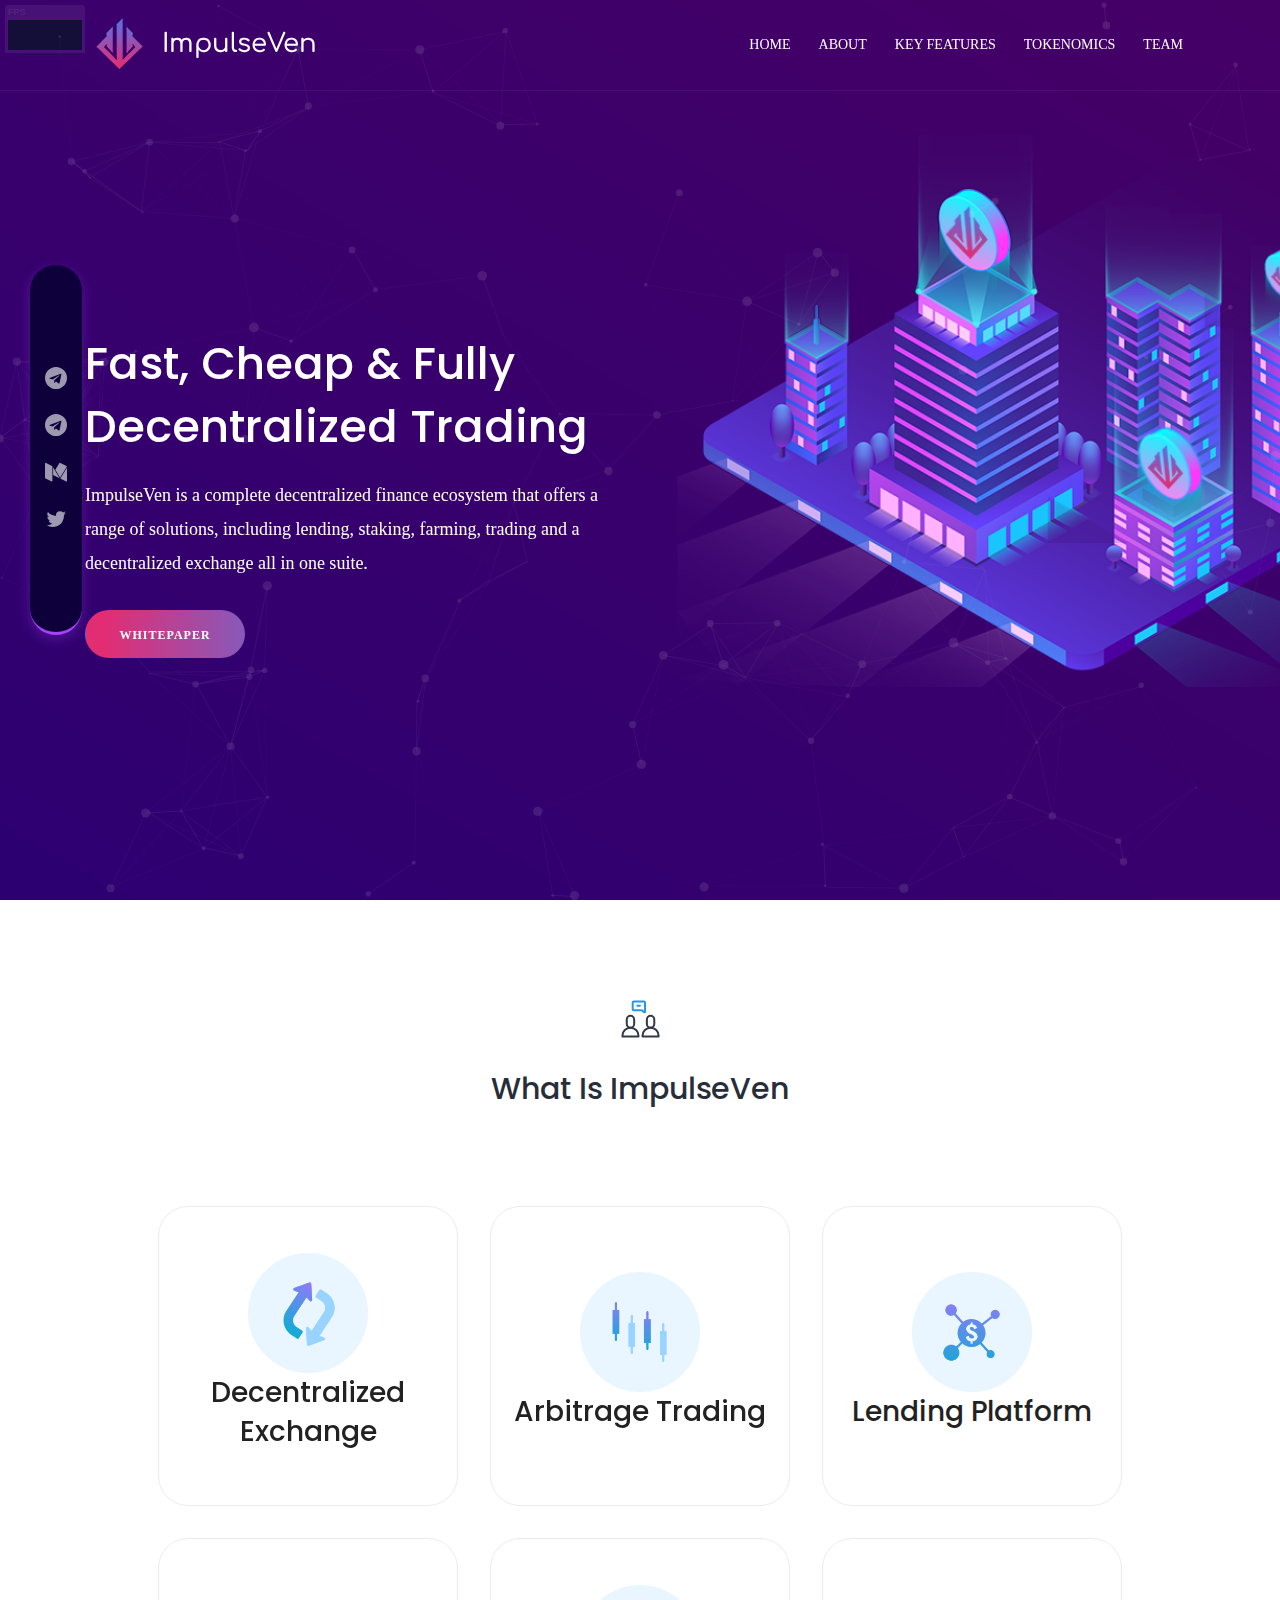
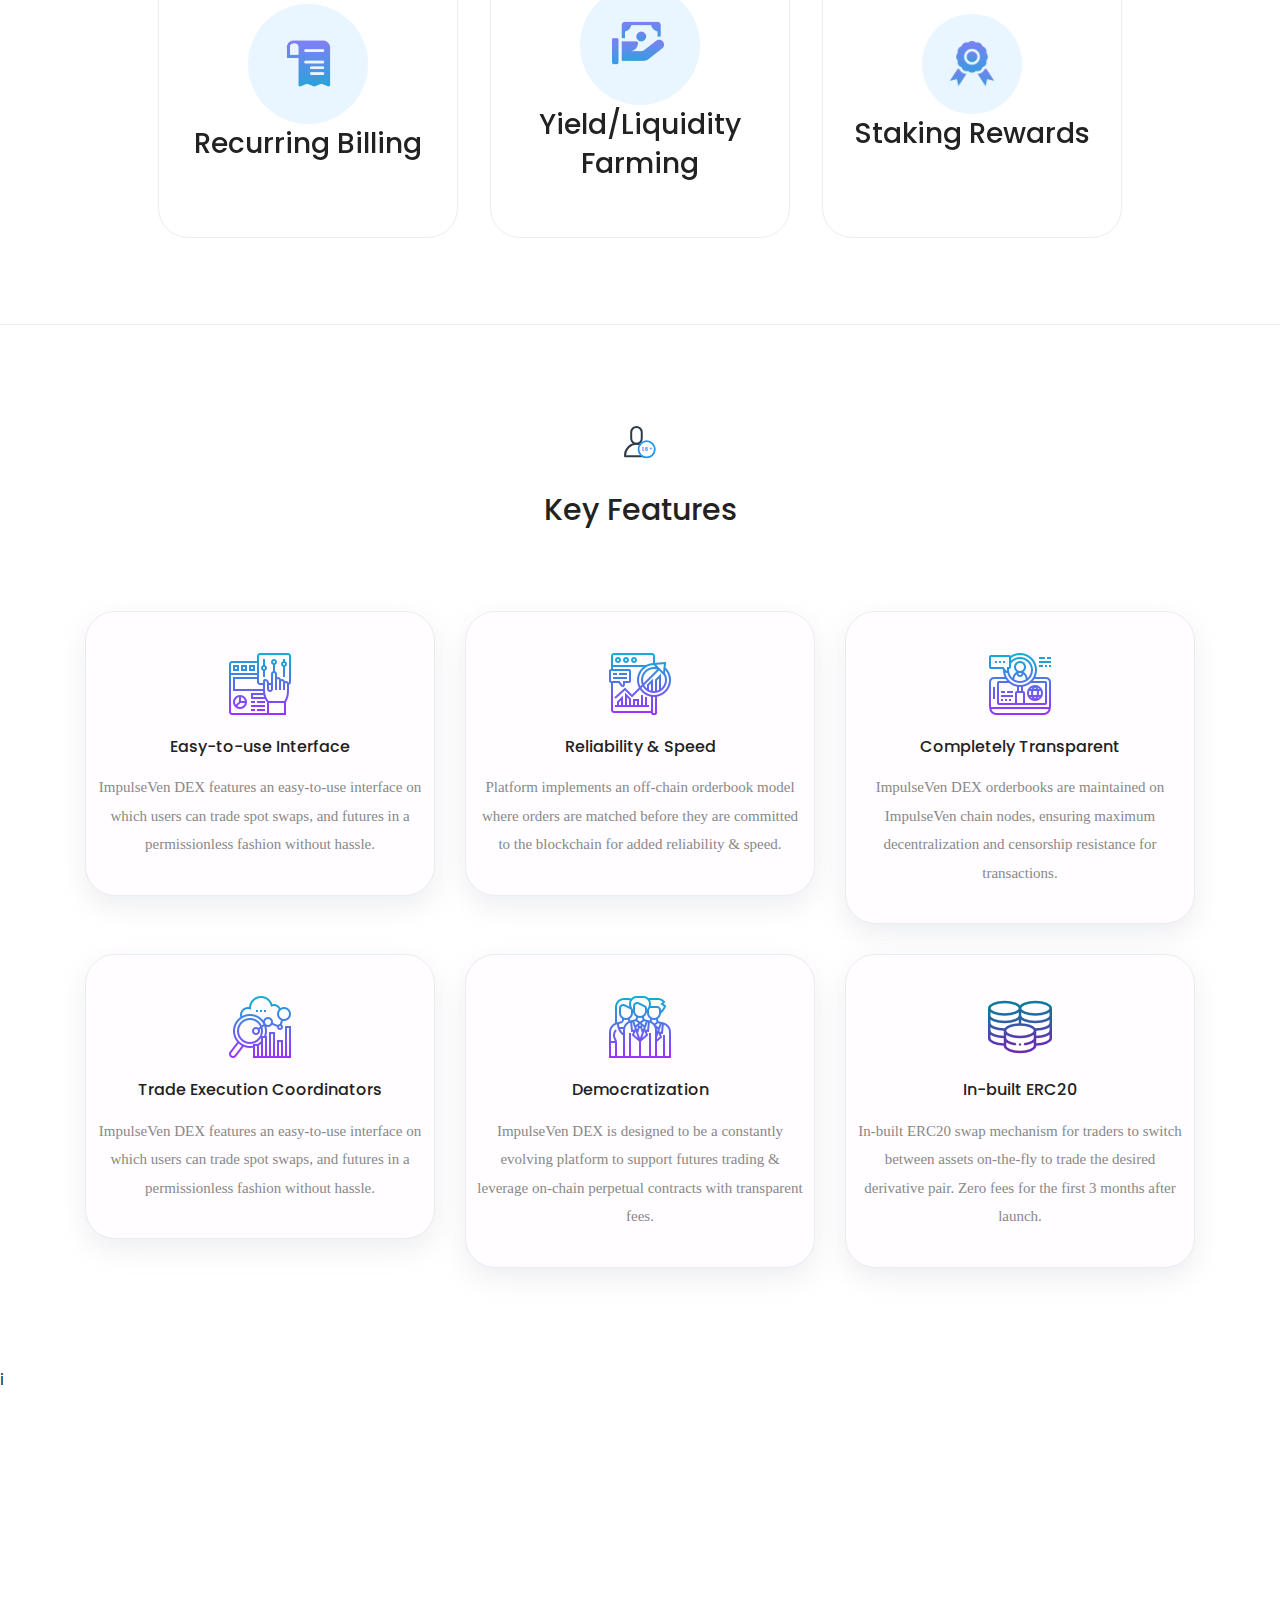
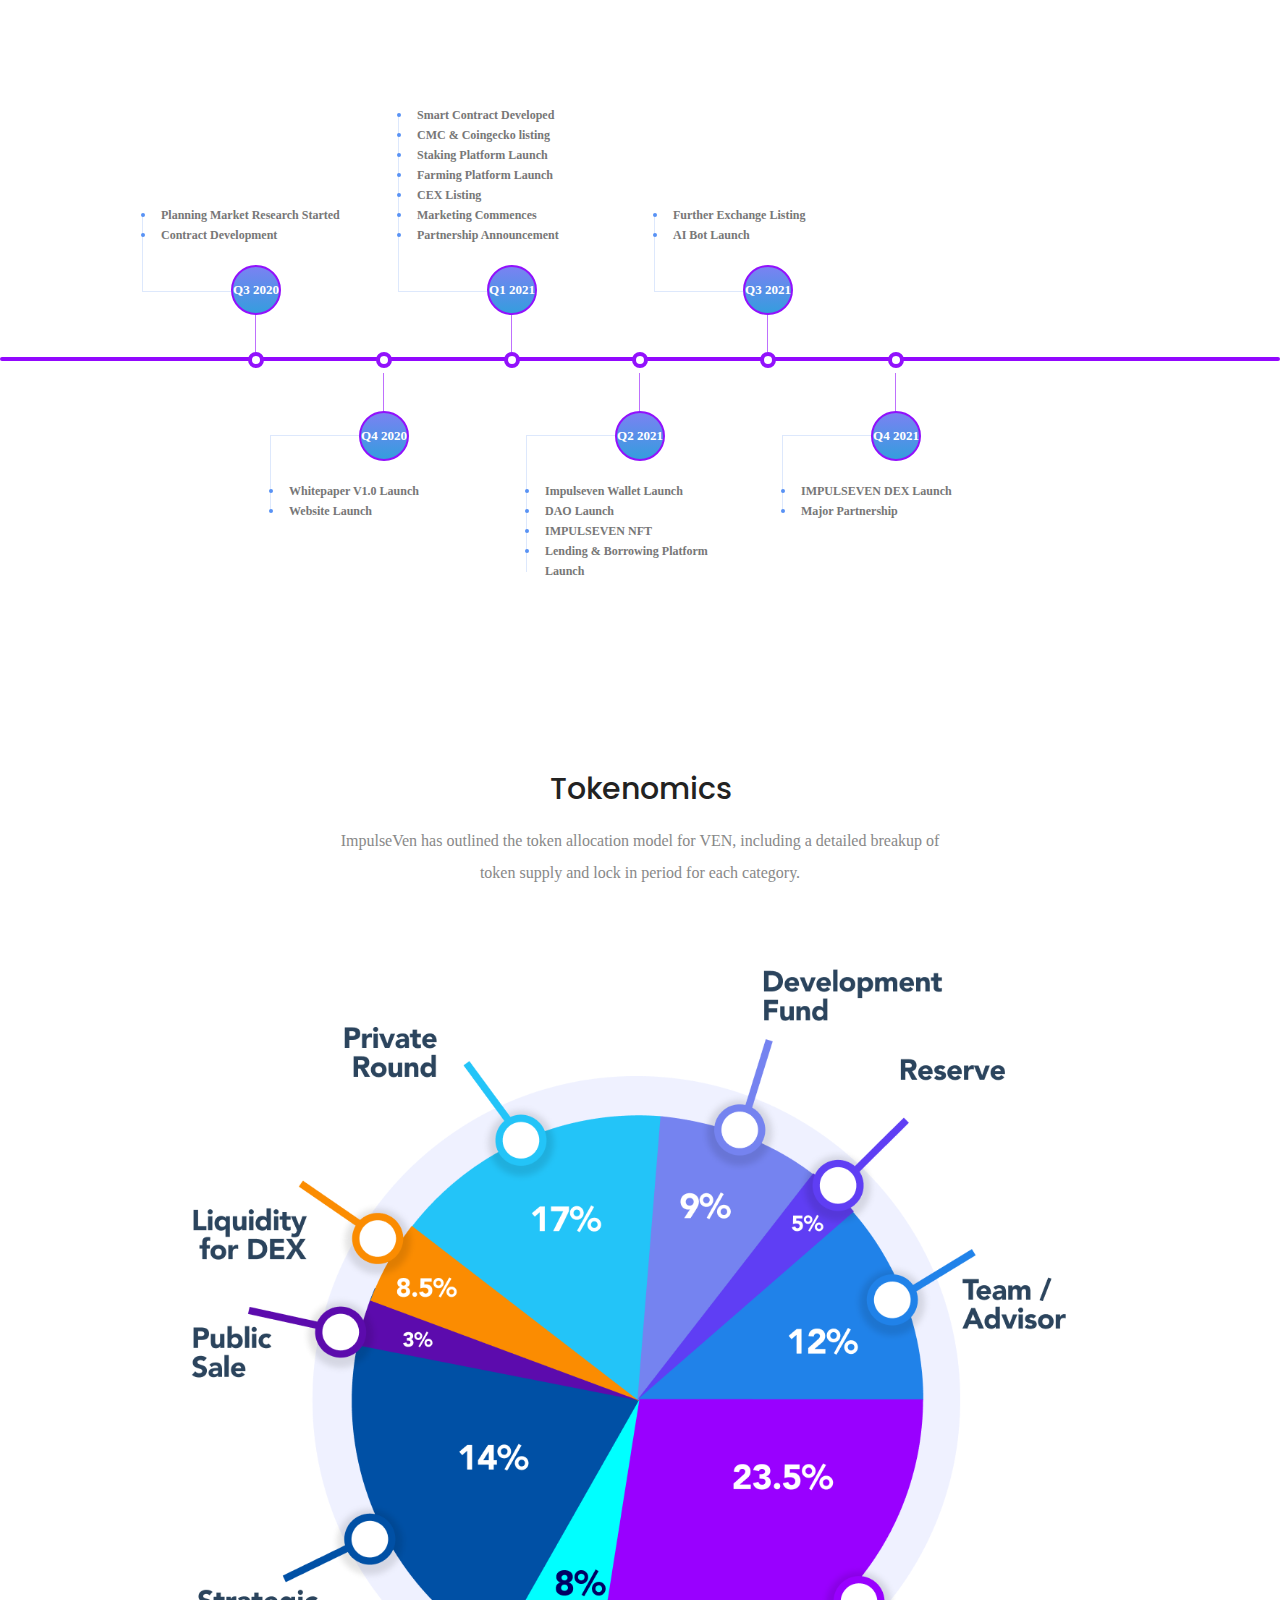
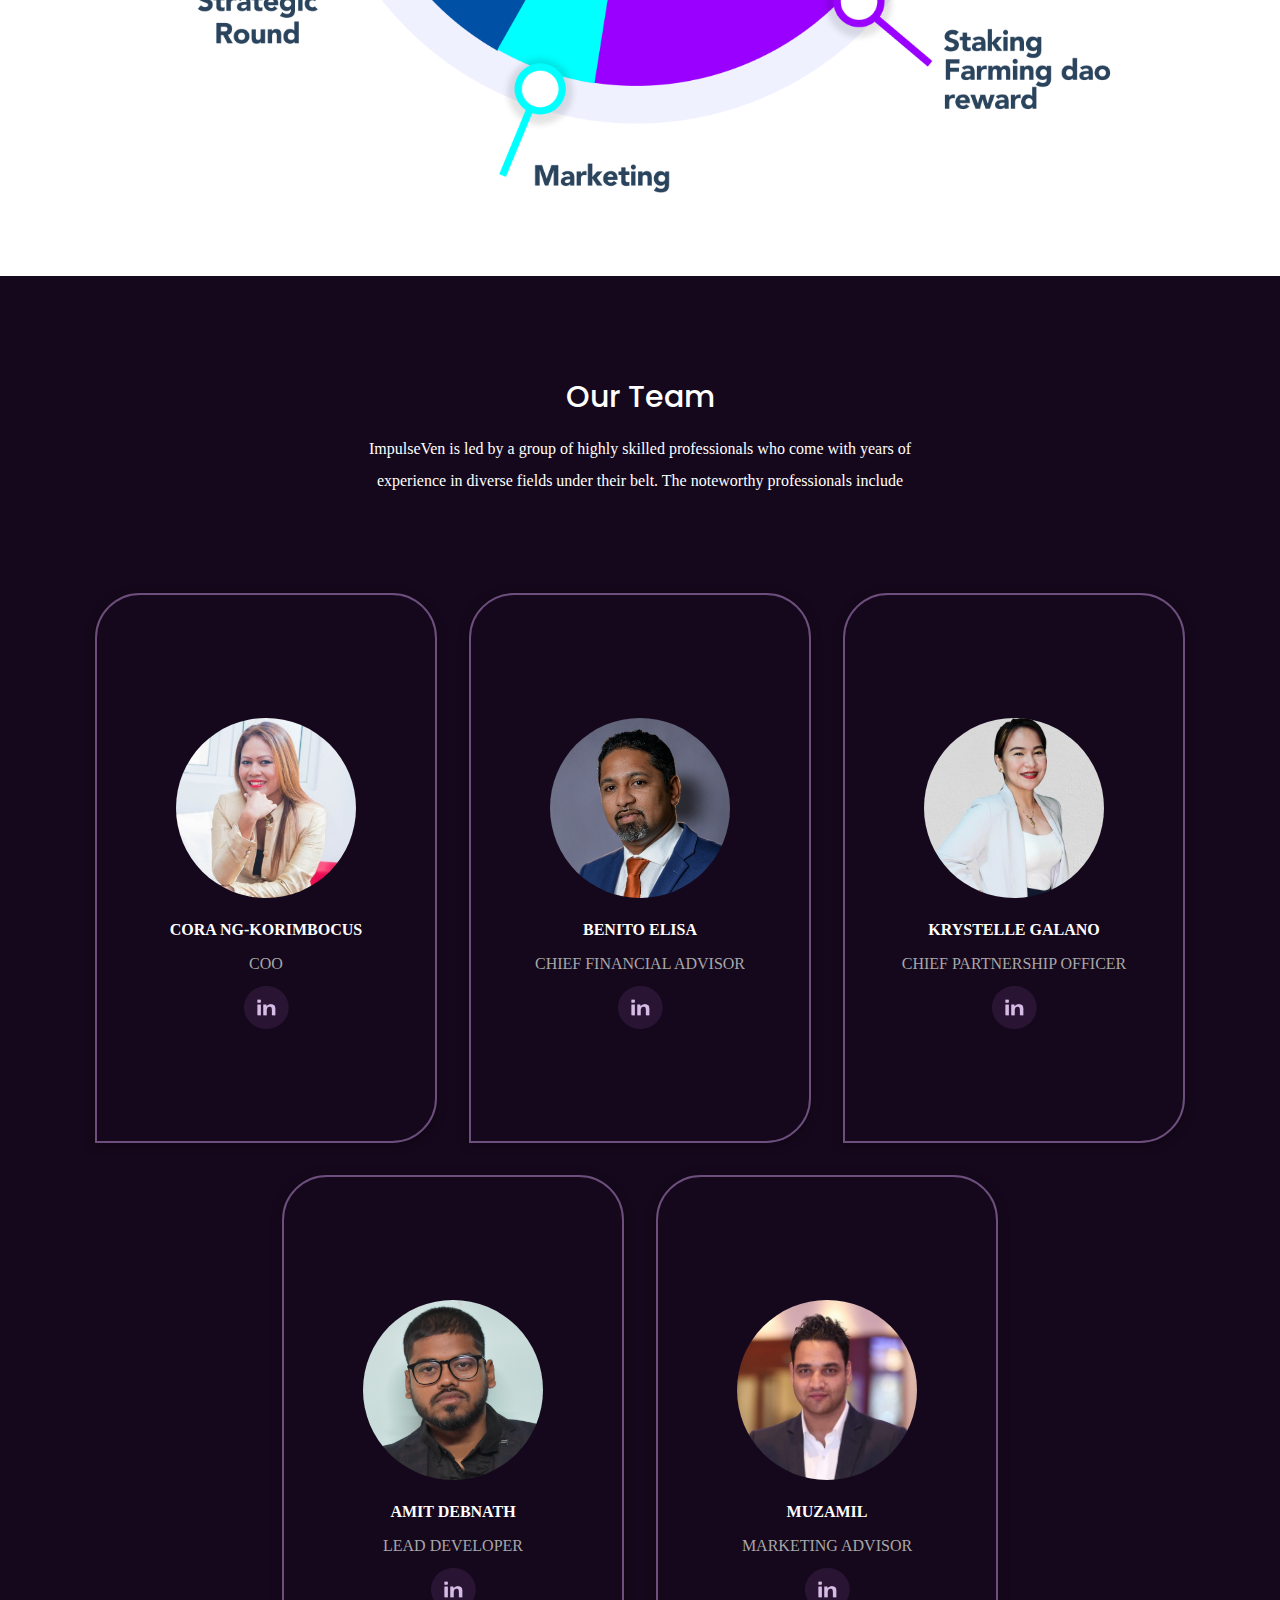
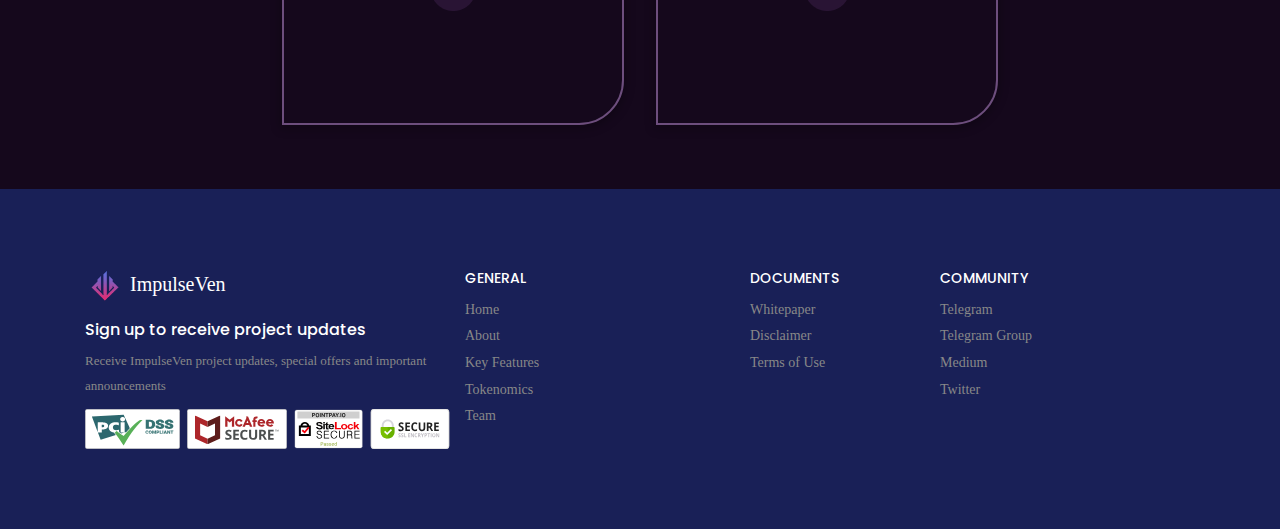
<file: index.html>
<!DOCTYPE html>
<html lang="zxx">

<meta http-equiv="content-type" content="text/html;charset=UTF-8" />
<!-- /Added by HTTrack -->

<head>
  <meta charset="UTF-8">
  <meta name="description" content="">
  <meta http-equiv="X-UA-Compatible" content="IE=edge">
  <meta name="viewport" content="width=device-width, initial-scale=1, shrink-to-fit=no">

  <!-- Title -->
  <title>Impulse Ven</title>

  <!-- Favicon -->
  <link rel="icon" href="img/core-img/favicon.ico">
  <link rel="preconnect" href="https://fonts.gstatic.com">
  <link href="https://fonts.googleapis.com/css2?family=Comfortaa:wght@700&display=swap" rel="stylesheet">

  <!-- Core Stylesheet -->
  <link rel="stylesheet" href="css/swiper-bundle.min.css">
  <link rel="stylesheet" href="css/style.css">
  <link rel="stylesheet" href="css/custom.css">

  <!-- Responsive Stylesheet -->
  <link rel="stylesheet" href="css/responsive.css">
  <link rel="stylesheet" href="./css/newstyles.css">
  <style>
    * {
      font-family: "Avenir LT Std";
    }
  </style>
</head>

<body class="light-version">
  <!-- Preloader -->
  <div id="preloader">
    <div class="preload-content">
      <div id="dream-load"></div>
    </div>
  </div>

  <!-- ##### Header Area Start ##### -->
  <header class="header-area fadeInDown" data-wow-delay="0.2s">
    <div class="classy-nav-container light breakpoint-off">
      <div class="container">
        <!-- Classy Menu -->
        <nav class="classy-navbar justify-content-between" id="dreamNav">

          <!-- Logo -->
          <a class="nav-brand light" href="#"><img src="img/logo-ven-2.png" alt="logo"> ImpulseVen</a>

          <!-- Navbar Toggler -->
          <div class="classy-navbar-toggler demo">
            <span class="navbarToggler"><span></span><span></span><span></span></span>
          </div>

          <!-- Menu -->
          <div class="classy-menu">

            <!-- close btn -->
            <div class="classycloseIcon">
              <div class="cross-wrap"><span class="top"></span><span class="bottom"></span></div>
            </div>

            <!-- Nav Start -->
            <div class="classynav">
              <ul id="nav">
                <li><a href="#">Home</a></li>
                <li><a href="#about">About</a></li>
                <li><a href="#key-features">key features</a></li>
                <li><a href="#tokenomics">tokenomics</a></li>
                <li><a href="#team">team</a></li>
                <!-- <li><a href="#latest-news">Latest News</a></li> -->
              </ul>

              <!-- Button -->
              <!-- <a href="#down-whiteper" class="btn login-btn ml-50">Token Sell</a> -->
            </div>
            <!-- Nav End -->
          </div>
        </nav>
      </div>
    </div>
  </header>
  <!-- ##### Header Area End ##### -->

  <!-- ##### Welcome Area Start ##### -->
  <div class="count-particles">
    <span class="js-count-particles">--</span> particles
  </div>

  <!-- particles.js container -->
  <div id="particles-js"></div>

  <section class="welcome_area clearfix dzsparallaxer auto-init none fullwidth" data-options='{direction: "normal"}'
    id="home">
    <div class="divimage dzsparallaxer--target"
      style="width: 101%; height: 130%; background-image: url(img/bg-img/bg-5.png)"></div>

    <!-- Hero Content -->
    <div class="hero-content transparent">

      <div class="container h-100">
        <div class="row h-100 align-items-center">
          <!-- Welcome Content -->
          <div class="col-12 col-lg-6 col-md-12">
            <div class="welcome-content">
              <div class="promo-section">
                <!-- <div class="integration-link">
                  <span class="integration-icon">
                    <img src="img/svg/img-dollar.svg" width="24" height="24" alt="">
                  </span>
                  <span class="integration-text">Discover a new ways to grow your digital asset!</span>
                </div> -->
              </div>
              <h1 class="fadeInUp" data-wow-delay="0.2s">Fast, Cheap & Fully Decentralized Trading </h1>
              <p class="w-text fadeInUp" data-wow-delay="0.3s"> ImpulseVen is a complete decentralized finance ecosystem that offers a range of solutions, including lending, staking, farming, trading and a decentralized exchange all in one suite. </p>
              <div class="dream-btn-group fadeInUp" data-wow-delay="0.4s">
                <!-- <a href="#" class="btn dream-btn mr-3">Join Pre-Sale</a> -->
                <a href="./docs/whitepaper.pdf" class="btn dream-btn"> Whitepaper</a>
              </div>
            </div>
          </div>

        </div>
      </div>
    </div>
    <div id="particles-js"></div>
  </section>
  <!-- ##### Welcome Area End ##### -->

  <div class="vertical-social">
    <ul>
      <li><a href="https://t.me/impulsevendefi"><i class="fa fa-telegram" aria-hidden="true"></i></a></li>
      <li><a href="https://t.me/ImpulseVen"><i class="fa fa-telegram" aria-hidden="true"></i></a></li>
      <li><a href="https://medium.com/@impulsevencoin"><i class="fa fa-medium" aria-hidden="true"></i></a></li>
      <!-- <li><a href=""><i class="fa fa-facebook" aria-hidden="true"></i></a></li> -->
      <li>
        <a href="https://twitter.com/Impulse_ven?s=09"> <i class="fa fa-twitter" aria-hidden="true"></i></a>
      </li>
      <!-- <li><a href="#"><i class="fa fa-github" aria-hidden="true"></i></a></li> -->
      <!-- <li><a href="#"><i class="fa fa-instagram" aria-hidden="true"></i></a></li> -->
      <!-- <li><a href="#"><i class="fa fa-linkedin" aria-hidden="true"></i></a></li> -->

    </ul>
  </div>




  <section class="currency section-padding-100" style="padding-bottom:70px;" id="about">
    <div class="container">
      <div class="section-heading text-center what-is-sec">
        <!-- Dream Dots -->
        <div class="dream-dots justify-content-center fadeInUp " data-wow-delay="0.2s">
          <img src="img/svg/section-icon-1.svg" alt="">
        </div>
        <h2 class="b-text fadeInUp " data-wow-delay="0.3s">What is ImpulseVen</h2>
        <!-- <p class="wow fadeInUp" data-wow-delay="0.4s" style="visibility: visible; animation-delay: 0.4s; animation-name: fadeInUp;">ImpulseVen is an DeFi ecosystem that offers a range of DeFi solutions in one package. Built on the Ethereum blockchain and powered by ERC20 VEN token, the platform is on a mission to make DeFi solutions accessible to all by offering an
                    easy-to-use platform with highest standards of transparency, security and reliability. The platform includes a state-of-the art decentralized exchange, AI-based arbitrage trading bot, lending platform, decentralized recurring billing,
                    yield farming and staking rewards, and more.</p> -->
      </div>
      <div class="row card-container">

        <div class="cards flip-card">
            <div class="flip-card-inner">
              <div class="flip-card-front">
                <img src="images/abtImages/decentralizedExchange.png" width="120px">
                <h3 class="">Decentralized Exchange</h3>
              </div>
              <div class="flip-card-back">
                Easy trading on ImpulseVEN DEX
              </div>
            </div>
        </div>

        <div class="cards flip-card">
          <div class="flip-card-inner"> 
            <div class="flip-card-front">
              <img src="images/abtImages/arbitrageTrading.png" width="120px">
              <h3 class="">Arbitrage Trading</h3>
            </div>
            <div class="flip-card-back">
              Use the bot to trade for you and receive your profits in your account.
            </div>
          </div>
        </div>

        <div class="cards">
          <a href="#">
            <div class="article">
              <img src="images//abtImages/lendingPlatform.png" width="120px">
              <h3 class="">Lending Platform</h3>
            </div>
          </a>
        </div>

        <div class="cards flip-card">
          <div class="flip-card-inner">
            <div class="flip-card-front">
              <img src="images//abtImages/recurringBilling.png" width="120px">
              <h3 class="">Recurring Billing</h3>
            </div>
            <div class="flip-card-back">
              A hassle free solution for recurrent payment.
            </div>
          </div>
        </div>

        <div class="cards flip-card">
          <div class="flip-card-inner">
            <div class="flip-card-front">
              <div class="yieldFarmingContainer">
                <img src="images//abtImages/yieldFarming.png" width="120px">
                <img src="images/abtImages/yieldFarmingInside.png" class="yieldFarmingLogo">
              </div>
              <h3 class="">
                Yield/Liquidity Farming
              </h3>
            </div>
            <div class="flip-card-back">
              Deposit your digital assets and earn passive income in VEN Tokens.
            </div>
          </div>
        </div>

        <div class="cards flip-card">
          <div class="flip-card-inner">
            <div class="flip-card-front">
              <img src="images//abtImages/stakingRewards.png" width="100px">
              <h3 class="">Staking Rewards</h3>
            </div>
            <div class="flip-card-back">
               Stake your VEN tokens and earn dividends.
            </div>
          </div>
        </div>

      </div>

    </div>
  </section>
  <section class="features section-padding-100-0" style="padding-bottom:70px; border-top: 1px solid #eee;"
    id="key-features">

    <div class="section-heading text-center">
      <!-- Dream Dots -->
      <div class="dream-dots justify-content-center fadeInUp" data-wow-delay="0.2s"
        style="visibility: visible; animation-delay: 0.2s; animation-name: fadeInUp;">
        <img src="img/svg/section-icon-2.svg" alt="">
      </div>
      <h2 class="fadeInUp" data-wow-delay="0.3s"
        style="visibility: visible; animation-delay: 0.3s; animation-name: fadeInUp;">Key Features</h2>
    </div>

    <div class="container">
      <div class="row">
        <div class="col-12 col-sm-6 col-lg-4">
          <!-- Content -->
          <div class="service_single_content box-shadow text-center mb-100 fadeInUp" data-wow-delay="0.2s"
            style="background:rgb(255, 253, 255)">
            <!-- Icon -->
            <div class="service_icon">
              <img class="embed-video" src="img/icon/1.png" alt="">
            </div>
            <h6>Easy-to-use Interface </h6>
            <p>ImpulseVen DEX features an easy-to-use interface on which users can trade spot swaps, and futures in a
              permissionless fashion without hassle.</p>
          </div>
        </div>
        <div class="col-12 col-sm-6 col-lg-4">
          <!-- Content -->
          <div class="service_single_content box-shadow text-center mb-100 fadeInUp" data-wow-delay="0.3s"
            style="background:rgb(255, 253, 255)">
            <!-- Icon -->
            <div class="service_icon">
              <img class="embed-video" src="img/icon/2.png" alt="">
            </div>
            <h6>Reliability & Speed</h6>
            <p>Platform implements an off-chain orderbook model where orders are matched before they are committed to
              the blockchain for added reliability & speed.</p>
          </div>
        </div>
        <div class="col-12 col-sm-6 col-lg-4">
          <!-- Content -->
          <div class="service_single_content box-shadow text-center mb-100 fadeInUp" data-wow-delay="0.4s"
            style="background:rgb(255, 253, 255)">
            <!-- Icon -->
            <div class="service_icon">
              <img class="embed-video" src="img/icon/3.png" alt="">
            </div>
            <h6>Completely Transparent</h6>
            <p>ImpulseVen DEX orderbooks are maintained on ImpulseVen chain nodes, ensuring maximum decentralization and
              censorship resistance for transactions.</p>
          </div>
        </div>

      </div>
      <div class="row">
        <div class="col-12 col-sm-6 col-lg-4">
          <!-- Content -->
          <div class="service_single_content box-shadow text-center mb-100 fadeInUp" data-wow-delay="0.2s"
            style="background:rgb(255, 253, 255)">
            <!-- Icon -->
            <div class="service_icon">
              <img class="embed-video" src="img/icon/4.png" alt="">
            </div>
            <h6>Trade Execution Coordinators</h6>
            <p>ImpulseVen DEX features an easy-to-use interface on which users can trade spot swaps, and futures in a
              permissionless fashion without hassle.</p>
          </div>
        </div>
        <div class="col-12 col-sm-6 col-lg-4">
          <!-- Content -->
          <div class="service_single_content box-shadow text-center mb-100 fadeInUp" data-wow-delay="0.3s"
            style="background:rgb(255, 253, 255)">
            <!-- Icon -->
            <div class="service_icon">
              <img class="embed-video" src="img/icon/5.png" alt="">
            </div>
            <h6>Democratization</h6>
            <p>ImpulseVen DEX is designed to be a constantly evolving platform to support futures trading & leverage
              on-chain perpetual contracts with transparent fees.</p>
          </div>
        </div>
        <div class="col-12 col-sm-6 col-lg-4">
          <!-- Content -->
          <div class="service_single_content box-shadow text-center mb-100 fadeInUp" data-wow-delay="0.4s"
            style="background:rgb(255, 253, 255)">
            <!-- Icon -->
            <div class="service_icon">
              <img class="embed-video" src="img/icon/6.png" alt="">
            </div>
            <h6>In-built ERC20</h6>
            <p>In-built ERC20 swap mechanism for traders to switch between assets on-the-fly to trade the desired
              derivative pair. Zero fees for the first 3 months after launch.</p>
          </div>
        </div>

      </div>
    </div>
  </section>

  </div>
  </div>

  </div>
  </div>i

  </div>
  </section>
  <section class="roadmap section-padding-100" style="background-size: cover;" id="roadmap">
    <div class="section-heading text-center">
      <!-- Dream Dots -->
      <div class="dream-dots justify-content-center wow fadeInUp" data-wow-delay="0.2s"
        style="visibility: visible; animation-delay: 0.2s; animation-name: fadeInUp;">
        <img src="img/svg/section-icon-5.svg" alt="">
      </div>
      <h2 class="wow fadeInUp" data-wow-delay="0.3s"
        style="visibility: visible; animation-delay: 0.3s; animation-name: fadeInUp;"> Roadmap</h2>
    </div>
    <div class="container-fluid">
      <div class="row">
        <div class="section_5-content radmap-sec">
          <div class="section_5-slider-trumb"></div>
          <div id="section_5-slider-circle">

            <div style="left:20%" class="data_cir cir_1" data-date="Q3 2020">
              <div class="data_cir-content">
                <div>
                  <div class="roadmap_content_info">
                    <ul>
                      <li><span>Planning Market Research Started</span></li>
                      <li><span>Contract Development</span></li>
                    </ul>
                  </div>
                  <span class="roadmap_img">Q3 2020</span>
                </div>
              </div>
            </div>
            <div style="left:30%" class="data_cir cir_2" data-date="Q4 2020">
              <div class="data_cir-content">
                <div>
                  <div class="roadmap_content_info">
                    <ul>
                      <li><span> Whitepaper V1.0 Launch</span></li>
                      <li><span>Website Launch</span></li>
                    </ul>
                  </div><span class="roadmap_img">Q4 2020</span>
                </div>
              </div>
            </div>
            <div style="left:40%" class="data_cir cir_3" data-date="Q1 2021">
              <div class="data_cir-content">
                <div>
                  <div class="roadmap_content_info">
                    <ul>
                      <!-- <li><span>Presale</span></li> -->
                      <!-- <li><span>VEN Token Launch</span></li> -->
                      <li><span>Smart Contract Developed</span></li>
                      <li><span>CMC &amp; Coingecko listing</span></li>
                      <li><span>Staking Platform Launch</span></li>
                      <li><span>Farming Platform Launch</span></li>
                      <li><span>CEX Listing</span></li>
                      <li><span>Marketing Commences</span></li>
                      <li><span>Partnership Announcement</span></li>
                    </ul>
                  </div><span class="roadmap_img">Q1 2021</span>
                </div>
              </div>
            </div>
            <div style="left:50%" class="data_cir cir_4 red_crc" data-date="Q2 2021">
              <div class="data_cir-content">
                <div>
                  <div class="roadmap_content_info">
                    <ul>
                      <li><span>Impulseven Wallet Launch</span></li>
                      <li><span>DAO Launch</span></li>
                      <li><span>IMPULSEVEN NFT</span></li>
                      <li><span>Lending &amp; Borrowing Platform Launch</span></li>
                    </ul>
                  </div><span class="roadmap_img">Q2 2021</span>
                </div>
              </div>
            </div>
            <div style="left:60%" class="data_cir cir_5 next" data-date="Q3 2021">
              <div class="data_cir-content">
                <div>
                  <div class="roadmap_content_info">
                    <ul>
                      <!-- <li><span>Decentralised Derivative Exchange Platform</span></li> -->
                      <li><span>Further Exchange Listing </span></li>
                      <li><span> AI Bot Launch</span></li>
                    </ul>
                  </div><span class="roadmap_img">Q3 2021</span>
                </div>
              </div>
            </div>
            <div style="left:70%" class="data_cir cir_5 next" data-date="Q4 2021">
              <div class="data_cir-content">
                <div>
                  <div class="roadmap_content_info">
                    <ul>
                      <li><span>IMPULSEVEN DEX Launch</span></li>
                      <li><span>Major Partnership </span></li>
                      <!-- <li><span> The DAO will take Decision what we should do in future</span></li> -->
                    </ul>
                  </div><span class="roadmap_img">Q4 2021</span>
                </div>
              </div>
            </div>

          </div>
        </div>
      </div>
    </div>
  </section>

  <section class="token-distribution section-padding-100" style="background-size: cover; padding-bottom:70px"
    id="tokenomics">
    <div class="container">

      <div class="section-heading text-center">
        <!-- Dream Dots -->

        <h2 class="fadeInUp" data-wow-delay="0.3s">Tokenomics </h2>
        <p class="fadeInUp" data-wow-delay="0.4s">ImpulseVen has outlined the token allocation model for VEN, including
          a detailed breakup of token supply and lock in period for each category.</p>
      </div>

      <div class="col-lg-12 col-md-12 col-sm-12">
        <!-- <h2 class="text-center mb-30">Token Allocation</h2> -->
        <div class="token-allocation">
          <!-- <img src="mg/tokenomics.png" class="center-block " alt=" "> -->

          <img src="images/abtImages/piechart.png" class="center-block " alt="piechart" width="90%">
        </div>
        <!-- <div class="col-lg-6 col-md-6 col-sm-12 ">
                    <h2 class="text-center mb-30 ">Token Distrbution</h2>
                    <div class="token-allocation ">
                        <img src="img/core-img/distribution.png " class="center-block " alt=" ">
                    </div>
                </div> -->
      </div>

  </section>
  <section class="our_team_area section-padding-100-0 clearfix " id="team" style="background-color:  #15081C;
;" id="team">
    <div class="container ">
      <div class="row ">
        <div class="col-12 ">
          <div class="section-heading text-center ">
            <!-- Dream Dots -->

            <h2 class="fadeInUp " data-wow-delay="0.3s " style="color: #fff;">Our Team</h2>
            <p class="fadeInUp " data-wow-delay="0.4s " style="color: #fff;">ImpulseVen is led by a group of highly
              skilled professionals who come with years of experience in diverse fields under their belt. The noteworthy
              professionals include </p>
          </div>
        </div>
      </div>



      <!-- Modal -->
      <div class="modal fade" id="cora" tabindex="-1" role="dialog" aria-labelledby="exampleModalCenterTitle"
        aria-hidden="true">
        <div class="modal-dialog modal-dialog-centered" role="document">
          <div class="modal-content" style="border-radius: 20px" ;>
            <div class="modal-header">
              <h5 class="modal-title" id="exampleModalLongTitle" style="text-align: center;">
                <img src="./images/abtImages/cora.jpg" alt="cora" width="50%" style="margin-top: 90px;">
                <div>CORA NG-KORIMBOCUS</div>
              </h5>
              <button type="button" class="close" data-dismiss="modal" aria-label="Close">
                <span aria-hidden="true">&times;</span>
              </button>
            </div>
            <div class="modal-body">
              Joining ImpuseVen as the COO, Cora brings in over 20 years of experience in management and communications
              to the project. She holds management positions in several key companies in Mauritius and has efficiently
              managed both domestic and international brands. As a project in the DeFi space, ImpulseVen will benefit
              from her previous experience at the Financial Services Promotion Agency (FSPA) and the Tender Committee.
              She is also an entrepreneur credited for co-founding C&S Inc. -- a communication agency that offers Brand
              and Communication Development consulting for prominent companies.
              With Brand and Integrated Communications as her forte, Cora will play a crucial role in shaping the
              success of ImpulseVen by building a strong community and user base. Her credentials as a certified trainer
              as well as a pro-active social worker will further empower the ImpulseVen team and help the project reach
              those who do not have access to financial services to benefit from the DeFi revolution.

            </div>
            <div class="modal-footer">
              <button type="button" class="btn btn-secondary" data-dismiss="modal">Close</button>
            </div>
          </div>
        </div>
      </div>

      <div class="modal fade" id="benito" tabindex="-1" role="dialog" aria-labelledby="exampleModalCenterTitle"
        aria-hidden="true">
        <div class="modal-dialog modal-dialog-centered" role="document">
          <div class="modal-content" style="border-radius: 20px">
            <div class="modal-header">
              <h5 class="modal-title" id="exampleModalLongTitle" style="text-align: center;">
                <img src="./images/abtImages/benito.jpg" alt="cora" width="50%" style="margin-top: 90px;">
                <div>ENITO ELISA</div>
              </h5>
              <button type="button" class="close" data-dismiss="modal" aria-label="Close">
                <span aria-hidden="true">&times;</span>
              </button>
            </div>
            <div class="modal-body">
              Guiding the ImpulseVen project to emerge as one of the top DeFi projects capable of solving the problems
              faced by conventional financial sector is Benito Elisa. A well-known name in the banking and financial
              sector, Benito Elisa is the founder of some of the prominent projects like Wakanda 4.0, Holo Pub,
              Tradehood Ltd., Benito Fintech News and more. As the Chief Financial Advisor, Benito is sharing his
              valuable experience to help the developers of ImpulseVen create a holistic platform that suits the most
              diverse needs of all the users irrespective of their past experience with alternative financial
              instruments and platforms.
              Benito is also an official representative of the Mauritius Blockchain Conference and has earlier served as
              the Advisor in Financial Services to the Ministry of Financial Services and Good Governance, among others.

            </div>
            <div class="modal-footer">
              <button type="button" class="btn btn-secondary" data-dismiss="modal">Close</button>
            </div>
          </div>
        </div>
      </div>

      <div class="modal fade" id="krystelle" tabindex="-1" role="dialog" aria-labelledby="exampleModalCenterTitle"
        aria-hidden="true">
        <div class="modal-dialog modal-dialog-centered" role="document">
          <div class="modal-content" style="border-radius: 20px" ;>
            <div class="modal-header">
              <h5 class="modal-title" id="exampleModalLongTitle" style="text-align: center;">
                <img src="./images/abtImages/krystella.jpg" alt="cora" width="50%" style="margin-top: 90px;">
                <div>KRYSTELLE GALANO</div>
              </h5>
              <button type="button" class="close" data-dismiss="modal" aria-label="Close">
                <span aria-hidden="true">&times;</span>
              </button>
            </div>
            <div class="modal-body">
              Responsible for forging partnerships with crypto companies, financial institutions, and community groups,
              Krystelle is a Marketing, Public Relations, and Investor Relations specialist. She has been an advisor for
              multiple crypto projects including a DEX. A member of the Union of Crypto Advisors, she also has over half
              a decade experience in social media management ecommerce operations.
            </div>
            <div class="modal-footer">
              <button type="button" class="btn btn-secondary" data-dismiss="modal">Close</button>
            </div>
          </div>
        </div>
      </div>

      <div class="modal fade" id="amit" tabindex="-1" role="dialog" aria-labelledby="exampleModalCenterTitle"
        aria-hidden="true">
        <div class="modal-dialog modal-dialog-centered" role="document">
          <div class="modal-content" style="border-radius: 20px" ;>
            <div class="modal-header">
              <h5 class="modal-title" id="exampleModalLongTitle" style="text-align: center;">
                <img src="./images/abtImages/amit.jpg" alt="cora" width="50%" style="margin-top: 90px;">
                <div> AMIT DEBNATH</div>
              </h5>
              <button type="button" class="close" data-dismiss="modal" aria-label="Close">
                <span aria-hidden="true">&times;</span>
              </button>
            </div>
            <div class="modal-body">
              With an innate love of writing code to solve complex issues, software developer Amit Debnath has been
              programming since 2016. Fluent in a variety of computer languages, he has taken the initiative to build
              user-friendly easy-to-use cryptocurrency platforms which can be readily used by anyone irrespective of
              their experience in handling cryptocurrencies. As a Senior Programmer with experience managing multiples
              projects at any given time, he has a strong understanding of the user requirements and plays the role of a
              leader by setting objectives for new developments. An excellent team player, Amit is developing the
              ImpulseVen project with his team.
            </div>
            <div class="modal-footer">
              <button type="button" class="btn btn-secondary" data-dismiss="modal">Close</button>
            </div>
          </div>
        </div>
      </div>

      <div class="modal fade" id="muzamil" tabindex="-1" role="dialog" aria-labelledby="exampleModalCenterTitle"
        aria-hidden="true">
        <div class="modal-dialog modal-dialog-centered" role="document">
          <div class="modal-content" style="border-radius: 20px" ;>
            <div class="modal-header">
              <h5 class="modal-title" id="exampleModalLongTitle" style="text-align: center;">
                <img src="./images/abtImages/muzamil.jpg" alt="cora" width="50%" style="margin-top: 90px;">
                <div>MUZAMIL</div>
              </h5>
              <button type="button" class="close" data-dismiss="modal" aria-label="Close">
                <span aria-hidden="true">&times;</span>
              </button>
            </div>
            <div class="modal-body">
              With over 10 years of events management experience, Muzamil uses his trademark skills of problem solving,
              creativity, and flexibility to help clients produce corporate events and meetings. He excels at logistics
              and operations, and his attention to detail means that events and meetings go smoothly from concept to
              completion. Projects count on Muzamil to handle any aspect of any size event. He creates a dynamic online
              registration platforms, keeps event teams on time and within budget, markets events, handles
              communications with attendees, and manages all details onsite for seamless execution. Muzamil has
              organized some of the biggest Blockchain & cryptocurrency events in the Middle East, Africa and Asia. In
              Impulseven, He will be responsible for organizing webinars, conferences and responsible for partnerships.
            </div>
            <div class="modal-footer">
              <button type="button" class="btn btn-secondary" data-dismiss="modal">Close</button>
            </div>
          </div>
        </div>
      </div>

      <div class="row ">
        <!-- Single Team Member  <img src="img/team-img/avatar2.png " -->
        <div class="team-card-main-container">
          <div class="team-card-container">
            <div class="team-cards " data-toggle="modal" data-target="#cora">
              <div><img src="images/abtImages/cora.jpg" alt="avatar" class="img-container"></div>
              <div class="team-name">CORA NG-KORIMBOCUS</div>
              <div class="team-position">COO</div>
              <div class="social-media-container">
                <!-- <div class="twitter"><img src="./images/abtImages/twitter.png" alt="twitter"></div> -->
                <div class="linkedin">
                  <a href="https://www.linkedin.com/in/cora-ng-korimbocus-dipm-fcim-411b1a74/">
                    <img src="./images/abtImages/linkedin.png" alt="linkedin">
                  </a>
                </div>
              </div>
            </div>
            <div class="team-cards" data-toggle="modal" data-target="#benito">
              <div><img src="images/abtImages/benito.jpg" alt="avatar" class="img-container"></div>
              <div class="team-name">BENITO ELISA</div>
              <div class="team-position">CHIEF FINANCIAL ADVISOR</div>
              <div class="social-media-container">
                <!-- <div class="twitter"><img src="./images/abtImages/twitter.png" alt="twitter"></div> -->
                <div class="linkedin">
                  <a href="https://www.linkedin.com/in/benito-elisa-b154469b/">
                    <img src="./images/abtImages/linkedin.png" alt="linkedin">
                  </a>
                </div>
              </div>
            </div>
            <div class="team-cards" data-toggle="modal" data-target="#krystelle">
              <div><img src="images/abtImages/krystella.jpg" alt="avatar" class="img-container"></div>
              <div class="team-name">KRYSTELLE GALANO</div>
              <div class="team-position">CHIEF PARTNERSHIP OFFICER</div>
              <div class="social-media-container">
                <!-- <div class="twitter"><img src="./images/abtImages/twitter.png" alt="twitter"></div> -->
                <div class="linkedin">
                  <a href="https://www.linkedin.com/in/krystelle-galano-15940610b">
                    <img src="./images/abtImages/linkedin.png" alt="linkedin">
                  </a>
                </div>
              </div>
            </div>
            <div class="team-cards" data-toggle="modal" data-target="#amit ">
              <div><img src="images/abtImages/amit.jpg" alt="avatar" class="img-container"></div>
              <div class="team-name">AMIT DEBNATH</div>
              <div class="team-position">LEAD DEVELOPER</div>
              <div class="social-media-container">
                <!-- <div class="twitter"><img src="./images/abtImages/twitter.png" alt="twitter"></div> -->
                <div class="linkedin">
                  <a href="http://www.linkedin.com/in/amit-debnath-34b560200">
                    <img src="./images/abtImages/linkedin.png" alt="linkedin">
                  </a>
                </div>
              </div>
            </div>

            <div class="team-cards" data-toggle="modal" data-target="#muzamil">
              <div><img src="images/abtImages/muzamil.jpg" alt="avatar" class="img-container"></div>
              <div class="team-name">MUZAMIL</div>
              <div class="team-position">MARKETING ADVISOR</div>
              <div class="social-media-container">
                <!-- <div class="twitter"><img src="./images/abtImages/twitter.png" alt="twitter"></div> -->
                <div class="linkedin">
                  <a href="http://linkedin.com/in/muzamil-amin-nagoo-a40a282a">
                    <img src="./images/abtImages/linkedin.png" alt="linkedin">
                  </a>
                </div>
              </div>
            </div>


            <!-- <div class="col-12 col-sm-6 col-lg-3 ">
                    <div class="single-team-member fadeInUp " data-wow-delay="0.3s ">
                        <div class="team-member-thumb ">
                            <img src="img/team-img/avatar2.png " class="center-block " alt=" ">
                        </div>
                        <div class="team-info ">
                            <h5>Cora </h5>
                            <p>Business Development</p>
                        </div>
                        <div class="team-social-icon ">
                            <a href="# "><i class="fa fa-twitter "></i></a>
                            <a href="# "><i class="fa fa-linkedin "></i></a>
                        </div>
                    </div>
                </div>
                <div class="col-12 col-sm-6 col-lg-3 ">
                    <div class="single-team-member fadeInUp " data-wow-delay="0.3s ">
                        <div class="team-member-thumb ">
                            <img src="img/team-img/avatar2.png " class="center-block " alt=" ">
                        </div>
                        <div class="team-info ">
                            <h5>Cora </h5>
                            <p>Business Development</p>
                        </div>
                        <div class="team-social-icon ">
                            <a href="# "><i class="fa fa-twitter "></i></a>
                            <a href="# "><i class="fa fa-linkedin "></i></a>
                        </div>
                    </div>
                </div>

                <div class="col-12 col-sm-6 col-lg-3 ">
                    <div class="single-team-member fadeInUp " data-wow-delay="0.4s ">
                        <div class="team-member-thumb ">
                            <img src="img/team-img/avatar2.png " class="center-block " alt=" ">
                        </div>
                        <div class="team-info ">
                            <h5>Amit Debnath</h5>
                            <p>UX/UI Designer</p>
                        </div>
                        <div class="team-social-icon ">
                            <a href="# "><i class="fa fa-twitter "></i></a>
                            <a href="# "><i class="fa fa-linkedin "></i></a>
                        </div>
                    </div>
                </div>

                <div class="col-12 col-sm-6 col-lg-3 ">
                    <div class="single-team-member fadeInUp " data-wow-delay="0.5s ">
                        <div class="team-member-thumb ">
                            <img src="img/team-img/avatar2.png " class="center-block " alt=" ">
                        </div>
                        <div class="team-info ">
                            <h5>Mujammil Amin</h5>
                            <p>Head of Marketing</p>
                        </div>
                        <div class="team-social-icon ">
                            <a href="# "><i class="fa fa-twitter "></i></a>
                            <a href="# "><i class="fa fa-linkedin "></i></a>
                        </div>
                    </div>

                </div> -->
          </div>
  </section>
  <div class="footer-content-area ">
    <div class="container ">
      <div class="row ">
        <div class="col-12 col-lg-4 col-md-6 ">
          <div class="footer-copywrite-info ">
            <!-- Copywrite -->
            <div class="copywrite_text fadeInUp " data-wow-delay="0.2s ">
              <div class="footer-logo ">
                <a href="# "><img src="img/logo-ven-2.png " alt="logo "> ImpulseVen </a>
              </div>
              <h6 style="color: #fff;">
                Sign up to receive project updates
              </h6>
              <p>
                Receive ImpulseVen project updates, special offers and important announcements
              </p>
              <!-- <form action="#" method="post" novalidate="" class="update-form-area">
                <div class="row">
                  <div class="col-12">
                    <div id="success_fail_info"></div>
                  </div>

                  <div class="col-12 col-md-6">
                    <div class=" fadeInUp update-form" data-wow-delay="0.2s">
                      <input type="text" name="name" id="name" placeholder="Email Id" required>
                      <span class="highlight "></span>
                      <span class="bar "></span>
                    </div>
                  </div>

                  <div class="col-6 text-center fadeInUp " data-wow-delay="0.6s ">
                    <button type="submit " class="btn dream-btn foot-btn ">Submit</button>
                  </div>
                </div>
              </form> -->
            </div>
            <!-- Social Icon -->
            <div class="footer-social-info fadeInUp " data-wow-delay="0.4s ">
              <img src="img/icon/pci-dss.svg ">
              <img src="img/icon/McAfee.svg ">
              <img src="img/icon/sitelock.svg ">
              <img src="img/icon/ssl.svg ">
            </div>
          </div>
        </div>

        <div class="col-12 col-lg-3 col-md-6 ">
          <div class="contact_info_area d-sm-flex justify-content-between ">
            <!-- Content Info -->
            <div class="contact_info mt-x text-center fadeInUp " data-wow-delay="0.3s ">
              <h5>GENERAL</h5>
              <a href="#">
                <p>Home</p>
              </a>
              <a href="#about">
                <p>About</p>
              </a>
              <a href="#key-features">
                <p>Key Features</p>
              </a>
              <a href="#tokenomics">
                <p>Tokenomics</p>
              </a>
              <a href="#team">
                <p>Team</p>
              </a>
            </div>
          </div>
        </div>

        <div class="col-12 col-lg-2 col-md-6 ">
          <!-- Content Info -->
          <div class="contact_info_area d-sm-flex justify-content-between ">
            <div class="contact_info mt-s text-center fadeInUp " data-wow-delay="0.2s ">
              <h5>DOCUMENTS</h5>
              <a href="./docs/whitepaper-1.pdf">
                <p>Whitepaper</p>
                <a href="./docs/disclaimer.doc">
                  <p>Disclaimer</p>
                </a>
                <a href="./docs/termsOfUse.docx">
                  <p>Terms of Use</p>
                </a>
              </a>
            </div>
          </div>
        </div>


        <div class="col-12 col-lg-3 col-md-6 ">
          <div class="contact_info_area d-sm-flex justify-content-between ">
            <!-- Content Info -->
            <div class="contact_info mt-s text-center fadeInUp " data-wow-delay="0.2s ">
              <h5>COMMUNITY</h5>
              <a href="https://t.me/impulsevendefi">
                <p>Telegram</p>
              </a>
              <a href="https://t.me/ImpulseVen">
                <p>Telegram Group</p>
              </a>
              <a href="https://medium.com/@impulsevencoin">
                <p>Medium</p>
              </a>
              <a href="https://twitter.com/Impulse_ven?s=09">
                <p> Twitter</p>
              </a>
            </div>
          </div>
        </div>
      </div>
    </div>

  </div>
  </footer>
  <!-- ##### Footer Area End ##### -->

  <!-- ########## All JS ########## -->
  <!-- jQuery js -->

  <script src="js/jquery.min.js "></script>
  <!-- Popper js -->
  <script src="js/popper.min.js "></script>
  <!-- Bootstrap js -->
  <script src="js/bootstrap.min.js "></script>
  <!-- All Plugins js -->
  <script src="js/plugins.js "></script>
  <!-- Parallax js -->
  <script src="js/swiper-bundle.min.js "></script>
  <script src="js/dzsparallaxer.js "></script>
  <script src="js/particles.js "></script>
  <script src="js/app.js "></script>
  <script src="js/lib/stats.js "></script>
  <!-- stats.js -->
  <script src="js/lib/stats.js "></script>
  <script src="js/jquery.syotimer.min.js "></script>

  <!-- script js -->
  <script src="js/script.js "></script>

  <script>
    var swiper = new Swiper('.swiper-container', {
      slidesPerView: 3,
      slidesPerColumn: 2,
      spaceBetween: 30,
      pagination: {
        el: '.swiper-pagination',
        clickable: true,
      },
    });

    var count_particles, stats, update;
    stats = new Stats;
    stats.setMode(0);
    stats.domElement.style.position = 'absolute';
    stats.domElement.style.left = '0px';
    stats.domElement.style.top = '0px';
    document.body.appendChild(stats.domElement);
    count_particles = document.querySelector('.js-count-particles');
    update = function () {
      stats.begin();
      stats.end();
      if (window.pJSDom[0].pJS.particles && window.pJSDom[0].pJS.particles.array) {
        count_particles.innerText = window.pJSDom[0].pJS.particles.array.length;
      }
      requestAnimationFrame(update);
    };
    requestAnimationFrame(update);
  </script>

</body>



</html>
</script>

</body>



</html>
</file>
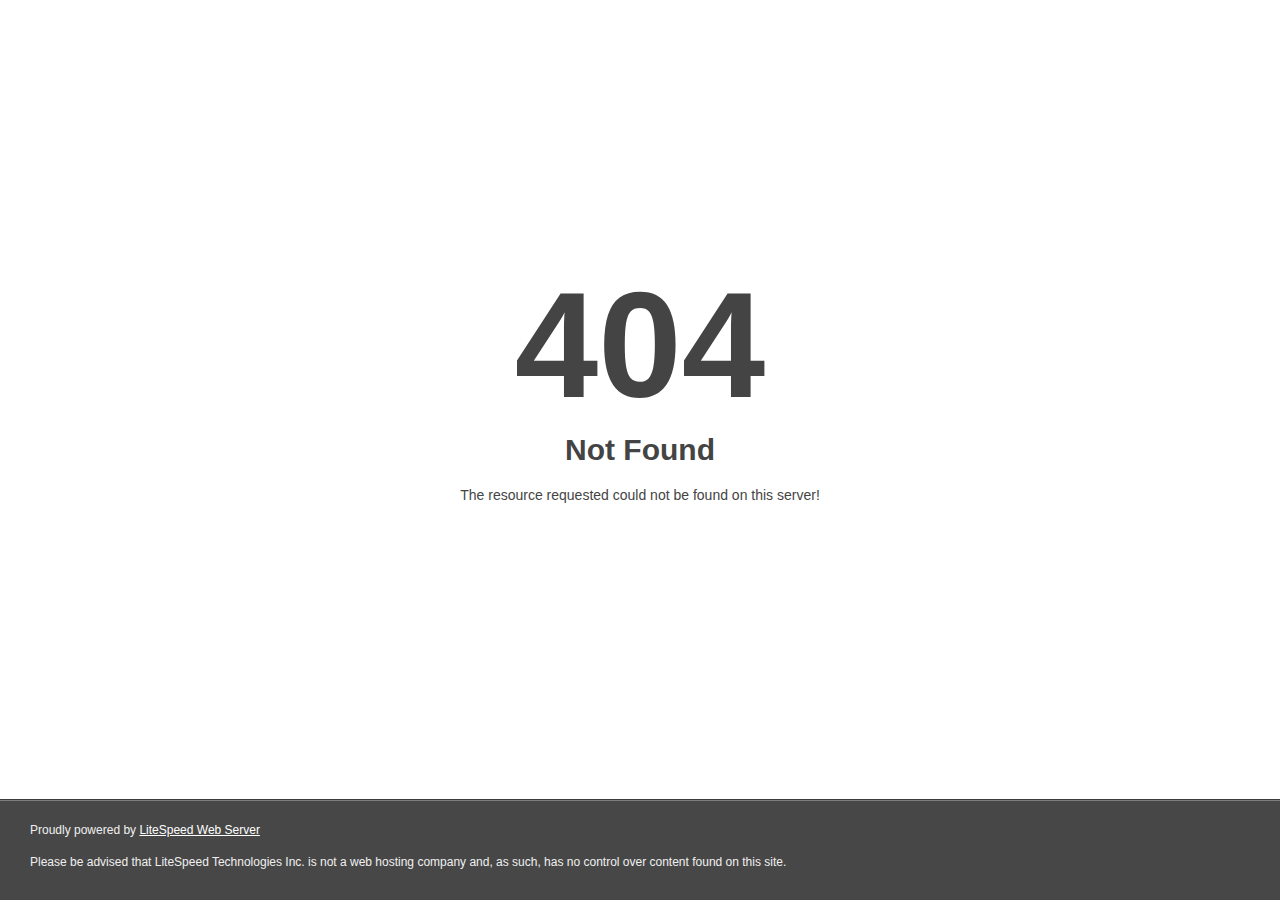
<file: css/owl.video.play.html>
<!DOCTYPE html>
<html style="height:100%">

<!-- Mirrored from forponia.netlify.app/css/owl.video.play.html by HTTrack Website Copier/3.x [XR&CO'2014], Tue, 05 Jan 2021 06:54:49 GMT -->
<!-- Added by HTTrack --><meta http-equiv="content-type" content="text/html;charset=UTF-8" /><!-- /Added by HTTrack -->
<head><title> 404 Not Found
</title></head>
<body style="color: #444; margin:0;font: normal 14px/20px Arial, Helvetica, sans-serif; height:100%; background-color: #fff;">
<div style="height:auto; min-height:100%; ">     <div style="text-align: center; width:800px; margin-left: -400px; position:absolute; top: 30%; left:50%;">
        <h1 style="margin:0; font-size:150px; line-height:150px; font-weight:bold;">404</h1>
<h2 style="margin-top:20px;font-size: 30px;">Not Found
</h2>
<p>The resource requested could not be found on this server!</p>
</div></div><div style="color:#f0f0f0; font-size:12px;margin:auto;padding:0px 30px 0px 30px;position:relative;clear:both;height:100px;margin-top:-101px;background-color:#474747;border-top: 1px solid rgba(0,0,0,0.15);box-shadow: 0 1px 0 rgba(255, 255, 255, 0.3) inset;">
<br>Proudly powered by  <a style="color:#fff;" href="http://www.litespeedtech.com/error-page">LiteSpeed Web Server</a><p>Please be advised that LiteSpeed Technologies Inc. is not a web hosting company and, as such, has no control over content found on this site.</p></div></body>
<!-- Mirrored from forponia.netlify.app/css/owl.video.play.html by HTTrack Website Copier/3.x [XR&CO'2014], Tue, 05 Jan 2021 06:54:49 GMT -->
</html>
</file>
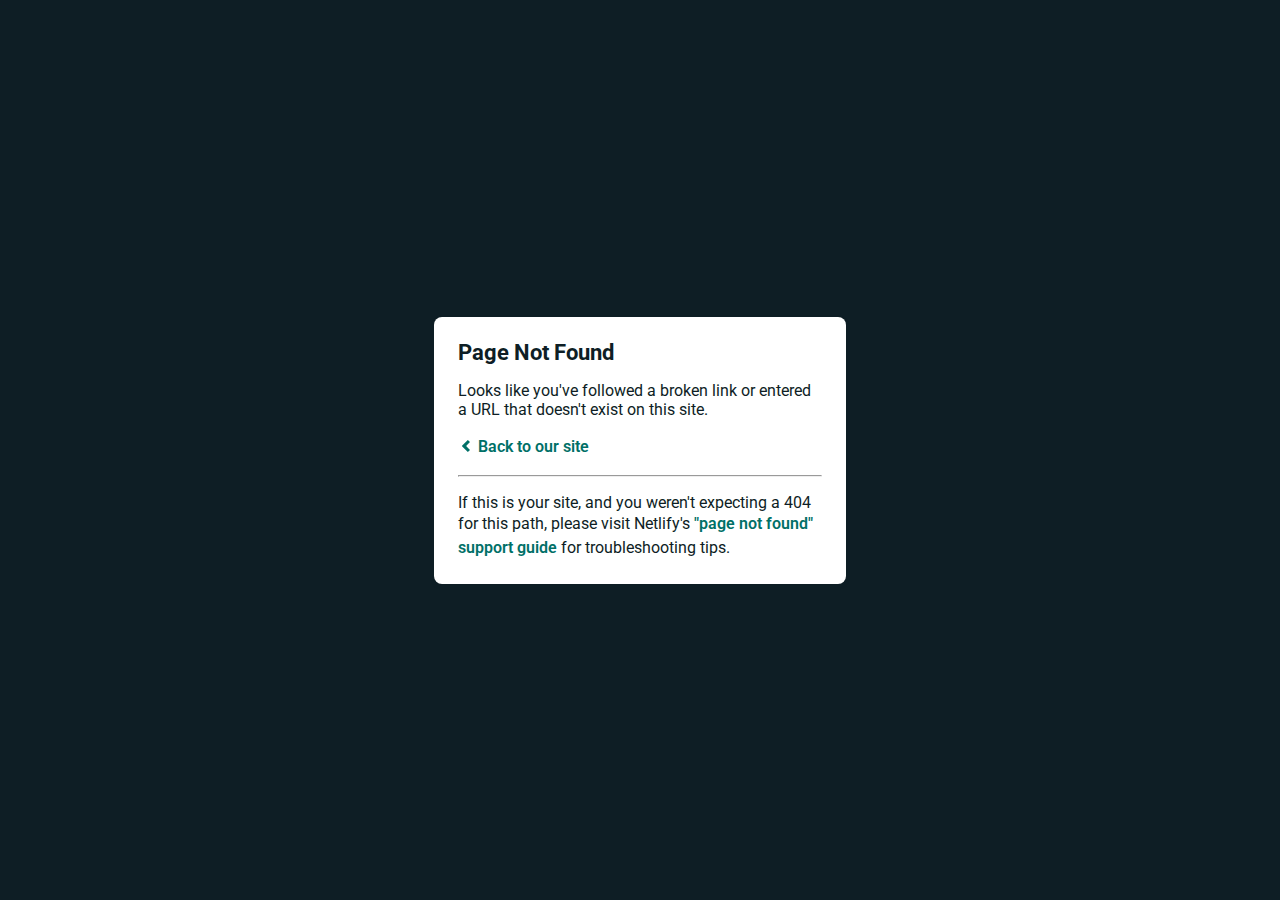
<file: fonts/ui-iconsdc9c-2.html>
<!DOCTYPE html>
<html>
  <head>
    <meta charset="utf-8">
    <meta name="viewport" content="width=device-width, initial-scale=1.0, maximum-scale=1.0, user-scalable=no">

    <title>Page Not Found</title>
    <link href='https://fonts.googleapis.com/css?family=Roboto:400,700&subset=latin,latin-ext' rel='stylesheet' type='text/css'>
    <style>
    body {
      font-family: -apple-system, BlinkMacSystemFont, "Segoe UI", Roboto, Helvetica, Arial, sans-serif, "Apple Color Emoji", "Segoe UI Emoji", "Segoe UI Symbol";
      background: rgb(14, 30, 37);
      color: white;
      overflow: hidden;
      margin: 0;
      padding: 0;
    }

    h1 {
      margin: 0;
      font-size: 22px;
      line-height: 24px;
    }

    .main {
      position: relative;
      display: flex;
      flex-direction: column;
      align-items: center;
      justify-content: center;
      height: 100vh;
      width: 100vw;
    }

    .card {
      position: relative;
      display: flex;
      flex-direction: column;
      width: 75%;
      max-width: 364px;
      padding: 24px;
      background: white;
      color: rgb(14, 30, 37);
      border-radius: 8px;
      box-shadow: 0 2px 4px 0 rgba(14, 30, 37, .16);
    }

    a {
      margin: 0;
      text-decoration: none;
      font-weight: 600;
      line-height: 24px;
      color: #007067;
    }

    a svg {
      position: relative;
      top: 2px;
    }

    a:hover,
    a:focus {
      text-decoration: underline;
      text-decoration-color: #f4bb00;
    }

    a:hover svg path{
      fill: #007067;
    }

    p:last-of-type {
      margin-bottom: 0;
    }

    </style>
  </head>
  <body>
    <div class="main">
      <div class="card">
        <div class="header">
          <h1>Page Not Found</h1>
        </div>
        <div class="body">
          <p>Looks like you've followed a broken link or entered a URL that doesn't exist on this site.</p>
          <p>
            <a id="back-link" href="/">
              <svg xmlns="http://www.w3.org/2000/svg" width="16" height="16" viewBox="0 0 16 16">
                <path fill="#007067" d="M11.9998836,4.09370803 L8.55809517,7.43294953 C8.23531459,7.74611298 8.23531459,8.25388736 8.55809517,8.56693769 L12,11.9062921 L9.84187871,14 L4.24208544,8.56693751 C3.91930485,8.25388719 3.91930485,7.74611281 4.24208544,7.43294936 L9.84199531,2 L11.9998836,4.09370803 Z"/>
              </svg>
              Back to our site
             </a>
          </p>
          <hr><p>If this is your site, and you weren't expecting a 404 for this path, please visit Netlify's <a href="https://community.netlify.com/t/support-guide-i-ve-deployed-my-site-but-i-still-see-page-not-found/125?utm_source=404page&utm_campaign=community_tracking">"page not found" support guide</a> for troubleshooting tips.
          </p>
        </div>
      </div>
    </div>
    <script>
      (function() {
        if (document.referrer && document.location.host && document.referrer.match(new RegExp("^https?://" + document.location.host))) {
          document.getElementById("back-link").setAttribute("href", document.referrer);
        }
      })();
    </script>
  </body>
</html>
</file>
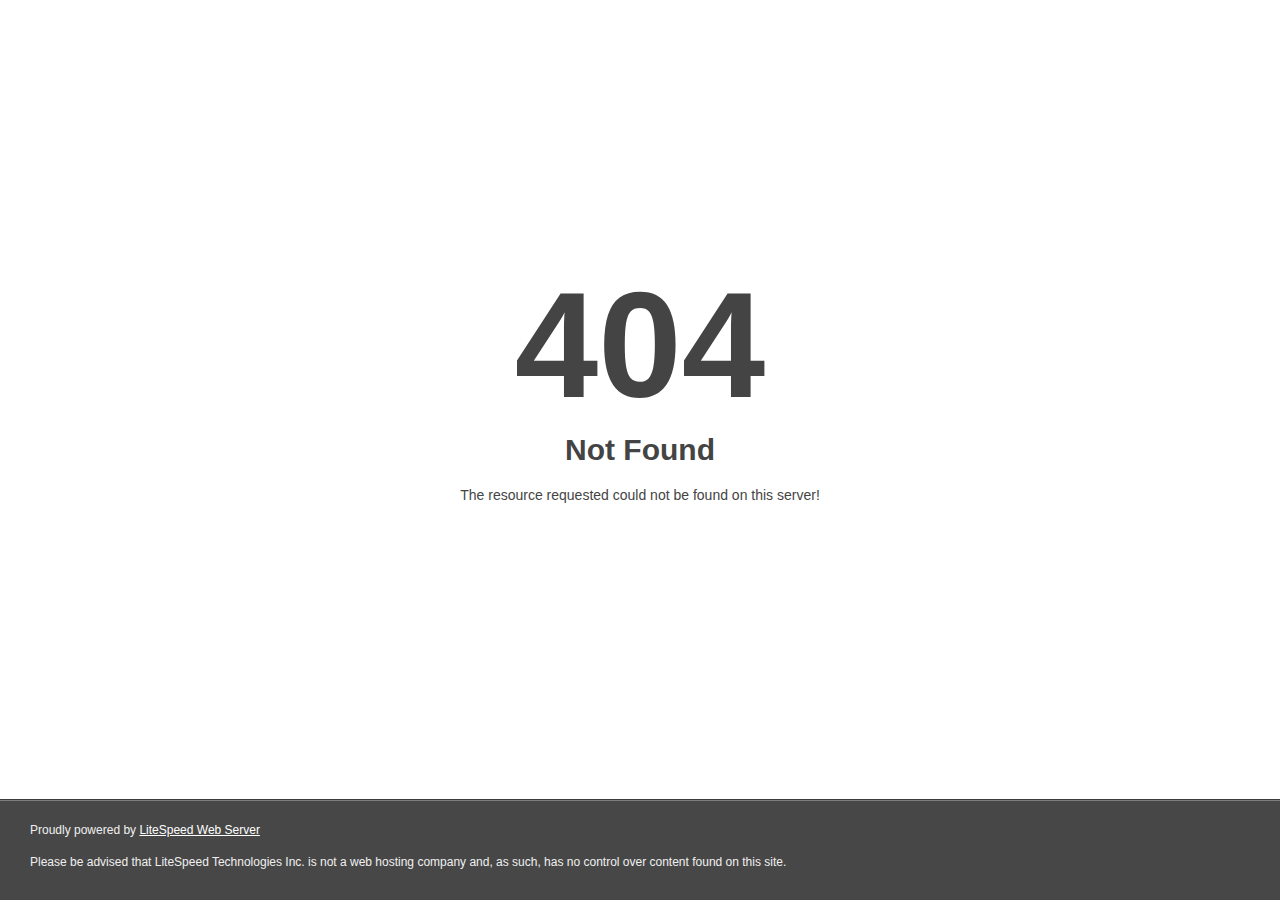
<file: css/img/fog_clouds_png_by_paradise234-d5czivb.html>
<!DOCTYPE html>
<html style="height:100%">

<!-- Mirrored from forponia.netlify.app/css/img/fog_clouds_png_by_paradise234-d5czivb.html by HTTrack Website Copier/3.x [XR&CO'2014], Tue, 05 Jan 2021 06:54:49 GMT -->
<!-- Added by HTTrack --><meta http-equiv="content-type" content="text/html;charset=UTF-8" /><!-- /Added by HTTrack -->
<head><title> 404 Not Found
</title></head>
<body style="color: #444; margin:0;font: normal 14px/20px Arial, Helvetica, sans-serif; height:100%; background-color: #fff;">
<div style="height:auto; min-height:100%; ">     <div style="text-align: center; width:800px; margin-left: -400px; position:absolute; top: 30%; left:50%;">
        <h1 style="margin:0; font-size:150px; line-height:150px; font-weight:bold;">404</h1>
<h2 style="margin-top:20px;font-size: 30px;">Not Found
</h2>
<p>The resource requested could not be found on this server!</p>
</div></div><div style="color:#f0f0f0; font-size:12px;margin:auto;padding:0px 30px 0px 30px;position:relative;clear:both;height:100px;margin-top:-101px;background-color:#474747;border-top: 1px solid rgba(0,0,0,0.15);box-shadow: 0 1px 0 rgba(255, 255, 255, 0.3) inset;">
<br>Proudly powered by  <a style="color:#fff;" href="http://www.litespeedtech.com/error-page">LiteSpeed Web Server</a><p>Please be advised that LiteSpeed Technologies Inc. is not a web hosting company and, as such, has no control over content found on this site.</p></div></body>
<!-- Mirrored from forponia.netlify.app/css/img/fog_clouds_png_by_paradise234-d5czivb.html by HTTrack Website Copier/3.x [XR&CO'2014], Tue, 05 Jan 2021 06:54:49 GMT -->
</html>
</file>
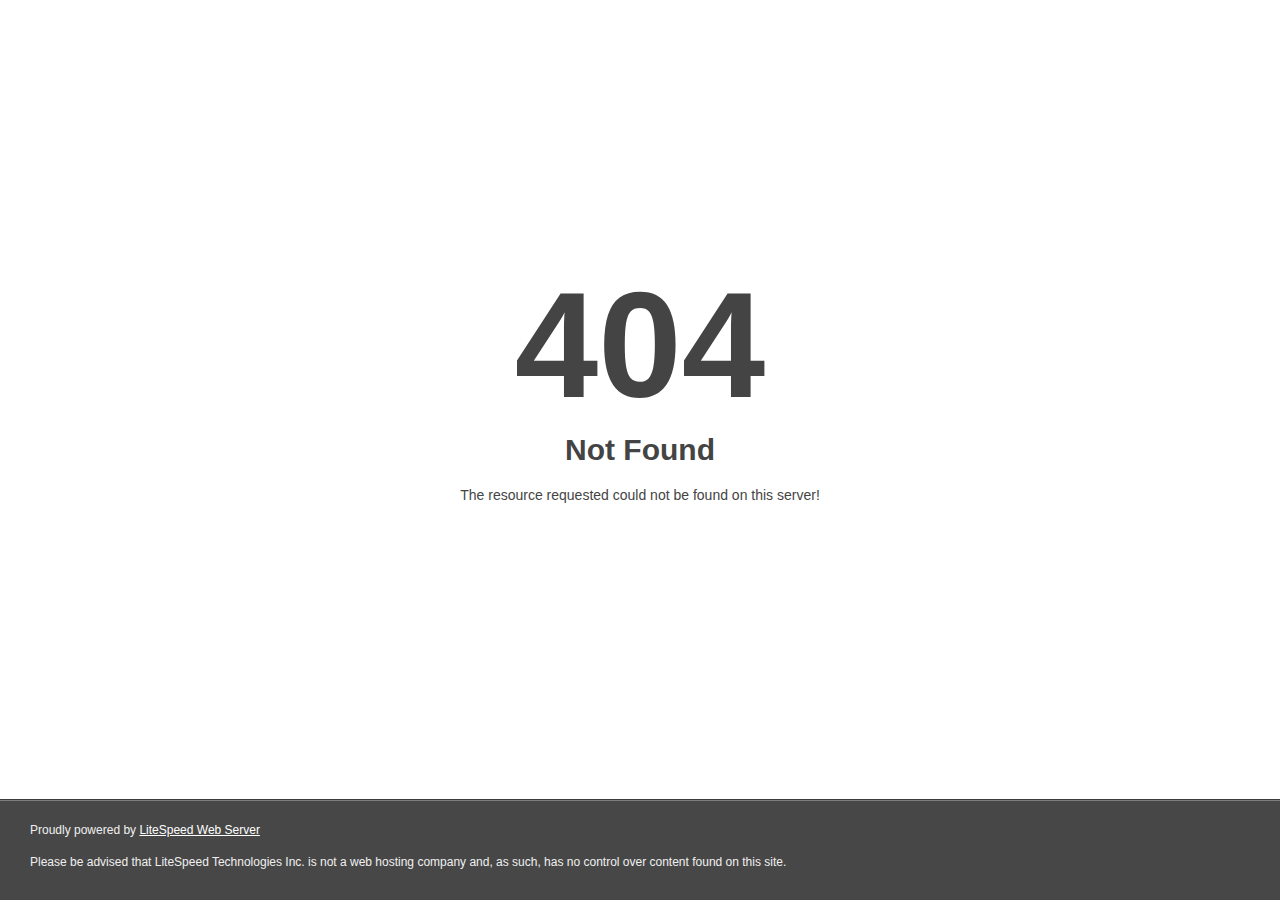
<file: css/img/grey_wash_wall.html>
<!DOCTYPE html>
<html style="height:100%">

<!-- Mirrored from forponia.netlify.app/css/img/grey_wash_wall.html by HTTrack Website Copier/3.x [XR&CO'2014], Tue, 05 Jan 2021 06:54:49 GMT -->
<!-- Added by HTTrack --><meta http-equiv="content-type" content="text/html;charset=UTF-8" /><!-- /Added by HTTrack -->
<head><title> 404 Not Found
</title></head>
<body style="color: #444; margin:0;font: normal 14px/20px Arial, Helvetica, sans-serif; height:100%; background-color: #fff;">
<div style="height:auto; min-height:100%; ">     <div style="text-align: center; width:800px; margin-left: -400px; position:absolute; top: 30%; left:50%;">
        <h1 style="margin:0; font-size:150px; line-height:150px; font-weight:bold;">404</h1>
<h2 style="margin-top:20px;font-size: 30px;">Not Found
</h2>
<p>The resource requested could not be found on this server!</p>
</div></div><div style="color:#f0f0f0; font-size:12px;margin:auto;padding:0px 30px 0px 30px;position:relative;clear:both;height:100px;margin-top:-101px;background-color:#474747;border-top: 1px solid rgba(0,0,0,0.15);box-shadow: 0 1px 0 rgba(255, 255, 255, 0.3) inset;">
<br>Proudly powered by  <a style="color:#fff;" href="http://www.litespeedtech.com/error-page">LiteSpeed Web Server</a><p>Please be advised that LiteSpeed Technologies Inc. is not a web hosting company and, as such, has no control over content found on this site.</p></div></body>
<!-- Mirrored from forponia.netlify.app/css/img/grey_wash_wall.html by HTTrack Website Copier/3.x [XR&CO'2014], Tue, 05 Jan 2021 06:54:49 GMT -->
</html>
</file>
<file: css/style.css>
/*** 
====================================================================
  Table of contents
====================================================================

- Google Fonts
- Css Imports
- General Css Styles
- Header Area style
- Welcome Area Styles 
- Partners area style
- About us area style 
- services-block-four style 
- Demo-video area style 
- Trust area style 
- services area style 
- Call-to-action area style
- Video area style 
- Gallery area style 
- Cool-facts style 
- Price table style
- Testimonials area style 
- Team area style
- Blog area style 
- Contact us style 
- FAQ style -Timeline style 
- Footer area style 

***/

/*** 

====================================================================
  Google fonts
====================================================================

***/

@import url('https://fonts.googleapis.com/css?family=Poppins:200,300,400,500,600,700');

/*** 

====================================================================
  Import All Css
====================================================================

***/

@import 'bootstrap.min.css';
@import 'animate.css';
@import 'about-sonar.css';
@import 'classy-nav.min.css';
@import 'dzsparallaxer.css';
@import 'owl.carousel.min.css';
@import 'magnific-popup.css';
@import 'animated-headline.css';
@import 'font-awesome.min.css';
@import 'font-icons.css';
@import 'cryptocoins.css';
@import 'themify-icons.css';

/*** 

====================================================================
  General css style
====================================================================

***/

* {
  margin: 0;
  padding: 0;
}

body {
  font-family: 'Poppins', sans-serif;
  background: #4834d4;
  background: -webkit-linear-gradient(to right, #4834d4, #341f97);
  background: -webkit-linear-gradient(left, #4834d4, #341f97);
  background: linear-gradient(to right, #4834d4, #341f97);
}

.darker-blue {
  background: linear-gradient(
    180deg,
    #240044 0,
    #0f0240 25%,
    #400959 40%,
    #0f0240 65%,
    #0f0240
  );
}

h1,
h2,
h3,
h4,
h5,
h6 {
  font-family: 'Poppins', sans-serif;
  color: #fff;
  line-height: 1.4;
  font-weight: 500;
}

a,
a:hover,
a:focus,
a:active {
  text-decoration: none;
  -webkit-transition-duration: 500ms;
  transition-duration: 500ms;
  outline: none;
}

li {
  list-style: none;
}

p {
  line-height: 1.9;
  color: rgba(255, 255, 255, 0.5);
  font-size: 15px;
}

img {
  max-width: 100%;
  height: auto;
}

ul,
ol {
  margin: 0;
  padding: 0;
}

.section-header {
  position: relative;
  margin-bottom: 50px;
}

.section-title {
  font-size: 44px;
  margin-bottom: 20px;
  margin-top: 0;
  position: relative;
  text-align: center;
  color: #fff;
}

.section-header .desc {
  max-width: 800px;
  text-align: center;
  margin: 0 auto;
}

.bg-title {
  margin-bottom: -37px;
  margin-left: -30px;
  font-size: 66px;
  opacity: 0.04;
  font-weight: bold;
  text-align: center;
  line-height: 1;
  text-transform: uppercase;
}

.has-print {
  position: absolute;
  top: -50px;
  left: 50%;
  transform: translateX(-50%);
  width: 90px;
  height: 90px;
  background: url(../img/core-img/shape1.html) no-repeat;
}

.post-title h4 {
  font-size: 19px;
  font-weight: 600;
  color: #000;
}

a.nav-brand.light {
  font-family: 'Comfortaa', cursive;
  color: #fff;
}

a.nav-brand.light
  a.nav-brand.light
  a.nav-brand.light
  .header-area
  .light.classy-nav-container
  a {
  color: #fff;
}

.header-area.sticky .light.classy-nav-container a {
  color: #34006e;
}

.header-area.sticky .classy-navbar-toggler .navbarToggler span {
  background: #333 !important;
}

#preloader {
  position: fixed;
  width: 100%;
  height: 100%;
  z-index: 99999;
  top: 0;
  left: 0;
  background: #4834d4;
  background: -webkit-linear-gradient(to right, #4834d4, #341f97);
  background: -webkit-linear-gradient(left, #4834d4, #341f97);
  background: linear-gradient(to right, #4834d4, #341f97);
}

.preload-content {
  position: absolute;
  top: 50%;
  left: 50%;
  margin-top: -35px;
  margin-left: -35px;
  z-index: 100;
}

#dream-load {
  width: 70px;
  height: 70px;
  border-radius: 50%;
  border: 3px;
  border-style: solid;
  border-color: transparent;
  border-top-color: rgba(255, 255, 255, 0.5);
  -webkit-animation: dreamrotate 2400ms linear infinite;
  animation: dreamrotate 2400ms linear infinite;
  z-index: 999;
}

#dream-load:before {
  content: '';
  position: absolute;
  top: 7.5px;
  left: 7.5px;
  right: 7.5px;
  bottom: 7.5px;
  border-radius: 50%;
  border: 3px;
  border-style: solid;
  border-color: transparent;
  border-top-color: rgba(255, 255, 255, 0.5);
  -webkit-animation: dreamrotate 2700ms linear infinite;
  animation: dreamrotate 2700ms linear infinite;
}

#dream-load:after {
  content: '';
  position: absolute;
  top: 20px;
  left: 20px;
  right: 20px;
  bottom: 20px;
  border-radius: 50%;
  border: 3px;
  border-style: solid;
  border-color: transparent;
  border-top-color: rgba(255, 255, 255, 0.5);
  -webkit-animation: dreamrotate 1800ms linear infinite;
  animation: dreamrotate 1800ms linear infinite;
}

@-webkit-keyframes dreamrotate {
  0% {
    -webkit-transform: rotate(0deg);
    transform: rotate(0deg);
  }
  100% {
    -webkit-transform: rotate(360deg);
    transform: rotate(360deg);
  }
}

@keyframes dreamrotate {
  0% {
    -webkit-transform: rotate(0deg);
    transform: rotate(0deg);
  }
  100% {
    -webkit-transform: rotate(360deg);
    transform: rotate(360deg);
  }
}

/* Blip CSS */

.dream-blip {
  position: absolute;
  width: 8px;
  height: 8px;
  border-radius: 2em 2em 2em 2em;
  background-color: #21d397;
  box-shadow: 0 0 5px #fff;
  -webkit-transform-origin: 50% 50%;
  transform-origin: 50% 50%;
  opacity: 0;
  -ms-filter: 'progid:DXImageTransform.Microsoft.Alpha(Opacity=0)';
  -webkit-animation: dreamblipper ease 4s none infinite;
  animation: dreamblipper ease 4s none infinite;
}

@-webkit-keyframes dreamblipper {
  0% {
    opacity: 0;
    -ms-filter: 'progid:DXImageTransform.Microsoft.Alpha(Opacity=0)';
  }
  35% {
    opacity: 0;
    -ms-filter: 'progid:DXImageTransform.Microsoft.Alpha(Opacity=0)';
  }
  50% {
    opacity: 1;
    -ms-filter: 'progid:DXImageTransform.Microsoft.Alpha(Opacity=100)';
  }
  100% {
    opacity: 0;
    -ms-filter: 'progid:DXImageTransform.Microsoft.Alpha(Opacity=0)';
  }
}

@keyframes dreamblipper {
  0% {
    opacity: 0;
    -ms-filter: 'progid:DXImageTransform.Microsoft.Alpha(Opacity=0)';
  }
  35% {
    opacity: 0;
    -ms-filter: 'progid:DXImageTransform.Microsoft.Alpha(Opacity=0)';
  }
  50% {
    opacity: 1;
    -ms-filter: 'progid:DXImageTransform.Microsoft.Alpha(Opacity=100)';
  }
  100% {
    opacity: 0;
    -ms-filter: 'progid:DXImageTransform.Microsoft.Alpha(Opacity=0)';
  }
}

.dream-blip.blip1 {
  top: 20%;
  left: 20%;
}

.dream-blip.blip2 {
  top: 70%;
  left: 30%;
}

.dream-blip.blip3 {
  top: 30%;
  left: 10%;
}

.dream-blip.blip4 {
  top: 60%;
  left: 10%;
}

.mt-15 {
  margin-top: 15px;
}

.mt-20 {
  margin-top: 20px;
}

.mt-30 {
  margin-top: 30px;
}

.mt-40 {
  margin-top: 40px;
}

.mt-50 {
  margin-top: 50px;
}

.mt-0 {
  margin-top: 0px !important;
}

.mb-0 {
  margin-bottom: 0px !important;
}

.mt-100 {
  margin-top: 100px;
}

.mt-150 {
  margin-top: 150px;
}

.mr-15 {
  margin-right: 15px;
}

.mr-30 {
  margin-right: 30px;
}

.mr-50 {
  margin-right: 50px;
}

.mr-100 {
  margin-right: 100px;
}

.mb-15 {
  margin-bottom: 15px !important;
}

.mb-30 {
  margin-bottom: 30px;
}

.mb-40 {
  margin-bottom: 40px;
}

.mb-50 {
  margin-bottom: 50px;
}

.mb-100 {
  margin-bottom: 100px;
}

.ml-15 {
  margin-left: 15px;
}

.ml-30 {
  margin-left: 30px;
}

.ml-50 {
  margin-left: 50px;
}

.ml-100 {
  margin-left: 100px;
}

@media (max-width: 992px) {
  .double-bg {
    background-size: cover !important;
  }
  .mt-s {
    margin-top: 30px !important;
  }
}

@media (max-width: 767px) {
  .mt-x {
    margin-top: 30px !important;
  }
  .main-ilustration-5 {
    height: 65vh !important;
  }
}

@media (max-width: 480px) {
  .welcome_area.ico {
    height: 100vh !important;
  }
  .main-ilustration-5 {
    display: none;
  }
  .integration-text {
    font-size: 12px;
  }
  .integration-icon .badge {
    display: none;
  }
  .spons {
    border-top: 1px solid #eee;
  }
  .spons img {
    width: 80%;
  }
}

.section-padding-100 {
  padding-top: 100px;
  padding-bottom: 100px;
}

.section-before:before {
  content: '';
  position: absolute;
  top: -75px;
  left: 50%;
  transform: translateX(-50%);
  height: 150px;
  width: 150px;
  background: url(../img/core-img/shape1.html) no-repeat;
  background-size: contain;
}

.scew-bg {
  background: url(../img/svg/bg-header1.svg) no-repeat;
  background-size: cover;
}

.travel-bg {
  background: url(../img/bg-img/travel-bg.png) no-repeat;
  background-size: cover;
}

.relative {
  position: relative;
}

.box-shadow {
  -webkit-box-shadow: 0px 10px 27px 0px rgba(154, 161, 171, 0.18);
  box-shadow: 0px 10px 27px 0px rgba(154, 161, 171, 0.18);
  -webkit-transition: all 0.2s ease-in-out;
  -moz-transition: all 0.2s ease-in-out;
  -ms-transition: all 0.2s ease-in-out;
  -o-transition: all 0.2s ease-in-out;
  transition: all 0.2s ease-in-out;
  position: relative;
  display: block;
  top: 0;
}

.article {
  background-color: #fff;
  padding: 15px;
  /* border: 1px solid; */
  text-align: center;
  /* border-radius: 5px; */
  /* padding: 0.5rem; */
}

.section-padding-0-100 {
  padding-top: 0;
  padding-bottom: 100px;
}

.section-padding-100-0 {
  padding-top: 100px;
  padding-bottom: 0;
}

.section-padding-100-50 {
  padding-top: 100px;
  padding-bottom: 50px;
}

.section-padding-0-50 {
  padding-top: 0;
  padding-bottom: 50px;
}

.section-padding-50-0 {
  padding-top: 50px;
  padding-bottom: 0;
}

.section-padding-200 {
  padding-top: 200px;
  padding-bottom: 200px;
}

.section-padding-0-200 {
  padding-top: 0;
  padding-bottom: 200px;
}

.section-padding-200-0 {
  padding-top: 200px;
  padding-bottom: 0;
}

.section-padding-200-100 {
  padding-top: 200px;
  padding-bottom: 100px;
}

.section-padding-150 {
  padding-top: 150px;
  padding-bottom: 150px;
}

.section-padding-150-0 {
  padding-top: 150px;
  padding-bottom: 0;
}

.section-padding-0-150 {
  padding-top: 0;
  padding-bottom: 150px;
}

.section-padding-50-150 {
  padding-top: 50px;
  padding-bottom: 150px;
}

.section-heading {
  position: relative;
  z-index: 1;
  margin-bottom: 80px;
}

.section-heading h2 {
  font-size: 30px;
  text-transform: capitalize;
  margin-bottom: 15px;
}

.section-heading > p {
  margin-bottom: 0;
  line-height: 2;
  font-size: 16px;
  max-width: 600px;
  margin: 0 auto;
}

#scrollUp {
  bottom: 130px;
  font-size: 12px;
  line-height: 22px;
  right: 30px;
  width: 100px;
  background-color: transparent;
  color: #fff;
  text-align: center;
  height: 20px;
  -webkit-transition-duration: 500ms;
  transition-duration: 500ms;
  text-transform: uppercase;
  -webkit-transform: rotate(-90deg);
  transform: rotate(-90deg);
}

#scrollUp:before {
  position: absolute;
  width: 30%;
  height: 2px;
  background-color: #fff;
  content: '';
  top: 10px;
  right: 100%;
  z-index: -200 !important;
}

.bg-overlay {
  position: relative;
  z-index: 1;
}

.bg-overlay:after {
  background: rgba(72, 52, 212, 0.95);
  background: -webkit-linear-gradient(
    to right,
    rgba(72, 52, 212, 0.95),
    rgba(52, 31, 151, 0.95)
  );
  background: -webkit-linear-gradient(
    left,
    rgba(72, 52, 212, 0.95),
    rgba(52, 31, 151, 0.95)
  );
  background: linear-gradient(
    to right,
    rgba(72, 52, 212, 0.95),
    rgba(52, 31, 151, 0.95)
  );
  position: absolute;
  content: '';
  height: 100%;
  width: 100%;
  top: 0;
  left: 0;
  z-index: -1;
}

.bg-img {
  background-position: center center;
  background-size: cover;
  background-repeat: no-repeat;
}

.height-400 {
  height: 400px;
}

.height-600 {
  height: 600px;
}

.height-700 {
  height: 700px;
}

.height-800 {
  height: 800px;
}

.height-900 {
  height: 900px;
}

.height-1000 {
  height: 1000px;
}

.dream-dots {
  display: -webkit-box;
  display: -ms-flexbox;
  display: flex;
  margin-bottom: 30px;
}

.dream-dots span {
  width: 8px;
  height: 8px;
  background-color: #fff;
  border-radius: 50%;
  margin-right: 5px;
}

.dream-dots span:first-child {
  background-color: #00a8ff;
}

.dream-dots span:nth-child(2) {
  background-color: #9c88ff;
}

.dream-dots span:nth-child(3) {
  background-color: #fbc531;
}

.dream-dots span:nth-child(4) {
  background-color: #4cd137;
}

.dream-dots span:nth-child(5) {
  background-color: #487eb0;
}

.dream-dots span:nth-child(6) {
  background-color: #e84118;
}

.dream-dots span:nth-child(7) {
  background-color: #8c7ae6;
}

.login-btn {
  position: relative;
  z-index: 1;
  color: #fff;
  font-size: 12px !important;
  text-transform: uppercase;
  line-height: 33px;
  padding: 0 20px;
  min-width: 100px;
  color: #fff !important;
  background: rgba(116, 80, 254, 0.7);
  height: 35px;
  border-radius: 50px;
  border: 2px solid;
  letter-spacing: 1px;
  border-color: #7450fe;
}

.login-btn:hover,
.login-btn:focus {
  color: #fff;
  background: #7450fe;
  border-color: #7450fe;
}

.dream-btn {
  position: relative;
  z-index: 1;
  min-width: 160px;
  height: 48px;
  line-height: 48px;
  font-size: 12px;
  font-weight: 600;
  letter-spacing: 1px;
  display: inline-block;
  padding: 0 20px;
  text-align: center;
  text-transform: uppercase;
  background-size: 200% auto;
  color: #fff;
  box-shadow: 0 3ox 20px rgba(0, 0, 0, 0.1);
  border-radius: 100px;
  background-image: linear-gradient(90deg, #e22d73 5.56%, #5b6fdc 92.69%);
  background-image: linear-gradient(90deg, #e22d73 5.56%, #5b6fdc 72.69%);
  -webkit-transition: all 500ms;
  transition: all 500ms;
}

.dream-btn:hover {
  background-position: right center;
  color: #fff;
}

/* ### Clients #####*/

.client-logo-row {
  display: -ms-flexbox;
  display: flex;
  -ms-flex-pack: center;
  justify-content: center;
  -ms-flex-wrap: wrap;
  flex-wrap: wrap;
  max-width: 100%;
  margin: 0 auto;
}

.client-logo {
  background: url(../img/svg/diamond-shape.svg) center no-repeat;
  background-size: cover;
  display: -ms-flexbox;
  display: flex;
  -ms-flex-pack: center;
  justify-content: center;
  -ms-flex-align: center;
  align-items: center;
  width: 10.875rem;
  height: 9.875rem;
  margin: 0 -0.3rem;
}

.client-logo img {
  margin: -10px 6px 0 0;
  max-height: 2rem;
  max-width: 3rem;
}

@media (min-width: 1024px) {
  .client-logo img {
    max-width: 2.5rem;
    max-height: 3rem;
  }
}

/* ##### 2.0 Header Area CSS ##### */

.header-area {
  position: fixed;
  z-index: 5000;
  top: 0;
  left: 0;
  width: 100%;
  -webkit-transition-duration: 500ms;
  transition-duration: 500ms;
  border-bottom: 1px solid rgba(255, 255, 255, 0.05);
}

.header-area.sticky {
  -webkit-transition-duration: 500ms;
  transition-duration: 500ms;
  background-color: #d7dfef;
  box-shadow: 0 3px 15px rgba(0, 0, 0, 0.1);
  border-bottom: none;
}

.dark.classy-nav-container {
  background-color: transparent;
}

.nav-brand:hover,
.nav-brand:focus {
  color: #333 !important;
}

.nav-brand.light:hover,
.nav-brand.light:focus {
  color: #fff !important;
}

.classy-navbar {
  height: 90px;
  padding: 0;
}

.dark .classy-navbar-toggler.demo .navbarToggler span {
  background: #fff;
}

.classynav ul li a {
  text-transform: uppercase;
}

.classynav ul li .megamenu li a {
  font-size: 80%;
}

/* ##### 3.0 Wellcome Area CSS ##### */

.welcome_area {
  position: relative;
  width: 100%;
  height: 900px !important;
}

.hero-content {
  width: 100%;
  height: 100%;
  background: rgba(72, 52, 212, 0.95);
  background: -webkit-linear-gradient(
    to right,
    rgba(72, 52, 212, 0.95),
    rgba(52, 31, 151, 0.95)
  );
  background: -webkit-linear-gradient(
    left,
    rgba(72, 52, 212, 0.95),
    rgba(52, 31, 151, 0.95)
  );
  background: linear-gradient(
    to right,
    rgba(72, 52, 212, 0.95),
    rgba(52, 31, 151, 0.95)
  );
  position: absolute !important;
  top: 0;
  left: 0;
  z-index: 10;
}

.hero-content.globe {
  background: linear-gradient(
    to right,
    rgba(72, 52, 212, 0.95),
    rgba(52, 31, 151, 0.75)
  );
}

.hero-content.with-after {
  background: url('../img/svg/bg_hero.svg') no-repeat center right;
}

.hero-content.tringle {
  background: url('../img/bg-img/tringle.png') no-repeat center right;
}

.hero-content.scew {
  background: url('../img/bg-img/header2.png') no-repeat center top;
}

.hero-content.trans {
  background: url('../img/bg-img/trans.png') no-repeat right top;
}

.hero-content.transparent {
  background: transparent;
}

.dark-sec {
  background: #111028;
}

.hero-content.gaming {
  background: url(../img/bg-img/game-bg.png) no-repeat center center;
  background-size: cover;
}

.hero-content.gaming .welcome-content h1 {
  font-size: 39px;
  font-weight: 500;
  margin-bottom: 20px;
}

@media (min-width: 992px) {
  .hero-content.gaming .welcome-content {
    margin-right: -50px;
  }
}

@media (max-width: 1200px) {
  .hero-content.gaming .artficial {
    margin-left: 0px;
    margin-right: -15px;
  }
}

.hero-content.pizza {
  background: url('../img/bg-img/banner-bg.jpg') no-repeat right top;
}

.hero-content.dark-blue {
  background: rgb(33, 0, 67, 0.9);
}

.hero-content .ico-counter {
  margin: 100px 7% 0;
}

@media (max-width: 992px) {
  .hero-content .ico-counter,
  .hero-content .service-img-wrapper .image-box {
    margin-top: 0px !important;
  }
}

.hero-content .service-img-wrapper .image-box .rings {
  position: absolute;
  top: 50%;
  z-index: -1;
  margin: 0 auto;
  left: 50% !important;
  width: 120%;
  transform: translate(-50%, -50%);
  animation: unset;
  -webkit-animation: unset;
}

.welcome-content {
  position: relative;
  z-index: 1;
  margin-top: 90px;
}

.promo-section {
  margin-bottom: 30px;
}

.integration-link {
  padding: 8px 10px;
  display: inline-block;
  vertical-align: top;
  position: relative;
  letter-spacing: 0.58px;
  font-size: 14px;
  line-height: 24px;
  color: #d5d5ea;
}

.integration-link:hover {
  color: #fff;
  text-decoration: none;
}

.integration-link:before {
  content: '';
  position: absolute;
  top: 0;
  bottom: 0;
  left: 0;
  right: 0;
  background-image: linear-gradient(to bottom right, #766ee6 0, #3540b0);
  border-radius: 100px;
}

.integration-icon {
  margin: 0 5px 0 0;
}

.integration-icon .badge {
  background: #14cab1;
  margin-bottom: 0;
  font-size: 12px;
  font-weight: 500;
  color: #fff;
  border-radius: 100px;
  padding: 6px 13px;
}

.integration-text {
  margin: 0 7px 0 0;
}

.integration-link > * {
  position: relative;
  z-index: 2;
  display: inline-block;
  vertical-align: top;
}

.main-ilustration {
  position: relative;
  background: url(../img/core-img/hero-bg.html) no-repeat center 65%;
  height: 100vh;
  background-size: contain;
}

.main-ilustration-2 {
  position: relative;
  background: url(../img/core-img/robot-1.html) no-repeat center bottom;
  height: 100vh;
  bottom: 0;
  background-size: contain;
}

.main-ilustration-3 {
  position: relative;
  background: url(../img/core-img/robot-2.png) no-repeat center bottom;
  height: 100vh;
  bottom: 0;
  background-size: cover;
}

.main-ilustration-4 {
  position: relative;
  background: url(../img/svg/head-bg-1.html) no-repeat center 65%;
  height: 100vh;
  background-size: cover;
}

.main-ilustration-5 {
  position: relative;
  background: url(../img/svg/hero.svg) no-repeat center 65%;
  height: 100vh;
  background-size: 85%;
}

.main-ilustration-6 {
  position: relative;
  background: url(../img/svg/illustration-header.svg) no-repeat center 65%;
  height: 100vh;
  background-size: 100%;
}

.main-ilustration-7 {
  position: relative;
  background: url(../img/core-img/trunk.png) no-repeat center 65%;
  height: 100vh;
  background-size: 80%;
}

.main-ilustration-8 {
  position: relative;
  background: url(../img/core-img/desktop.png) no-repeat center 65%;
  height: 100vh;
  background-size: 100%;
}

.main-ilustration-9 {
  position: relative;
  background: url(../img/core-img/travel.png) no-repeat center 65%;
  height: 100vh;
  background-size: 100%;
}

.main-ilustration-10 {
  position: relative;
  background: url(../img/core-img/pizza-header.png) no-repeat center 65%;
  height: 100vh;
  background-size: 80%;
}

@media (max-width: 992px) {
  .main-ilustration-5 {
    height: 65vh;
  }
  .mt-md-30 {
    margin-top: 30px;
  }
  .mb-md-30 {
    margin-bottom: 30px;
  }
}

@media (max-width: 1200px) {
  .main-ilustration-3 {
    background-size: contain;
    background-position: left;
  }
  .main-ilustration-3 .inovation {
    right: 0% !important;
    top: 5%;
    display: inline-table;
  }
  .main-ilustration-3 .inovation.num2 {
    right: 5%;
    top: 27%;
  }
}

@media (max-width: 767px) {
  .mt-sm-30 {
    margin-top: 30px;
  }
  .mb-sm-30 {
    margin-bottom: 30px;
  }
  .main-ilustration-6 {
    height: 65vh;
  }
  .main-ilustration-3 {
    background-size: contain;
    background-position: left;
  }
  .main-ilustration-3 .inovation {
    right: 0% !important;
    top: 42%;
    display: inline-table;
  }
  .main-ilustration-3 .inovation.num2 {
    right: 5%;
    top: auto;
  }
  .welcome-small-wrapper {
    position: absolute;
    width: 38%;
  }
  .welcome-content-small {
    position: absolute;
    top: -30px;
  }
  .welcome-content.ill {
    margin-top: 120px !important;
  }
}

@media (max-width: 480px) {
  .main-ilustration-6 {
    display: none;
  }
  .welcome-content {
    vertical-align: middle;
    margin-top: 100px !important;
  }
  .main-ilustration-3 {
    display: none;
  }
  .welcome-small-wrapper {
    display: none;
  }
}

.main-ilustration-2:before {
  content: '';
  position: absolute;
  width: 30%;
  height: 1000px;
  left: 50%;
  top: -30%;
  transform: rotate(21deg);
  background: rgba(0, 0, 128, 0.7);
}

.main-ilustration-3 .inovation {
  position: absolute;
  bottom: 10%;
  right: -15%;
  width: 40%;
  background: #0d003b;
  padding: 20px;
}

.inovation.num2 {
  right: -57%;
}

.inovation h5 {
  padding-left: 25px;
  position: relative;
}

.inovation h5:before {
  content: '';
  position: absolute;
  top: 12px;
  left: 0;
  width: 15px;
  height: 2px;
  background: #25cbd3;
}

.inovation p {
  font-size: 12px;
  margin-bottom: 0;
}

@media (min-width: 1200px) {
  .main-ilustration {
    min-width: 650px;
  }
}

.welcome-content h2 {
  font-size: 52px;
  font-weight: 500;
  margin-bottom: 20px;
}

.welcome-content h1 {
  font-size: 45px;
  font-weight: 500;
  margin-bottom: 20px;
}

.welcome-content h1.artficial {
  font-size: 38px;
}

.welcome-content p {
  font-size: 18px;
  color: #fff;
  margin-bottom: 30px;
}

p.artficial {
  padding-left: 20px;
  border-left: 1px solid #fff;
  position: relative;
}

p.artficial:before {
  content: '';
  position: absolute;
  left: -5px;
  top: -8px;
  width: 10px;
  height: 10px;
  border-radius: 50%;
  border: 2px solid #fff;
}

.welcome-content-small {
  margin-bottom: 50px;
}

.welcome-content-small h4 {
  margin-bottom: 20px;
}

.welcome-content-small p.artficial {
  font-size: 12px;
}

.welcome-video-area {
  position: relative;
  z-index: 1;
  margin-top: 90px;
}

.welcome-video-area .welcome-thumb {
  position: relative;
  z-index: 1;
  margin-top: 30px;
  border: 1px solid #25cbd3;
  border-radius: 15px;
  padding: 0px 30px 0;
}

.welcome-video-area .welcome-thumb img {
  width: 100%;
  border-radius: 15px;
  box-shadow: 0 0 50px rgba(0, 0, 0, 0.15);
  position: relative;
  top: -30px;
}

.video-icon {
  position: absolute;
  top: 50%;
  left: 50%;
  font-size: 40px;
  -webkit-transform: translate(-50%, -50%);
  transform: translate(-50%, -50%);
  z-index: 10;
  color: #4834d4;
}

.video-btn {
  background-color: #4834d4;
  width: 70px;
  height: 70px;
  color: #fff;
  border-radius: 50%;
  line-height: 70px;
  padding: 0;
  text-align: center;
  min-width: 70px;
  font-size: 24px;
}

.video-btn:hover {
  background-color: #4834d4;
  color: #fff;
}

.fullscreen-bg {
  position: absolute;
  top: 0;
  right: 0;
  bottom: 0;
  left: 0;
  overflow: hidden;
  z-index: -100;
}

.fullscreen-bg__video {
  position: absolute;
  top: 0;
  left: 0;
  width: 100%;
  height: 100%;
}

@media (min-aspect-ratio: 16/9) {
  .fullscreen-bg__video {
    height: 300%;
    top: -100%;
  }
}

@media (max-aspect-ratio: 16/9) {
  .fullscreen-bg__video {
    width: 300%;
    left: -100%;
  }
}

.welcome_area.video .desc {
  max-width: 60%;
  margin: 0 auto;
}

@media (max-width: 767px) {
  .fullscreen-bg {
    background: url('video/video-frame.html') center center / cover no-repeat;
  }
  .welcome_area.video .desc {
    max-width: 80%;
    margin: 0 auto;
  }
  .fullscreen-bg__video {
    display: none;
  }
}

.video-bg-illution {
  position: absolute;
  left: 0;
  right: 0;
  bottom: 0;
  top: 0;
  width: 100vw;
  height: 100vh;
  background: #010111;
  z-index: 50;
  opacity: 0.7;
}

/* ##### Partners Area ##### */

.partners {
  padding: 0 0 70px;
}

.partner-box {
  border: 1px solid #25cbd3;
  border-radius: 10px;
  padding: 20px 10px;
  text-align: center;
  vertical-align: middle;
  background-color: #0d003b;
  margin-bottom: 30px;
  transition: all 0.3s ease-in-out;
}

.partner-box:hover {
  background: #25cbd3;
  cursor: pointer;
}

.b-text {
  color: #272e3a !important;
}

.w-text {
  color: #fff !important;
}

.bold {
  font-weight: 600 !important;
}

/* ##### About Us Area ##### */

.double-bg {
  background: url('../img/svg/section-bg.svg') no-repeat center left;
  background-size: contain;
}

.about-us-area {
  position: relative;
  z-index: 1;
}

.who-we-contant h4 {
  margin-bottom: 20px;
  font-size: 30px;
}

.our-mission-area {
  position: relative;
  z-index: 10;
  width: 100%;
  overflow: hidden;
  height: 400px !important;
}

.our-mission-content {
  position: absolute !important;
  width: 100%;
  height: 100%;
  top: 0;
  left: 0;
  z-index: 10;
  background: rgba(72, 52, 212, 0.95);
  background: -webkit-linear-gradient(
    to right,
    rgba(72, 52, 212, 0.95),
    rgba(52, 31, 151, 0.95)
  );
  background: -webkit-linear-gradient(
    left,
    rgba(72, 52, 212, 0.95),
    rgba(52, 31, 151, 0.95)
  );
  background: linear-gradient(
    to right,
    rgba(72, 52, 212, 0.95),
    rgba(52, 31, 151, 0.95)
  );
}

.single-mission {
  position: relative;
  z-index: 1;
  text-align: center;
}

.single-mission i {
  font-size: 50px;
  margin-bottom: 30px;
  display: block;
  color: #fff;
}

.single-mission h6 {
  margin-bottom: 15px;
}

.single-mission p {
  margin-top: 0;
  margin-bottom: 0;
}

.welcome-meter {
  position: relative;
  z-index: 1;
}

.welcome-meter.arficial {
  position: relative;
  z-index: 1;
  height: 427px;
  background: url(../img/svg/ai-illustration.html) no-repeat;
  background-size: 137%;
  background-position: center center;
}

@media (max-width: 992px) {
  .welcome-meter.arficial {
    background-size: 100%;
  }
}

.growing-company p {
  font-size: 12px;
  font-weight: 600;
  margin-bottom: 0;
}

.growing-company p .counter {
  color: #fff;
}

.box-shadow:hover {
  -webkit-box-shadow: 0px 25px 36px 0px rgba(154, 161, 171, 0.24);
  box-shadow: 0px 25px 36px 0px rgba(154, 161, 171, 0.24);
  top: -3px;
}

.article__icon {
  font-size: 70px;
  position: relative;
}

.article__icon .flag-img {
  position: absolute;
  bottom: 19.8%;
  width: 30px;
  right: 12.7%;
}

.article__title {
  font-size: 23px;
  margin-top: 8px;
  color: #333;
  max-width: 100px;
  text-align: center;
}
@media (max-width: 500px) {
  .article__title {
    font-size: 23px;
    margin-top: 8px;
    max-width: 100%;
    color: #333;
    text-align: center;
  }
}

/*** 


====================================================================
  services-block-four style
====================================================================

***/

.features {
  position: relative;
}

.services-block-four {
  position: relative;
  margin-bottom: 30px;
}

.icon-img-box {
  position: absolute;
  left: 0;
  top: 0;
}

@media (max-width: 480px) {
  .icon-img-box {
    position: relative;
    margin-bottom: 15px;
  }
  .services-block-four .inner-box {
    padding-left: 0px !important;
  }
}

.services-block-four .inner-box {
  position: relative;
  padding-left: 100px;
}

.features .services-block-four {
  box-shadow: 0 2px 6px 0 #b5bec9;
  padding: 30px 20px 20px;
  -webkit-border-radius: 3px;
  -moz-border-radius: 3px;
  border-radius: 3px;
}

.demo-video.features .services-block-four {
  padding: 25px 20px 15px;
  margin-bottom: 20px;
}

.licenes .services-block-four .inner-box .icon-box {
  font-size: 56px;
  border-radius: 0%;
}

.licenes .services-block-four .inner-box .icon-box:after {
  border-radius: 0%;
}

.services-block-four .inner-box .icon-box:after,
.services-block-four .inner-box .icon-box:before {
  background: #25cbd3;
}

.services-block-four .inner-box .icon-box {
  position: absolute;
  left: 0px;
  top: 0px;
  width: 100px;
  height: 100px;
  border: 2px solid;
  font-size: 40px;
  line-height: 98px;
  text-align: center;
  border-radius: 50%;
  margin-bottom: 20px !important;
  transition: 0.3s ease;
}

.service-img-wrapper .image-box {
  position: relative;
}

@media (max-width: 1200px) {
  .service-img-wrapper .image-box .rings {
    left: 3% !important;
  }
  .service-img-wrapper .image-box {
    margin-top: 0 !important;
  }
}

@media (max-width: 992px) {
  .service-img-wrapper .image-box {
    margin-top: 30px !important;
  }
  .service-img-wrapper .phone-img {
    padding: 0 10% !important;
  }
  .service-img-wrapper .image-box .rings {
    left: 17% !important;
    width: 66%;
  }
}

.service-img-wrapper .image-box .rings {
  position: absolute;
  top: 5%;
  z-index: -1;
  margin: 0 auto;
  left: 10%;
  transform: translate(-50%, -50%);
}

.services-block-four .inner-box .icon-box span {
  position: relative;
  z-index: 99;
}

.services-block-four .inner-box:hover .icon-box,
.services-block-four .inner-box:hover .icon-box span {
  color: #fff;
  transition: 0.5s ease;
}

.services-block-four .inner-box .icon-box:after {
  position: absolute;
  content: '';
  left: 0;
  top: 0;
  width: 100%;
  height: 100%;
  border-radius: 50%;
  transform: scale(0);
  transition: 0.7s ease;
}

.services-block-four .inner-box:hover .icon-box:after {
  transform: scale(1);
  transition: 0.7s ease;
}

.services-block-four .inner-box .icon-box:before {
  position: absolute;
  content: '';
  left: 50%;
  top: 100%;
  width: 1px;
  height: 95%;
  background: #25cbd3;
}

.services-block-four:last-child .inner-box .icon-box:before {
  display: none;
}

.services-block-four .inner-box h3 {
  position: relative;
  font-size: 18px;
  font-weight: 600;
  text-transform: capitalize;
}

.services-block-four.how .inner-box {
  padding-left: 70px;
}

.services-block-four.how {
  padding: 30px;
  margin-bottom: 30px;
  background: #291674;
}

@media (max-width: 992px) {
  .service-img-wrapper.how .image-box img {
    width: 100%;
    margin-bottom: 50px;
  }
}

.services-block-four .inner-box .step {
  position: absolute;
  left: 0px;
  top: 0px;
  width: 40px;
  height: 40px;
  border: 2px solid;
  background: #7d60f9;
  border-color: #7d60f9;
  font-size: 18px;
  color: #fff;
  line-height: 40px;
  text-align: center;
  border-radius: 50%;
  margin-bottom: 20px !important;
  transition: 0.3s ease;
}

.services-block-four.how .inner-box .text {
  margin-bottom: 0;
}

.services-block-four .inner-box h3 a {
  color: #fff;
  transition: all 0.3s ease;
  -moz-transition: all 0.3s ease;
  -webkit-transition: all 0.3s ease;
  -ms-transition: all 0.3s ease;
  -o-transition: all 0.3s ease;
}

.services-block-four .inner-box .icon-box {
  color: #25cbd3;
}

.services-block-four .inner-box h3 a:hover {
}

.services-block-four .inner-box .text {
  font-size: 14px;
  color: #a592b4;
  margin-top: 8px;
  margin-bottom: 10px;
}

.services-block-four .inner-box .read-more {
  font-weight: 500;
  font-size: 13px;
  text-transform: uppercase;
  transition: all 0.3s ease;
  -moz-transition: all 0.3s ease;
  -webkit-transition: all 0.3s ease;
  -ms-transition: all 0.3s ease;
  -o-transition: all 0.3s ease;
}

.services-block-four .inner-box .read-more:hover {
  color: #253267;
}

.service-img-wrapper .image-box img {
  animation: floating2 7s infinite;
  -webkit-animation: floating2 7s infinite;
}

@media (min-width: 992px) {
  .service-img-wrapper .image-box {
    margin-top: 0px;
  }
}

@media (max-width: 992px) {
  .service-img-wrapper .image-box img {
    width: 100%;
  }
}

@media (max-width: 767px) {
  .services-block-four {
    margin-bottom: 40px;
  }
}

.character-features {
  position: relative;
  height: 100vh;
  border-left: 1px solid #00e0c4;
  display: flex;
  align-items: center;
  flex-direction: column;
  justify-content: center;
}

.header-video {
  position: absolute;
  width: 100%;
  height: 150px;
  bottom: 30px;
  left: 15px;
  background: url(../img/core-img/video-header-bg.png) no-repeat center center;
}

@media (max-width: 992px) {
  .character-features,
  .header-video {
    display: none;
  }
}

.header-video span {
  font-size: 12px;
  color: #fff;
  text-transform: capitalize;
  font-weight: 600;
}

.header-video .video-btn {
  width: 50px;
  height: 50px;
  color: #fff;
  border-radius: 50%;
  line-height: 50px;
  padding: 0;
  text-align: center;
  min-width: 50px;
  font-size: 18px;
}

.artficial {
  padding-left: 20px;
  border-left: 2px solid #fff;
  position: relative;
  margin-left: -30px;
}

.welcome-content-small {
  margin-bottom: 30px;
}

.welcome-content-small h4 {
  margin-bottom: 20px;
}

.artficial p {
  font-size: 12px;
}

.welcome-video-area {
  position: relative;
  z-index: 1;
  margin-top: 90px;
}

.welcome-video-area .welcome-thumb {
  position: relative;
  z-index: 1;
  margin-top: 30px;
  border: 1px solid #25cbd3;
  border-radius: 15px;
  padding: 0px 30px 0;
}

.welcome-video-area .welcome-thumb img {
  width: 100%;
  border-radius: 15px;
  box-shadow: 0 0 50px rgba(0, 0, 0, 0.15);
  position: relative;
  top: -30px;
}

.video-icon {
  position: absolute;
  top: 50%;
  left: 50%;
  font-size: 40px;
  -webkit-transform: translate(-50%, -50%);
  transform: translate(-50%, -50%);
  z-index: 10;
  color: #4834d4;
}

.video-btn {
  background-color: #4834d4;
  width: 70px;
  height: 70px;
  color: #fff;
  border-radius: 50%;
  line-height: 70px;
  padding: 0;
  text-align: center;
  min-width: 70px;
  font-size: 24px;
}

.video-btn:hover {
  background-color: #4834d4;
  color: #fff;
}

.service-img-wrapper .image-box {
  position: relative;
}

@keyframes floating2 {
  0% {
    -webkit-transform: rotateX(0deg) translateY(0px);
    -moz-transform: rotateX(0deg) translateY(0px);
    -ms-transform: rotateX(0deg) translateY(0px);
    -o-transform: rotateX(0deg) translateY(0px);
    transform: rotateX(0deg) translateY(0px);
  }
  50% {
    -webkit-transform: rotateX(0deg) translateY(15px);
    -moz-transform: rotateX(0deg) translateY(15px);
    -ms-transform: rotateX(0deg) translateY(15px);
    -o-transform: rotateX(0deg) translateY(15px);
    transform: rotateX(0deg) translateY(15px);
  }
  100% {
    -webkit-transform: rotateX(0deg) translateY(0px);
    -moz-transform: rotateX(0deg) translateY(0px);
    -ms-transform: rotateX(0deg) translateY(0px);
    -o-transform: rotateX(0deg) translateY(0px);
    transform: rotateX(0deg) translateY(0px);
  }
}

@-webkit-keyframes floating2 {
  0% {
    -webkit-transform: rotateX(0deg) translateY(0px);
    -moz-transform: rotateX(0deg) translateY(0px);
    -ms-transform: rotateX(0deg) translateY(0px);
    -o-transform: rotateX(0deg) translateY(0px);
    transform: rotateX(0deg) translateY(0px);
  }
  50% {
    -webkit-transform: rotateX(0deg) translateY(15px);
    -moz-transform: rotateX(0deg) translateY(15px);
    -ms-transform: rotateX(0deg) translateY(15px);
    -o-transform: rotateX(0deg) translateY(15px);
    transform: rotateX(0deg) translateY(15px);
  }
  100% {
    -webkit-transform: rotateX(0deg) translateY(0px);
    -moz-transform: rotateX(0deg) translateY(0px);
    -ms-transform: rotateX(0deg) translateY(0px);
    -o-transform: rotateX(0deg) translateY(0px);
    transform: rotateX(0deg) translateY(0px);
  }
}

/* ##### demo-video Area CSS ##### */

.demo-video {
  position: relative;
}

.demo-video .welcome-video-area {
  margin-top: 0;
}

@media (max-width: 992px) {
  .vertical-social {
    /* display: none !important; */
  }
  .header-area.sticky .light.classy-nav-container a {
    color: #fff;
  }
}

.vertical-social {
  position: fixed;
  top: 50%;
  transform: translateY(-50%);
  left: 0;
  background: #0d003b;
  height: 370px !important;
  margin-left: 30px;
  border-radius: 40px;
  padding: 30px 15px;
  z-index: 999;
  transition: 1s;
  display: -ms-flexbox;
  display: flex;
  -ms-flex-align: center;
  align-items: center;
  box-shadow: 0px 4px 13px 0 rgba(168, 67, 253, 0.3);
  overflow: hidden;
  border-bottom: 3px solid #a843fd;
}

.vertical-social li {
  padding: 7px 0;
  text-align: center;
}

.vertical-social li a {
  color: #fff;
  opacity: 0.6;
  font-size: 22px;
}

.vertical-social li a:hover {
  opacity: 1;
}

/* ##### trust Area CSS ##### */

.trust-section {
  position: relative;
  padding: 100px 0 60px;
}

.trust-item {
  background-color: #fff;
  border-radius: 10px;
  margin-bottom: 40px;
  padding: 0 35px;
  min-height: 205px;
  padding-top: 37px;
  padding-bottom: 25px;
  box-shadow: 4px 4px 10px 0 rgba(168, 67, 253, 0.3);
  overflow: hidden;
  border-bottom: 3px solid #a843fd;
}

.ico-platform-logo {
  margin-bottom: 25px;
  min-height: 75px;
}

.check {
  height: 40px;
  margin: 0 -10px;
  background-color: rgba(13, 0, 59, 0.9);
  border-radius: 5px;
  color: #25cbd3;
  position: relative;
}

.check .value {
  position: absolute;
  top: 50%;
  left: 50%;
  transform: translate(-50%, -50%);
  font-size: 24px;
  font-weight: 600;
  text-shadow: 0 0 5px rgba(0, 243, 255, 0.5);
}

.check .check-icon {
  position: absolute;
  top: 50%;
  left: 50%;
  transform: translate(-50%, -50%);
  background: url(../img/svg/checkmark.html) 50% no-repeat;
  background-size: contain;
  width: 31px;
  height: 23px;
}

.token-distribution {
  padding-bottom: 100px;
  overflow: hidden;
}

@media (max-width: 767px) {
  .token-info-wapper {
    margin-top: 30px;
  }
}

.token-info {
  width: 100%;
  margin-bottom: 20px;
  float: left;
  display: -ms-flexbox;
  display: flex;
}

.token-info .info-wrapper {
  border: 1px solid #25cbd3;
  border-radius: 10px;
  padding: 19px 36px;
  padding-left: 65px;
  background-color: #fff;
  width: 100%;
  position: relative;
  -ms-flex: 1;
  flex: 1;
  display: -ms-flexbox;
  display: flex;
}

.info-wrapper .token-icon {
  left: 20px;
  width: 38px;
  height: 38px;
  font-size: 35px;
  line-height: 38px;
  font-weight: 700;
  opacity: 0.1;
  position: absolute;
  top: 50%;
  transform: translateY(-50%);
  background-position: 50%;
  background-size: contain;
  background-repeat: no-repeat;
}

.info-wrapper .token-icon.img {
  opacity: 1;
}

.info-wrapper .token-descr {
  display: block;
  font-size: 16px;
  color: #333;
  padding-left: 10px;
  font-weight: 300;
  line-height: 1.25;
}

/* ##### Service Area CSS ##### */

.service_single_content {
  position: relative;
  z-index: 1;
}

.light-version .service_single_content.food {
  background: #5a20c6;
  padding-bottom: 40px;
  overflow: hidden;
  position: relative;
}

.light-version .service_single_content.food h6 {
  color: #fff;
}

.light-version .service_single_content.food h5 {
  position: absolute;
  top: 17px;
  right: -49px;
  transform: rotate(41deg);
  background: red;
  padding: 10px 58px;
  color: #fff;
}

.pizza-prop {
}

.pizza-prop li {
  padding: 5px 0;
}

.pizza-prop p {
  display: inline-block;
  margin-bottom: 0;
  text-align: left;
  text-transform: uppercase;
  width: 50%;
  color: #cfc9c9 !important;
}

.pizza-prop span {
  width: 50%;
  color: #fff;
}

.service_single_content .service_icon i {
  font-size: 30px;
  margin-bottom: 20px;
  color: #fff;
  display: block;
}

.embed-video {
  max-width: 250px !important;
  height: auto !important;
}

.service_icon {
  margin-bottom: 20px;
}

.service_single_content h6 {
  margin-bottom: 15px;
}

/* ##### 6.0 CTA Area CSS ##### */

.call_to_action_area {
  position: relative;
  z-index: 1;
  width: 100%;
  height: 500px !important;
}

.cta-content h2 {
  font-size: 40px;
  margin-bottom: 15px;
}

.cta-content p {
  font-size: 18px;
  margin-bottom: 25px;
}

.cta-content-area {
  position: absolute !important;
  width: 100%;
  height: 100%;
  top: 0;
  left: 0;
  z-index: 10;
  background: rgba(72, 52, 212, 0.95);
  background: -webkit-linear-gradient(
    to right,
    rgba(72, 52, 212, 0.95),
    rgba(52, 31, 151, 0.95)
  );
  background: -webkit-linear-gradient(
    left,
    rgba(72, 52, 212, 0.95),
    rgba(52, 31, 151, 0.95)
  );
  background: linear-gradient(
    to right,
    rgba(72, 52, 212, 0.95),
    rgba(52, 31, 151, 0.95)
  );
}

/*
* ----------------------------------------------------------------------------------------
*  START Roadmap 2 STYLE
* ----------------------------------------------------------------------------------------
*/

.section_5-content {
  width: 100%;
  padding-top: 200px;
  padding-bottom: 200px;
}

.section_5-slider-trumb {
  display: inline-block;
  width: 100%;
  left: 0;
  height: 4px;
  background-color: #9208fe;
  position: relative;
  border-radius: 3px;
}

#section_5-slider-circle {
  position: relative;
}

#section_5-slider-circle .data_cir {
  top: 0;
  position: absolute;
  margin-left: -8px;
  margin-top: -16px;
  width: 16px;
  height: 16px;
  -webkit-border-radius: 50%;
  -moz-border-radius: 50%;
  border-radius: 50%;
  background-color: #5892f5;
  border: 4px solid #000;
  -webkit-box-shadow: 0 0 6px 2px #5892f5;
  -moz-box-shadow: 0 0 6px 2px #5892f5;
  box-shadow: 0 0 6px 2px #5892f5;
}

#section_5-slider-circle .data_cir-content {
  position: relative;
  width: 200px;
  height: auto;
  display: inline-block;
  margin-left: -60px;
  text-align: center;
}

#section_5-slider-circle .data_cir-content p {
  font-size: 13px;
  color: #5892f5;
  line-height: 2;
}

#section_5-slider-circle .data_cir-content > div {
  display: -ms-flex;
  display: -webkit-box;
  display: -ms-flexbox;
  display: -webkit-flex;
  display: -moz-box;
  display: flex;
  -ms-flex-direction: column;
  -webkit-box-orient: vertical;
  -webkit-box-direction: normal;
  -webkit-flex-direction: column;
  -moz-box-orient: vertical;
  -moz-box-direction: normal;
  flex-direction: column;
  -ms-align-items: center;
  -webkit-box-align: center;
  -ms-flex-align: center;
  -webkit-align-items: center;
  -moz-box-align: center;
  align-items: center;
  -webkit-box-pack: center;
  -ms-flex-pack: center;
  -webkit-justify-content: center;
  -moz-box-pack: center;
  justify-content: center;
}

#section_5-slider-circle .data_cir-content div {
  font-size: 13px;
  color: #777;
  letter-spacing: 0;
  width: 100%;
  line-height: 20px;
}

@media (max-width: 1200px) {
  #section_5-slider-circle .data_cir-content div {
    width: 94%;
    font-size: 11px;
  }
}

#section_5-slider-circle .data_cir:nth-child(2n + 1) .data_cir-content {
  bottom: 44px;
  -webkit-transform: translateY(-100%) translateX(-18%);
  -ms-transform: translateY(-100%) translateX(-18%);
  -moz-transform: translateY(-100%) translateX(-18%);
  -o-transform: translateY(-100%) translateX(-18%);
  transform: translateY(-100%) translateX(-18%);
}

#section_5-slider-circle .data_cir:nth-child(2n) .data_cir-content {
  top: 55px;
  -webkit-transform: translateX(-18%);
  -ms-transform: translateX(-18%);
  -moz-transform: translateX(-18%);
  -o-transform: translateX(-18%);
  transform: translateX(-18%);
}

#section_5-slider-circle
  .data_cir:nth-child(2n)
  .data_cir-content
  .roadmap_img {
  -ms-order: -1;
  -webkit-box-ordinal-group: 0;
  -ms-flex-order: -1;
  -webkit-order: -1;
  -moz-box-ordinal-group: 0;
  order: -1;
}

#section_5-slider-circle .data_cir:nth-child(2n) .roadmap_content_info {
  margin-top: 20px;
}

#section_5-slider-circle .data_cir:nth-child(2n + 1) .roadmap_content_info {
  margin-bottom: 20px;
}

#section_5-slider-circle .data_cir .data_cir-content ul {
  text-align: left;
  position: relative;
}

#section_5-slider-circle .data_cir .data_cir-content ul::before {
  content: '';
  position: absolute;
  border-left: 1px solid #5892f5;
  left: -14px;
  opacity: 0.2;
  width: 45%;
  height: -webkit-calc(100% + 37px);
  height: -moz-calc(100% + 37px);
  height: calc(100% + 37px);
}

#section_5-slider-circle .data_cir:nth-child(2n) .data_cir-content ul::before {
  border-top: 1px solid #5892f5;
  margin-top: -46px;
}

#section_5-slider-circle
  .data_cir:nth-child(2n + 1)
  .data_cir-content
  ul::before {
  border-bottom: 1px solid #5892f5;
  margin-top: 10px;
}

#section_5-slider-circle .data_cir .data_cir-content ul li {
  padding-left: 5px;
  list-style: disc;
  color: #5892f5;
}

#section_5-slider-circle .data_cir .data_cir-content ul li span {
  color: #777;
}

#section_5-slider-circle .data_cir .data_cir-content .roadmap_img {
  width: 50px;
  height: 50px;
  margin: 0 auto;
  display: -ms-flex;
  display: -webkit-box;
  display: -ms-flexbox;
  display: -webkit-flex;
  display: -moz-box;
  display: flex;
  font-weight: 800;
  color: black;
  -webkit-box-pack: center;
  -ms-flex-pack: center;
  -webkit-justify-content: center;
  -moz-box-pack: center;
  justify-content: center;
  -ms-align-items: center;
  -webkit-box-align: center;
  -ms-flex-align: center;
  -webkit-align-items: center;
  -moz-box-align: center;
  align-items: center;
  -webkit-border-radius: 50%;
  -moz-border-radius: 50%;
  border-radius: 50%;
  border: 2px solid #5892f5;
  -webkit-box-shadow: 0 0 6px 1px rgba(0, 228, 255, 0.5);
  -moz-box-shadow: 0 0 6px 1px rgba(0, 228, 255, 0.5);
  box-shadow: 0 0 6px 1px rgba(0, 228, 255, 0.5);
}

#section_5-slider-circle .data_cir::before {
  content: '';
  opacity: 0.6;
  position: absolute;
  display: block;
  width: 1px;
  height: 40px;
  background-color: #9211fc;
  /* background-color: #fff; */
  left: -webkit-calc(50% - 1px);
  left: -moz-calc(50% - 1px);
  left: calc(50% - 1px);
}

#section_5-slider-circle .data_cir:nth-child(2n + 1)::before {
  top: -44px;
}

#section_5-slider-circle .data_cir:nth-child(2n)::before {
  top: 17px;
}

#section_5-slider-circle .data_cir::after {
  content: attr(data-date);
  position: absolute;
  display: block;
  color: #222;
  color: #777;
  width: 50px;
  color: #fff;
  font-size: 12px;
  left: 0;
  text-align: center;
  -webkit-transform: translateX(-35%);
  -ms-transform: translateX(-35%);
  -moz-transform: translateX(-35%);
  -o-transform: translateX(-35%);
  transform: translateX(-35%);
}

.form-block-rcl > .login-message {
  color: #fff;
}

#section_5-slider-circle .data_cir:nth-child(2n + 1)::after {
  top: 30px;
}

#section_5-slider-circle .data_cir:nth-child(2n)::after {
  top: -45px;
}

#section_5-slider-circle .data_cir.next {
  background-color: #000;
  border: 4px solid #000;
  -webkit-box-shadow: 0 0 6px 2px #5892f5;
  -moz-box-shadow: 0 0 6px 2px #5892f5;
  box-shadow: 0 0 6px 2px #5892f5;
}

@media (max-width: 992px) {
  .section_5-slider-trumb {
    width: 4px;
    height: -webkit-calc(100% - 4px);
    height: -moz-calc(100% - 4px);
    height: calc(100% - 4px);
    top: 4px;
    position: absolute;
    left: -webkit-calc(45vw + 8px);
    left: -moz-calc(45vw + 8px);
    left: calc(45vw + 8px);
  }
  .section_5-content {
    position: relative;
  }
  .section_5-content {
    padding-top: 0;
    padding-bottom: 0;
  }
  #section_5-slider-trumb {
    width: 4px;
    height: -webkit-calc(100% - 4px);
    height: -moz-calc(100% - 4px);
    height: calc(100% - 4px);
    top: 4px;
    position: absolute;
    left: -webkit-calc(45vw + 8px);
    left: -moz-calc(45vw + 8px);
    left: calc(45vw + 8px);
  }
  #section_5-slider-circle .data_cir {
    margin-top: 0px;
    margin-bottom: 150px;
    position: relative;
    left: 0 !important;
    margin-left: -webkit-calc(45vw + 2px);
    margin-left: -moz-calc(45vw + 2px);
    margin-left: calc(45vw + 2px);
  }
  #section_5-slider-circle .data_cir:last-child {
    margin-bottom: 0 !important;
  }
  #section_5-slider-circle .data_cir::before {
    top: 3px !important;
    height: 1px;
    width: 40px;
    left: auto;
    right: 14px;
  }
  #section_5-slider-circle .data_cir-content {
    margin-left: 60px;
    -webkit-transform: translateY(0) !important;
    -ms-transform: translateY(0) !important;
    -moz-transform: translateY(0) !important;
    -o-transform: translateY(0) !important;
    transform: translateY(0) !important;
    top: 0 !important;
    bottom: 0 !important;
    width: 250px;
  }
  #section_5-slider-circle .data_cir-content div {
    width: 100%;
    font-size: 14px;
  }
  #section_5-slider-circle .data_cir:nth-child(2n) .data_cir-content ul::before,
  #section_5-slider-circle
    .data_cir:nth-child(2n + 1)
    .data_cir-content
    ul::before {
    display: none;
  }
  #section_5-slider-circle .data_cir:first-child .data_cir-content > div {
    -webkit-transform: none !important;
    -ms-transform: none !important;
    -moz-transform: none !important;
    -o-transform: none !important;
    transform: none !important;
    text-align: left;
  }
  #section_5-slider-circle .data_cir-content > div {
    -webkit-transform: translateY(-50%);
    -ms-transform: translateY(-50%);
    -moz-transform: translateY(-50%);
    -o-transform: translateY(-50%);
    transform: translateY(-50%);
    display: -ms-flex;
    display: -webkit-box;
    display: -ms-flexbox;
    display: -webkit-flex;
    display: -moz-box;
    display: flex;
    -ms-align-items: center;
    -webkit-box-align: center;
    -ms-flex-align: center;
    -webkit-align-items: center;
    -moz-box-align: center;
    align-items: center;
    height: auto;
  }
  .roadmap_img {
    display: none !important;
  }
  #section_5-slider-circle .data_cir::after {
    left: auto;
    right: 55px;
    color: #222;
    padding: 5px 7px;
    -webkit-border-radius: 50px;
    -moz-border-radius: 50px;
    border-radius: 50px;
    top: 4px !important;
    -webkit-transform: translateY(-50%);
    -ms-transform: translateY(-50%);
    -moz-transform: translateY(-50%);
    -o-transform: translateY(-50%);
    transform: translateY(-50%);
    border: 1px solid #5892f5;
  }
  #section_5-slider-circle .data_cir::after {
    width: 70px;
  }
}

/*
* ----------------------------------------------------------------------------------------
*  START Roadmap STYLE
* ----------------------------------------------------------------------------------------
*/

.timeline-split {
  position: relative;
  width: 100%;
}

.timeline-split .timeline {
  position: relative;
  padding: 50px;
  overflow: hidden;
}

.timeline-split .timeline h3 {
  font-size: 22px;
  color: #25cbd3;
}

.timeline-split .timeline span {
  color: #666;
  display: block;
  margin-bottom: 10px;
}

/*top circle */

.timeline-split .timeline::before {
  content: '';
  width: 20px;
  height: 20px;
  border-radius: 50%;
  display: block;
  position: absolute;
  top: 0;
  left: 50%;
  background: #25cbd3;
  left: calc(50% - 10px);
}

/*vertival line */

.timeline-split .timeline::after {
  content: '';
  width: 2px;
  height: 4000px;
  display: block;
  position: absolute;
  top: 10px;
  left: 50%;
  left: calc(50% - 1px);
  background: #25cbd3;
}

/*timeline block */

.timeline-split .timeline .block {
  width: 50%;
  padding: 30px;
  background: #0d003b;
  border: 1px solid #25cbd3;
  width: calc(50% - 74px);
  text-align: left;
  position: relative;
}

.timeline .block .date {
  padding: 5px 10px;
  display: inline-block;
  background: #25cbd3;
  margin: 10px 0;
  color: #fff;
  font-size: 13px;
  border-radius: 15px;
}

.timeline .block .between {
  padding: 5px 10px;
  display: inline-block;
  color: #fff;
}

/*block marker */

.timeline-split .timeline .block::before {
  content: '';
  width: 10px;
  height: 10px;
  border-radius: 50%;
  position: absolute;
  background: #25cbd3;
  top: 30px;
}

.timeline-split .timeline .block.block-left::after,
.timeline-split .timeline .block.block-right::after {
  content: '';
  width: 79px;
  height: 2px;
  position: absolute;
  background: #25cbd3;
  top: 34px;
  z-index: 0;
  right: -78px;
}

.timeline-split .timeline .block.block-right::after {
  left: -80px;
}

/*left block */

.timeline-split .timeline .block.block-left {
  text-align: right;
}

.timeline-split .timeline .block.block-left::before {
  right: -80px;
}

.timeline .block p {
  margin-bottom: 0;
}

/*right block */

.timeline-split .timeline .block.block-right {
  text-align: left;
  margin-left: 50%;
  margin-left: calc(50% + 74px);
}

.timeline-split .timeline .block.block-right::before {
  left: -80px;
}

/*decrease the timeline heading text */

@media (max-width: 992px) {
  .timeline-split .timeline {
    padding: 50px 20px;
  }
  .timeline-split .timeline h3 {
    font-size: 19px;
  }
}

/*change timeline layout to fit tiny screen size */

@media (max-width: 992px) {
  .timeline-split .timeline .block.block-left::after {
    left: -80px;
  }
  .timeline-split .timeline::after {
    left: 9px;
  }
  .timeline-split .timeline::before {
    left: 0;
  }
  .timeline-split .timeline .circle {
    left: 2px;
  }
  .timeline-split .timeline .block {
    width: 100% !important;
    text-align: left;
    padding-left: 20px;
  }
  .timeline-split .timeline .block::before {
    left: -15px;
  }
  .timeline-split .timeline .block.block-left {
    text-align: left;
  }
  .timeline-split .timeline .block.block-right {
    margin-left: 0;
  }
  .timeline-split .timeline .block.block-right::before {
    left: -15px;
  }
  .mt-30 {
    margin-top: 30px;
  }
}

/* ##### 7.0 Video Area CSS ##### */

.mfp-wrap {
  z-index: 6000;
}

.mfp-bg {
  z-index: 5500;
}

.mfp-image-holder .mfp-close,
.mfp-iframe-holder .mfp-close {
  right: 0;
  text-align: center;
  display: inline-block;
  width: 40px;
  height: 40px;
  color: #fff;
  line-height: 40px;
  opacity: 1;
  -ms-filter: 'progid:DXImageTransform.Microsoft.Alpha(Opacity=100)';
  padding-right: 0;
}

.mfp-iframe-holder .mfp-close {
  top: 0;
}

/* ##### 9.0 Gallry Item Area CSS ##### */

.single_gallery_item {
  position: relative;
  z-index: 1;
  -webkit-transition-duration: 500ms;
  transition-duration: 500ms;
  margin-bottom: 30px;
}

.gallery-hover-overlay {
  position: absolute;
  width: calc(100% - 30px);
  height: 100%;
  top: 0;
  left: 15px;
  z-index: 10;
  background-color: rgba(72, 52, 212, 0.8);
  -webkit-box-orient: vertical;
  -webkit-box-direction: normal;
  -ms-flex-direction: column;
  flex-direction: column;
  opacity: 0;
  -ms-filter: 'progid:DXImageTransform.Microsoft.Alpha(Opacity=0)';
  visibility: hidden;
  -webkit-transition-duration: 500ms;
  transition-duration: 500ms;
  padding: 30px;
  text-align: center;
}

.single_gallery_item:hover .gallery-hover-overlay {
  opacity: 1;
  -ms-filter: 'progid:DXImageTransform.Microsoft.Alpha(Opacity=100)';
  visibility: visible;
}

.portfolio-menu button {
  line-height: 1;
  background-color: transparent;
  color: rgba(255, 255, 255, 0.5);
  font-size: 13px;
  text-transform: uppercase;
  padding: 8px 15px 5px;
  border-radius: 30px;
}

.portfolio-menu button.active {
  color: #fff;
  box-shadow: 0 0 0 0.2rem rgba(0, 123, 255, 0.25);
}

.port-more-view > a {
  color: #fff;
}

.port-hover-text h3 {
  font-size: 14px;
  margin-bottom: 0;
}

.port-hover-text > a {
  font-size: 12px;
  color: #fff;
  text-transform: capitalize;
}

/* ##### 10.0 Cool Fact Area CSS ##### */

.cool-facts-area {
  padding: 100px 0 70px;
}

.single_cool_fact {
  position: relative;
  z-index: 1;
  background: #0d003b;
  border: 1px solid #25cbd3;
  border-bottom: 3px solid #25cbd3;
  border-radius: 0 0 20px 20px;
  padding: 30px;
  overflow: hidden;
  margin-bottom: 30px;
}

.cool_fact_icon i {
  font-size: 20px;
  margin-top: 15px;
  color: #fff;
}

.cool_fact_detail h3 {
  font-size: 20px;
  margin-top: 15px;
}

.cool_fact_detail h2 {
  font-size: 12px;
  margin-bottom: 0;
  text-transform: uppercase;
}

/* ##### 11.0 Price Table Area CSS ##### */

.single_price_table_content {
  padding: 50px;
  margin-bottom: 100px;
  position: relative;
  z-index: 2;
  border-radius: 6px;
}

.single_price_table_content.active {
  box-shadow: 0 5px 30px rgba(0, 0, 0, 0.15);
}

.price_table_text {
  margin-bottom: 45px;
}

.price_table_text > h5 {
  font-size: 18px;
  text-transform: uppercase;
  margin-bottom: 20px;
}

.price_table_text > h1 {
  font-size: 48px;
  margin-bottom: 25px;
  line-height: 1;
}

.price_table_text > p,
.table_text_details > p {
  font-size: 16px;
  font-weight: 400;
  margin-bottom: 0;
  line-height: 1;
}

.table_text_details > p {
  margin-bottom: 20px;
}

/* ##### 12.0 testimonial Area CSS ##### */

.testimonial-description {
  position: relative;
  z-index: 2;
  background-color: transparent;
  text-align: center;
  -webkit-transition-duration: 500ms;
  transition-duration: 500ms;
}

.testimonial_image {
  height: 100px;
  width: 100px;
  margin: auto;
}

.testimonial_image > img {
  border-radius: 50%;
}

.testimonial_text > p {
  font-weight: 500;
  color: #fff;
  margin-top: 20px;
  margin-bottom: 25px;
  font-size: 14px;
}

.admin_text > h5 {
  font-size: 16px;
  color: #fff;
  margin-top: 0;
  margin-bottom: 5px;
}

.admin_text > p {
  color: #fff;
  font-weight: 500;
  margin-bottom: 0;
}

.client_slides .owl-dots {
  display: -webkit-box;
  display: -ms-flexbox;
  display: flex;
  -webkit-box-pack: center;
  -ms-flex-pack: center;
  justify-content: center;
  margin-top: 50px;
}

.client_slides .owl-dot {
  margin: 0 5px;
  line-height: 1;
  color: #fff;
  width: 30px;
  height: 30px;
  line-height: 30px;
  text-align: center;
  font-size: 12px;
  border-radius: 50%;
  box-shadow: 0 0 10px rgba(0, 0, 0, 0.15);
}

.client_slides .owl-dot.active {
  box-shadow: 0 0 10px rgba(255, 255, 255, 0.15);
}

/* ##### 13.0 Team Area CSS ##### */

.single-team-member {
  position: relative;
  z-index: 1;
  padding: 0 30px;
  margin-bottom: 100px;
}

.team-member-thumb {
  width: 190px;
  height: 190px;
  border-radius: 50%;
  margin: 0 auto;
  margin-bottom: 20px;
}

.team-info h5 {
  color: #7057f9;
  text-transform: uppercase;
  font-size: 18px;
  text-align: center;
  margin-bottom: 0px;
}

.team-info p {
  color: #a592b4;
  text-transform: uppercase;
  font-size: 13px;
  margin-bottom: 0;
  text-align: center;
}

.team-social-icon {
  text-align: center;
}

.team-social-icon a {
  font-size: 15px;
  margin-top: 10px;
  display: inline-block;
  padding-right: 5px;
  padding-left: 5px;
  color: #56c0ea;
}

/*
* ----------------------------------------------------------------------------------------
*  START Subscribe STYLE
* ----------------------------------------------------------------------------------------
*/

.subscribe {
  position: relative;
}

.subscribe .section-heading > p {
  color: #eee;
}

.subscribe:before {
  content: '';
  position: absolute;
  top: 0;
  left: 0;
  width: 100%;
  height: 100%;
  z-index: 1;
  background: url('../img/core-img/wave-shap.html') no-repeat center center;
  background-size: contain;
  opacity: 0.5;
}

.subscribe .section-heading {
  margin-bottom: 30px;
}

.subscribe .service-text {
  padding-top: 0;
}

.subscribe .title-box {
  margin-bottom: 30px;
}

.subscribe-wrapper {
  padding: 60px;
  overflow: hidden;
  box-sizing: border-box;
  border-radius: 20px;
  background: #1d66f6;
  box-shadow: 0 10px 80px rgba(15, 62, 153, 0.3);
}

.telegram-text {
  font-size: 20px;
  color: #fff;
  margin-right: 10px;
  position: relative;
  z-index: 2;
}

.social-list {
  display: inline-block;
  margin-bottom: 0;
  height: 40px;
  position: relative;
  z-index: 2;
}

.social-list li {
  float: left;
  padding: 0 14px;
}

.social-list li a {
  font-size: 34px;
  color: #fff;
  opacity: 0.8;
}

.social-list li a:hover {
  opacity: 1;
}

.subscribe .buy-tokens i {
  margin-right: 10px;
}

.subscribe .dream-btn {
  position: absolute;
  top: -2px;
  right: -10px;
  min-width: 48px;
  height: 48px;
  padding: 0;
  border-color: #fff;
}

.subscribe .dream-btn:hover {
  cursor: pointer;
}

.button {
  position: relative;
  z-index: 0;
  overflow: hidden;
  display: inline-block;
  padding: 14px 40px;
  font-size: 16px;
  z-index: 2;
  line-height: 1.25;
  color: #25cbd3;
  background: #fff;
  border: 0 solid;
  border-radius: 40px;
  font-weight: 600;
  letter-spacing: 0.02em;
  text-transform: none;
  white-space: nowrap;
  text-overflow: ellipsis;
  text-align: center;
  cursor: pointer;
  vertical-align: middle;
  user-select: none;
  transition: 250ms all ease-in-out;
  box-shadow: 0 3px 21px 4px rgba(41, 41, 58, 0.2);
}

.button:hover {
  background: #25cbd3;
  color: #fff;
}

.button i {
  margin-right: 10px;
}

/* ##### 14.0 Our Blog Area CSS ##### */

.single-blog-area {
  position: relative;
  z-index: 1;
  margin-bottom: 100px;
}

.post-meta p {
  color: rgba(255, 255, 255, 0.7);
  font-size: 12px;
  text-transform: uppercase;
}

.post-meta p a {
  color: #fff;
  font-size: 12px;
  text-transform: uppercase;
  margin-right: 30px;
}

.post-title {
  margin-bottom: 20px;
  display: block;
}

.blog_thumbnail img {
  width: 100%;
}

.single-blog-area blockquote {
  background-color: rgba(255, 255, 255, 0.1);
  padding: 30px;
  border-radius: 3px;
  margin: 30px 0;
  display: block;
}

.single-blog-area blockquote span {
  margin-bottom: 0;
  color: #fff;
  font-size: 12px;
  text-transform: uppercase;
}

.comment_area {
  border-top: 1px solid rgba(255, 255, 255, 0.1);
  border-bottom: 1px solid rgba(255, 255, 255, 0.1);
  padding-top: 50px;
  padding-bottom: 50px;
}

.comment_area .title {
  margin-bottom: 50px;
}

@media only screen and (max-width: 767px) {
  .comment_area .comment-content {
    padding: 20px 15px;
  }
}

.comment_area .comment-content .comment-author {
  -webkit-box-flex: 0;
  -ms-flex: 0 0 79px;
  flex: 0 0 79px;
  min-width: 79px;
  margin-right: 55px;
  border-radius: 50%;
}

@media only screen and (max-width: 767px) {
  .comment_area .comment-content .comment-author {
    -webkit-box-flex: 0;
    -ms-flex: 0 0 60px;
    flex: 0 0 60px;
    min-width: 60px;
    margin-right: 15px;
  }
}

.comment_area .comment-content .comment-author img {
  border-radius: 50%;
}

.comment_area .comment-content .comment-meta {
  margin-bottom: 30px;
}

.comment_area .comment-content .comment-meta .post-date {
  color: #fff;
  font-size: 11px;
  text-transform: uppercase;
  letter-spacing: 3px;
  margin-bottom: 0;
  display: block;
}

.comment_area .comment-content .comment-meta .post-author {
  margin-bottom: 15px;
  display: block;
  color: #fff;
}

.comment_area .comment-content .comment-meta p {
  margin-bottom: 15px;
  font-size: 14px;
  font-family: 'Open Sans', sans-serif;
  line-height: 2;
}

.comment_area .comment-content .comment-meta .comment-reply {
  font-size: 11px;
  color: #fff;
  text-transform: uppercase;
}

.comment_area .single_comment_area {
  margin-bottom: 30px;
}

.comment_area .single_comment_area:last-of-type {
  margin-bottom: 0;
}

.comment_area .children .single_comment_area {
  margin-left: 50px;
  margin-top: 30px;
}

@media only screen and (max-width: 767px) {
  .comment_area .children .single_comment_area {
    margin-left: 15px;
  }
}

.single_comment_area .children .single_comment_area .comment-meta {
  margin-bottom: 0;
}

/* ##### Contact Area CSS ##### */

.group {
  position: relative;
  z-index: 1;
  margin-bottom: 30px;
}

.group input,
.group textarea {
  font-size: 12px;
  font-style: italic;
  padding: 10px;
  display: block;
  width: 100%;
  height: 45px;
  border: none;
  background-color: transparent;
  color: #fff;
  border-radius: 0;
  border-bottom: 2px solid rgba(255, 255, 255, 0.2);
}

.group input:focus,
.group textarea:focus {
  outline: none !important;
  box-shadow: none !important;
  background-color: transparent !important;
}

.group label {
  color: #fff;
  font-style: italic;
  font-size: 12px;
  font-weight: normal;
  position: absolute;
  pointer-events: none;
  left: 0;
  top: 14px;
  -webkit-transition: 0.5s ease all;
  transition: 0.5s ease all;
  margin-bottom: 0;
}

.group .bar {
  position: relative;
  display: block;
  width: 100%;
}

.group .bar:before,
.group .bar:after {
  content: '';
  height: 2px;
  width: 0;
  bottom: 0;
  position: absolute;
  background-color: #fff;
  -webkit-transition: 0.5s ease all;
  transition: 0.5s ease all;
}

.group .bar:before {
  left: 50%;
}

.group .bar:after {
  right: 50%;
}

.group textarea {
  height: 130px;
}

/* Form Active State */

.group input:focus ~ label,
.group textarea:focus ~ label,
.group input:valid ~ label,
.group textarea:valid ~ label {
  top: -17px;
  font-size: 12px;
  color: #fff;
}

.group input:focus ~ .bar:before,
.group textarea:focus ~ .bar:before,
.group input:focus ~ .bar:after,
.group textarea:focus ~ .bar:after {
  width: 50%;
  background-color: #fff;
}

input:required,
textarea:required {
  box-shadow: none !important;
}

/* ##### Footer Area ##### */

.footer-area {
  position: relative;
  z-index: 1;
  padding: 0;
}

.footer-content-area {
  padding: 80px 0;
  /* margin-top: 100px; */
  background: #192057 !important;
}

.footer-content-area.demo {
  margin-top: 70px;
}

.footer-logo {
  margin-bottom: 15px;
}

.footer-logo a {
  color: #fff;
  font-size: 20px;
}

.footer-logo img {
  width: 40px;
}

.footer-side-thumbnail {
  position: absolute;
  width: 50%;
  top: 0;
  left: 0;
  height: 100%;
  background-size: cover;
  background-position: top center;
  opacity: 0.3;
  -ms-filter: 'progid:DXImageTransform.Microsoft.Alpha(Opacity=30)';
}

.footer-social-info {
  display: flex;
}

.footer-social-info img {
  margin-right: 7px;
  height: 40px;
}

.copywrite_text > p {
  margin-bottom: 10px;
  color: #fff;
  font-size: 13px;
}

.copywrite_text > p > a {
  color: #fff;
}

.footer-social-info a i {
  font-size: 14px;
  color: #fff;
  margin-right: 15px;
  -webkit-transition-duration: 500ms;
  transition-duration: 500ms;
}

.footer-social-info a i:hover {
  color: #4a7aec;
}

.contact_info_area .contact_info {
  text-align: left !important;
}

.contact_info_area .contact_info h5 {
  font-size: 14px;
}

.contact_info_area .contact_info p {
  margin-bottom: 0;
  font-size: 14px;
}

.contact_info_area .contact_info a:hover p {
  color: #fff;
}

/* ##### Breadcumb Area ##### */

.breadcumb-area {
  position: relative;
  z-index: 1;
  height: 400px !important;
}

.breadcumb-content {
  position: absolute !important;
  width: 100%;
  height: 100%;
  top: 0;
  left: 0;
  z-index: 10;
  background: rgba(72, 52, 212, 0.95);
  background: -webkit-linear-gradient(
    to right,
    rgba(72, 52, 212, 0.95),
    rgba(52, 31, 151, 0.95)
  );
  background: -webkit-linear-gradient(
    left,
    rgba(72, 52, 212, 0.95),
    rgba(52, 31, 151, 0.95)
  );
  background: linear-gradient(
    to right,
    rgba(72, 52, 212, 0.95),
    rgba(52, 31, 151, 0.95)
  );
}

.breadcumb--con {
  padding-top: 90px;
}

.breadcrumb {
  padding: 0;
  margin-bottom: 0;
  list-style: none;
  background-color: transparent;
  border-radius: 0;
}

.breadcumb--con .title {
  font-size: 42px;
  margin-bottom: 15px;
  margin-left: 0;
}

.breadcrumb-item,
.breadcrumb-item.active,
.breadcrumb-item > a {
  font-size: 13px;
  text-transform: uppercase;
  color: #fff;
}

.page-item:first-child .page-link {
  margin-left: 0;
  border-top-left-radius: 0;
  border-bottom-left-radius: 0;
}

.page-item:last-child .page-link {
  border-top-right-radius: 0;
  border-bottom-right-radius: 0;
}

.page-link {
  color: #fff;
  background-color: transparent;
  border: 1px solid rgba(255, 255, 255, 0.05);
  margin: 0 2px;
}

/* ##### Sidebar CSS ##### */

.search-widget-area form {
  position: relative;
  z-index: 1;
}

.search-widget-area form input {
  width: 100%;
  height: 45px;
  border: 2px solid rgba(255, 255, 255, 0.2);
  background-color: transparent;
  padding: 0 15px;
  color: #fff;
  font-size: 12px;
  border-radius: 30px;
}

.search-widget-area form button {
  width: 60px;
  height: 45px;
  background-color: transparent;
  padding: 0 15px;
  color: #fff;
  font-size: 14px;
  border-radius: 30px;
  position: absolute;
  top: 0;
  right: 0;
  z-index: 100;
}

.widget-title h5 {
  margin-bottom: 30px;
  font-size: 18px;
  text-transform: capitalize;
  border-bottom: 1px solid #fff;
  padding: 0 0 5px 0;
}

.dont-miss-post-content > a {
  font-size: 16px;
  color: #fff;
  display: block;
  margin-top: 15px;
}

.dont-miss-post-content > span {
  font-size: 12px;
  color: #fff;
  display: block;
  text-transform: uppercase;
}

.subscribe-form input {
  width: 100%;
  height: 45px;
  border-radius: 45px;
  border: none;
  padding: 0 20px;
  font-size: 12px;
  font-style: italic;
  color: #fff;
  margin-bottom: 15px;
  background-color: rgba(255, 255, 255, 0.1);
}

.subscribe-form button {
  width: 100%;
  height: 45px;
  border-radius: 45px;
  border: none;
  font-size: 12px;
  padding: 0;
  text-transform: uppercase;
  color: #fff;
  margin-bottom: 15px;
  background-color: rgba(255, 255, 255, 0.2);
  cursor: pointer;
}

/* ##### Timeline CSS ##### */

.timelineBox {
  width: 100%;
  height: auto;
  overflow: hidden;
  border-radius: 2px;
}

.timelineHeader {
  padding: 32px;
  padding: 32px;
  padding: 2rem;
  background: #e91e63;
  position: relative;
  z-index: 3;
}

.timelineHeader h3 {
  font-size: 32px;
  font-size: 32px;
  font-size: 2rem;
  margin: 0;
}

.timelineHeader h3 + span {
  font-size: 19.2px;
  font-size: 19.2px;
  font-size: 1.2rem;
  color: #fff;
}

.timelineBody {
  max-height: 480px;
  overflow-x: hidden;
  overflow-y: auto;
}

.timelineBody .timeline {
  padding: 2em;
  margin: 0;
  list-style: none;
  position: relative;
  z-index: 2;
}

.timelineBody .timeline li {
  display: -webkit-box;
  display: -ms-flexbox;
  display: flex;
  -webkit-box-align: start;
  -ms-flex-align: start;
  align-items: flex-start;
  -webkit-box-pack: start;
  -ms-flex-pack: start;
  justify-content: flex-start;
  padding: 1em 0;
  position: relative;
}

.timelineBody .timeline li:before {
  position: absolute;
  content: '';
  left: 7px;
  top: 0;
  width: 1px;
  height: 100%;
  background: #25cbd3;
}

.timelineBody .timeline li:last-child {
  margin-bottom: 0;
}

.timelineBody .timeline .timelineDot {
  height: 15px;
  width: 15px;
  background: #fff;
  border-radius: 2rem;
  -webkit-box-flex: 0;
  -ms-flex: 0 0 15px;
  flex: 0 0 15px;
  margin-right: auto;
  margin-top: 6px;
  box-shadow: 0 0 8px #56cb5f;
}

.timelineBody .timeline .timelineDot:after {
  content: '';
  position: absolute;
  top: 25px;
  left: 3px;
  height: 9px;
  width: 9px;
  background: #25cbd3;
  border-radius: 50%;
}

.timelineBody .timeline .timelineDate {
  font-size: 14px;
  -webkit-box-flex: 0;
  -ms-flex: 0 0 80px;
  flex: 0 0 80px;
  padding: 0;
}

.timelineBody .timeline .timelineDate p {
  color: #25cbd3;
}

.timelineBody .timeline .timelineWork {
  font-size: 16px;
  margin-left: auto;
  -webkit-box-flex: 0;
  -ms-flex: 0 0 65%;
  flex: 0 0 65%;
}

.timelineBody .timeline .timelineWork h6 {
  color: #fff;
}

.timelineBody .timeline .timelineWork span {
  display: block;
  color: #bdbdbd;
  font-size: 13px;
}

/*
================================================
   Map style
================================================
*/

.spread-map {
  padding: 100px 0;
  overflow: hidden;
}

.spread-map .sec-title {
  margin-bottom: 0;
}

.spread-map .counter-container {
  margin-top: 20px;
}

@media (max-width: 767px) {
  .spread-map .map-container {
    margin-top: 30px;
  }
  .token-allocation .visa {
    margin-bottom: 30px;
  }
}

.spread-map .s-list-icon {
  position: absolute;
  top: 8px;
  padding: 7px;
  border: 1px solid;
  left: 0;
}

.spread-map .s-list-desc {
  padding-left: 45px;
}

.counter-wrapper {
  position: relative;
  margin-top: 20px;
  color: #222;
  z-index: 5;
}

.counter-wrapper .icon-box {
  position: relative;
  width: 50px;
  height: 50px;
  margin-bottom: 20px;
  border: 2px solid #ffb426;
}

.counter-wrapper .icon-box img {
  position: absolute;
  max-width: 30px;
  top: 50%;
  left: 50%;
  transform: translate(-50%, -50%);
}

.counter-wrapper .counter {
  color: #ffb426;
  font-size: 20px;
  text-align: left;
  font-weight: 700;
  font-family: 'Roboto', sans-serif;
  margin-bottom: 5px;
}

.counter-wrapper h5 {
  font-family: 'Open Sans', sans-serif;
  font-weight: 400;
  font-size: 14px;
  line-height: 24px;
}

/*
================================================
   map section style
================================================
*/

.spread-map .map-container {
  position: relative;
}

.indicator {
  position: absolute;
  z-index: 9;
  width: 2.2em;
  height: 2.2em;
  cursor: pointer;
}

.indicator-item {
  width: 30px;
  height: 30px;
  left: 50%;
  top: 50%;
  margin: -15px 0 0 -15px;
  position: absolute;
  border-radius: 50%;
  border: 2px solid #e35583;
  -webkit-animation: pulse 0.6s infinite alternate;
  animation: pulse 0.6s infinite alternate;
}

@-webkit-keyframes pulse {
  from {
    -webkit-transform: scale3d(0.5, 0.5, 1);
  }
  to {
    -webkit-transform: scale3d(1, 1, 1);
  }
}

@keyframes pulse {
  from {
    -webkit-transform: scale3d(0.5, 0.5, 1);
    transform: scale3d(0.5, 0.5, 1);
  }
  to {
    -webkit-transform: scale3d(1, 1, 1);
    transform: scale3d(1, 1, 1);
  }
}

.indicator:hover .indicator-item {
  border-color: #071e33;
}

.indicator:first-child {
  top: 10%;
  left: 40%;
}

.indicator:nth-child(2) {
  top: 19%;
  left: 13%;
}

.indicator:nth-child(3) {
  top: 40%;
  left: 50%;
}

.indicator:nth-child(4) {
  top: 20%;
  left: 70%;
}

.indicator-content {
  position: absolute;
  z-index: 99;
  width: 250px;
  left: 50%;
  bottom: 100%;
  font-size: 14px;
  line-height: 1.4;
  text-align: left;
  font-weight: 400;
  color: #fffaf0;
  background: transparent;
  opacity: 0;
  margin: 0 0 20px -150px;
  cursor: default;
  pointer-events: none;
  font-family: 'open-sans', cursive;
  -webkit-font-smoothing: antialiased;
  -webkit-transition: opacity 0.3s 0.3s;
  transition: opacity 0.3s 0.3s;
}

.indicator:hover .indicator-content {
  opacity: 1;
  pointer-events: auto;
  -webkit-transition-delay: 0s;
  transition-delay: 0s;
}

.indicator-content span {
  display: block;
}

.indicator-text {
  border-bottom: 3px solid #ffb426;
  overflow: hidden;
  -webkit-transform: scale3d(0, 1, 1);
  transform: scale3d(0, 1, 1);
  -webkit-transition: -webkit-transform 0.3s 0.3s;
  transition: transform 0.3s 0.3s;
}

.indicator:hover .indicator-text {
  -webkit-transition-delay: 0s;
  transition-delay: 0s;
  -webkit-transform: scale3d(1, 1, 1);
  transform: scale3d(1, 1, 1);
}

.indicator-inner {
  background: #1e3953;
  padding: 10px 15px;
  -webkit-transform: translate3d(0, 100%, 0);
  transform: translate3d(0, 100%, 0);
  webkit-transition: -webkit-transform 0.3s;
  transition: transform 0.3s;
}

.indicator:hover .indicator-inner {
  -webkit-transition-delay: 0.3s;
  transition-delay: 0.3s;
  -webkit-transform: translate3d(0, 0, 0);
  transform: translate3d(0, 0, 0);
}

.s-list li {
  margin-bottom: 10px;
  color: #777;
  position: relative;
  font-size: 15px;
}

.s-list span.fa {
  font-size: 16px;
  color: #5892f5;
  margin-right: 10px;
}

.spread-map .s-list li {
  min-height: 50px;
}

.spread-map .single-service-item {
  min-height: 519px;
}

.hotel-item {
  position: relative;
  border-radius: 10px;
}

.hotel-item .review {
  position: absolute;
  padding: 5px 9px;
  top: 15px;
  right: 15px;
  font-size: 14px;
  font-weight: 600;
  color: #fff;
  background: #0066d6;
  border-radius: 5px;
}

.hotel-info {
  position: absolute;
  width: 100%;
  background: -webkit-linear-gradient(top, transparent, #000);
  background: linear-gradient(to bottom, transparent, #000);
  padding: 25px 20px 5px;
  bottom: 0;
  left: 0;
}

.hotel-info h6 {
  color: #fff !important;
  text-align: left;
}

.hotel-item .stars i {
  font-size: 12px;
  color: #fff;
}

canvas {
  display: block;
  vertical-align: bottom;
}

/* ---- stats.js ---- */

.count-particles {
  background: #000022;
  position: absolute;
  top: 48px;
  left: 0;
  width: 80px;
  color: #13e8e9;
  font-size: 0.8em;
  text-align: left;
  text-indent: 4px;
  line-height: 14px;
  padding-bottom: 2px;
  font-family: Helvetica, Arial, sans-serif;
  font-weight: bold;
}

.js-count-particles {
  font-size: 1.1em;
}

#stats,
.count-particles {
  -webkit-user-select: none;
  margin-top: 5px;
  margin-left: 5px;
}

#stats {
  border-radius: 3px 3px 0 0;
  overflow: hidden;
}

.count-particles {
  border-radius: 0 0 3px 3px;
}

/* ---- particles.js container ---- */

#particles-js {
  width: 100%;
  height: 100%;
  /* background-color: #b61924; */
  background-image: url('');
  background-size: cover;
  background-position: 50% 50%;
  background-repeat: no-repeat;
}

/*
* ----------------------------------------------------------------------------------------
*  START counter-down STYLE
* ----------------------------------------------------------------------------------------
*/

.ico-counter {
  background-image: linear-gradient(to right, #21d397 0%, #7450fe 100%);
  padding: 45px 40px;
  border-radius: 20px;
}

@media (max-width: 767px) {
  .ico-counter {
    margin-bottom: 30px;
    padding: 45px 15px;
  }
}

.counter-down {
  position: relative;
}

.conuter-header {
  overflow: hidden;
  position: relative;
}

.timer-body-block {
  display: flex;
}

.count-down .table-cell {
  position: relative;
  width: 25%;
}

.count-down .tab-val {
  width: 90%;
  font-size: 30px;
  font-weight: 500;
  height: 75px;
  line-height: 75px;
  margin: 0 auto;
  background-color: #190345;
  color: #ffffff;
}

.count-down .tab-metr {
  margin-top: 15px;
  font-size: 16px;
  color: #ffffff;
}

@media (max-width: 480px) {
  .count-down .tab-metr {
    font-size: 14px;
  }
}

.conuter-header h3 {
  font-weight: 600;
  font-size: 24px;
  color: #fff;
}

.conuter-header h4 {
  font-size: 18px;
  text-transform: uppercase;
}

.counterdown-content {
  padding: 30px 0 0;
}

.clock-wrapper {
  position: relative;
  background: #fff;
  padding: 30px 0 15px 9px;
  border-radius: 14px;
  overflow: hidden;
  border: 1px solid;
}

.dollar-earning {
  font-size: 24px;
  font-weight: 600;
  padding-left: 10px;
  color: #fff;
}

.btc-earning {
  font-size: 24px;
  font-weight: 600;
  padding-right: 45px;
  color: #fff;
  position: relative;
}

.ico-sales-status {
  overflow: hidden;
}

.ico-sales-status p {
  font-size: 12px;
  margin-bottom: 0;
  color: rgba(255, 255, 255, 0.62);
}

.btc-earning span {
  font-size: 13px;
  font-weight: bold;
  position: absolute;
  right: 10px;
  top: 6px;
}

.ico-progress {
  margin: 20px 10px;
}

.ico-progress ul {
  margin-bottom: 5px;
}

.ico-progress li {
  font-size: 18px;
  font-weight: 400;
}

.ico-progress li.title {
  float: left;
  padding-left: 30px;
  font-weight: 500;
  color: #fff;
}

.ico-progress li.strength {
  float: right;
  font-weight: 500;
  color: #fff;
}

.ico-progress .current-progress {
  width: 100%;
  height: 16px;
  position: relative;
  background: rgba(191, 191, 191, 0.6);
  border-radius: 7px;
}

.ico-progress .current-progress:before {
  content: '';
  position: absolute;
  width: 1px;
  height: 26px;
  bottom: -5px;
  left: 12%;
  background: #fff;
}

.current-progress .progress-bar {
  border-radius: 7px;
  height: 100%;
  background: linear-gradient(to right, #4834d4, #341f97);
}

.ico-progress span {
  color: #370779;
  font-size: 12px;
  font-weight: 700;
  padding-top: 7px;
  display: inline-block;
}

.doc-element {
  background-color: #1d025c;
  border-radius: 4px;
  border-bottom: 2px solid #25cbd3;
  position: relative;
  transition: 0.5s;
  cursor: pointer;
  padding: 20px;
  margin-top: 20px;
  -ms-flex: 1;
  flex: 1;
  display: -webkit-box;
  display: -ms-flexbox;
  display: flex;
  -webkit-box-align: center;
  -ms-flex-align: center;
  align-items: center;
}

.doc-element:before {
  content: '';
  display: block;
  position: absolute;
  top: 50%;
  transform: translateY(-50%);
  right: 30px;
  transition: 0.3s;
  right: 15px;
  width: 27px;
  height: 34px;
  background: url(../img/svg/pdf.html) 50% no-repeat;
  background-size: contain;
}

.doc-element:after {
  content: '';
  display: block;
  position: absolute;
  top: 50%;
  transform: translateY(-50%);
  right: 30px;
  transition: 0.3s;
  right: 15px;
  width: 27px;
  height: 30px;
  background: url(../img/svg/view.html) 50% no-repeat;
  background-size: contain;
  opacity: 0;
}

.doc-element .document-entry .title {
  font-size: 14px;
  color: #fff;
  line-height: 1.35;
}

.doc-element:hover {
  background-color: #25cbd3;
}

.doc-element:hover:after {
  opacity: 1;
}

/* ##### Accordians CSS ##### */

.dream-faq-area dl {
  width: 100%;
}

.dream-faq-area dt {
  cursor: pointer;
  padding: 15px;
  border-bottom: 1px solid rgba(255, 255, 255, 0.1);
  margin-bottom: 0;
  color: #fff;
  font-weight: 500;
}

.dream-faq-area dt:first-child {
  border-top: 1px solid rgba(255, 255, 255, 0.1);
}

.dream-faq-area dd {
  margin: 0;
  padding: 15px;
  border-bottom: 1px solid rgba(255, 255, 255, 0.1);
}

/* ##### Button Effects ##### */

.ripple {
  position: absolute;
  height: 0.25em;
  width: 0.25em;
  opacity: 0;
  -ms-filter: 'progid:DXImageTransform.Microsoft.Alpha(Opacity=0)';
  z-index: -1;
  border-radius: 50%;
  background: rgba(255, 255, 255, 0.2);
  -webkit-transform-origin: center 50%;
  transform-origin: center 50%;
  -webkit-transition: opacity 1.6s;
  transition: opacity 1.6s;
  -webkit-animation: ripple 1.6s;
  animation: ripple 1.6s;
  -webkit-animation-fill-mode: forwards;
  animation-fill-mode: forwards;
}

.ripple-active {
  opacity: 1;
  -ms-filter: 'progid:DXImageTransform.Microsoft.Alpha(Opacity=100)';
}

@-webkit-keyframes ripple {
  0% {
    -webkit-transform: scale3d(0, 0, 0);
    transform: scale3d(0, 0, 0);
  }
  100% {
    -webkit-transform: scale3d(50, 50, 50);
    transform: scale3d(50, 50, 50);
  }
}

@keyframes ripple {
  0% {
    -webkit-transform: scale3d(0, 0, 0);
    transform: scale3d(0, 0, 0);
  }
  100% {
    -webkit-transform: scale3d(50, 50, 50);
    transform: scale3d(50, 50, 50);
  }
}

/* ##### Animated Headline CSS ##### */

.cd-intro.default-title > h2 {
  font-size: 50px;
}

.cd-headline.clip b,
.cd-words-wrapper b {
  font-weight: 500;
}

.cd-headline {
  font-weight: 500;
}

/* ##### particless CSS ##### */

#particles-js {
  height: 100%;
  width: 100%;
  position: absolute;
  z-index: 5;
  top: 0;
}

#particles-js canvas.particles-js-canvas-el {
  position: absolute !important;
  top: 0 !important;
  left: 0 !important;
  opacity: 0.2;
}

/* ##### Snow Version CSS ##### */

.snow-content-text {
  position: absolute;
  top: 0;
  left: 0;
  height: 100%;
  width: 100%;
  z-index: 2;
}

.fullwidth {
  width: 100vw !important;
  height: 100vh !important;
}

@media only screen and (max-width: 991px) and (min-width: 768px) {
  .welcome_area.ico {
    height: 1200px !important;
  }
}

/* ##### Slider Area CSS ##### */

.welcome_area .welcome_slides .owl-prev,
.welcome_area .welcome_slides .owl-next {
  color: #fff;
  font-size: 24px;
  left: -100px;
  margin-top: -44px;
  position: absolute;
  text-align: center;
  top: calc(50% + 90px);
  -webkit-transition-duration: 500ms;
  transition-duration: 500ms;
  z-index: 99;
}

.welcome_area .welcome_slides .owl-next {
  right: -100px;
  left: auto;
}

.welcome_area .welcome_slides:hover .owl-next {
  right: 30px;
}

.welcome_area .welcome_slides:hover .owl-prev {
  left: 30px;
}

/* ##### Flying Bird CSS ##### */

.bird {
  background-size: cover;
  width: 352px;
  height: 500px;
  -webkit-animation: fly-cycle 1s -0.5s steps(10) infinite;
  animation: fly-cycle 1s -0.5s steps(10) infinite;
}

@-webkit-keyframes fly-cycle {
  100% {
    background-position: -3600px 0;
  }
}

@keyframes fly-cycle {
  100% {
    background-position: -3600px 0;
  }
}

.bird {
  position: absolute;
  top: 23%;
  left: 10%;
  z-index: -1;
}

/* ##### Subscribe form area CSS ##### */

.welcome-content .subscribe-email {
  width: 70%;
  height: 55px;
  border: none;
  padding: 0 25px;
  border-radius: 8px;
  font-size: 12px;
  font-style: italic;
}

/* ##### Light Version CSS ##### */

body.light-version {
  background: #fff !important;
}

.light-version p {
  color: #888;
}

.light-version h2,
.light-version h3,
.light-version h4,
.light-version h5,
.light-version h6,
.light-version .growing-company p .counter,
.light-version .service_single_content .service_icon i,
.light-version .portfolio-menu button,
.light-version .post-meta p a,
.light-version .group label,
.light-version input:focus ~ label,
.light-version textarea:focus ~ label,
.light-version input:valid ~ label,
.light-version textarea:valid ~ label,
.light-version .copywrite_text > p > a {
  color: #222;
}

.light-version .dream-faq-area dt {
  color: #222;
  border-bottom: 1px solid #f2f4f8;
}

.light-version .dream-faq-area dt:first-child {
  border-top: 1px solid #f2f4f8;
}

.light-version .timelineBox {
  background: #f2f4f8;
  box-shadow: 0 2px 2px rgba(0, 0, 0, 0.1);
}

.light-version .single-mission h6,
.light-version .single-mission p,
.light-version .welcome-content h2,
.light-version .cool_fact_detail h3,
.light-version .cool_fact_detail h2,
.light-version .cta-content h2,
.light-version .cta-content p,
.contact_info_area .contact_info h5 {
  color: #fff;
}

.light-version .portfolio-menu button.active {
  color: #222;
  box-shadow: 0 0 0 0.2rem rgba(0, 123, 255, 0.25);
}

.light-version .single-team-member {
  padding: 30px;
}

.light-version .single-team-member:after {
  position: absolute;
  width: 100%;
  height: 100%;
  top: 0;
  left: 0;
  background-color: #7a45b5;
  content: '';
  z-index: -5;
  border: 2px solid #0d003b;
}

.light-version .faq-timeline-area {
  background: url('../img/bg-img/bread-bg.png') no-repeat center center;
  background-size: cover;
}

.light-version .trust-item {
  border: 1px solid #ddd;
}

.light-version #scrollUp {
  color: #000;
}

.light-version .subscribe h2,
.light-version .demo-video h2,
.light-version .subscribe .group label,
.light-version .subscribe .group input {
  color: #fff;
}

.light-version .subscribe .group input {
  border-bottom-color: rgba(255, 255, 255, 0.2) !important;
}

.light-version .demo-video {
  background: linear-gradient(to right, #cf3682, #341f97);
  overflow: hidden;
  border-top: 1px solid #eee;
}

.light-version .demo-video p {
  color: rgba(255, 255, 255, 0.7);
}

.light-version .our_services_area {
  padding-bottom: 70px;
}

.light-version .service_single_content {
  padding: 40px 10px 20px;
  background: #f2f4f8;
  margin-bottom: 30px !important;
}

.light-version .services-block-four .inner-box h3 a {
  color: #222;
}

.light-version #scrollUp:before {
  position: absolute;
  width: 30%;
  height: 2px;
  background-color: #000;
  content: '';
  top: 10px;
  right: 100%;
  z-index: -200 !important;
}

.light-version .our_blog_area {
  background: #edf6fd;
}

.light-version .group input,
.light-version .group textarea {
  color: #222 !important;
  border-bottom: 2px solid rgba(0, 0, 0, 0.2);
}

.light-version .group input:focus ~ .bar:before,
.light-version .group textarea:focus ~ .bar:before,
.light-version .group input:focus ~ .bar:after,
.light-version .group textarea:focus ~ .bar:after {
  background-color: #222;
}

.light-version .client_slides .owl-dot {
  color: #222;
  background-color: transparent;
}

.light-version .client_slides .owl-dot.active {
  box-shadow: 0 0 10px rgba(0, 0, 0, 0.15);
}

/* demo page */

.demo-item {
  -webkit-box-shadow: 0 2px 28px rgba(0, 0, 0, 0.1);
  box-shadow: 0 2px 28px rgba(0, 0, 0, 0.1);
  transition: all 0.3s ease-in;
  overflow: hidden;
  background: #fff;
  margin-bottom: 30px;
  position: relative;
}

.demo-item .demo-badge {
  position: absolute;
  top: 20px;
  right: 0;
  transition: all 0.3s ease-in-out;
  background: #ff699a;
  font-size: 14px;
  color: #fff;
  border-radius: 15px 0 0 15px;
  font-weight: 600;
  padding: 5px 15px;
}

.demo-item:hover .demo-badge {
  padding-right: 30px;
}

@media (min-width: 1200px) {
  .demo .container {
    max-width: 1280px;
  }
}

.demo-item:hover {
  -webkit-box-shadow: 0 1px 28px rgba(255, 152, 0, 0.66);
  box-shadow: 0 1px 28px rgba(255, 152, 0, 0.66);
  transform: translate(0, -9px);
  -webkit-transform: translate(0, -9px);
}

.preview-link {
  text-align: center;
}

.preview-demo {
  position: relative;
  display: inline-block;
  padding: 20px 30px;
  width: 100%;
  font-weight: 700;
  color: #673ab7;
  text-transform: uppercase;
  border: 1px solid #673ab7;
}

.preview-demo i {
  margin-left: 10px;
}

.preview-demo:hover {
  color: #333;
}
</file>
<file: css/custom.css>
.team-info h5,
.team-info p {
    color: #fff;
}

.what-is-sec p {
    max-width: 80%;
}

#key-features-sec {
    background: rgba(0, 0, 0, 0) url(../img/key-bg.jpg) no-repeat scroll center center / cover;
    position: relative;
}

#key-features-sec:before {
    background-color: rgba(245, 247, 251, 1);
    content: "";
    height: 100%;
    left: 0;
    opacity: 0.9;
    position: absolute;
    right: 0;
    top: 0;
    width: 100%;
    z-index: 0;
}

.section-box-info {
    margin-bottom: 35px;
}

.section-box-info h3 {
    font-size: 21px;
    text-transform: capitalize;
    font-weight: 600;
}

.radmap-sec {
    margin-top: 70px;
}

.swiper-container {
    width: 100%;
    height: 100vh;
    margin-left: auto;
    margin-right: auto;
}

.swiper-slide {
    text-align: center;
    font-size: 18px;
    background: #fff;
    height: calc((100vh - 30px) / 2);
    /* Center slide text vertically */
    display: -webkit-box;
    display: -ms-flexbox;
    display: -webkit-flex;
    display: flex;
    -webkit-box-pack: center;
    -ms-flex-pack: center;
    -webkit-justify-content: center;
    justify-content: center;
    -webkit-box-align: center;
    -ms-flex-align: center;
    -webkit-align-items: center;
    align-items: center;
}

#awesome-features-area {
    background: rgba(0, 0, 0, 0) url("img/bg/1.jpg") no-repeat scroll center center / cover;
}

#awesome-features-area .section-heading {
    margin-bottom: 0;
}

#awesome-features-area .awesome-feature {
    margin-top: 80px;
}

#awesome-features-area .media-left {
    padding-right: 20px;
}

.awesome-feature-icon span {
    display: block;
    height: 60px;
    /* margin-left: 10px; */
    position: relative;
    width: 60px;
}

.awesome-feature-icon span:after {
    background: linear-gradient(90deg, #e22d73 5.56%, #5b6fdc 72.69%);
    background: linear-gradient(90deg, #e22d73 5.56%, #5b6fdc 72.69%);
    border-radius: 50px;
    content: "";
    height: 100%;
    left: 0;
    position: absolute;
    top: 0;
    width: 100%;
    z-index: 0;
}

.awesome-feature {
    margin-bottom: 30px;
}

.awesome-feature-icon i {
    background-color: #f5f7fa;
    border-radius: 60px;
    color: #4c5462;
    display: inline-block;
    font-size: 24px;
    height: calc(100% - 2px);
    left: 1px;
    line-height: 58px;
    position: relative;
    text-align: center;
    top: 1px;
    -webkit-transition: all 0.3s ease 0s;
    transition: all 0.3s ease 0s;
    width: calc(100% - 2px);
    z-index: 1;
}

.awesome-feature-icon.media-left {
    margin-right: 20px;
}

.awesome-feature:hover .awesome-feature-icon i {
    background: transparent;
    box-shadow: 0 10px 25px rgba(0, 0, 0, 0.1);
    color: #fff;
}

.asesome-feature-details h5 {
    font-weight: 700;
    font-size: 15px;
}

.blue {
    color: #185875;
}

.yellow {
    color: #FFF842;
}

.tokenomics-table th h1 {
    font-weight: bold;
    font-size: 1em;
    text-align: left;
    color: #9d8ae6;
}

.tokenomics-table td {
    font-weight: normal;
    font-size: 1em;
    -webkit-box-shadow: 0 2px 2px -2px #0E1119;
    -moz-box-shadow: 0 2px 2px -2px #0E1119;
    box-shadow: 0 2px 2px -2px #0E1119;
}

.tokenomics-table {
    text-align: left;
    overflow: hidden;
    width: 100%;
    margin: 0 auto;
    display: table;
    padding: 0 0 8em 0;
}

.tokenomics-table td,
.tokenomics-table th {
    padding-bottom: 2%;
    padding-top: 2%;
    padding-left: 2%;
    color: #fff;
}


/* Background-color of the odd rows */

.tokenomics-table tr:nth-child(odd) {
    background-color: #323C50;
}


/* Background-color of the even rows */

.tokenomics-table tr:nth-child(even) {
    background-color: #2C3446;
}

.tokenomics-table th {
    background-color: #0d003b;
}

.tokenomics-table td:first-child {
    color: #FB667A;
}

@media (max-width: 800px) {
    .tokenomics-table td:nth-child(4),
    .tokenomics-table th:nth-child(4) {
        display: none;
    }
}

form.update-form-area {
    margin-bottom: 30px;
}

.update-form input {
    /* width: 100%; */
    height: 100%;
    overflow: auto;
    background: transparent;
    border: none;
    border-bottom: 2px solid #fff;
}

.dream-btn.foot-btn {
    min-width: 100px;
    /* height: 60px; */
}
</file>
<file: css/responsive.css>
/* Large Version */

@media only screen and (min-width: 992px) and (max-width: 1199px) {
    .welcome-content h2 {
        font-size: 42px;
    }
    .timelineBody {
        max-height: 545px;
    }
    .team-member-thumb {
        width: 150px;
    }
    .post-meta p a {
        margin-right: 15px;
    }
    .post-title h4 {
        font-size: 20px;
    }
    .single-team-member {
        padding: 20px;
    }
    .cd-intro.default-title > h2 {
        font-size: 42px;
    }
}

/* Medium Version */

@media only screen and (min-width: 768px) and (max-width: 991px) {
    .welcome_area {
        height: 700px !important;
    }
    .welcome_single_slider.height-900 {
        height: 700px;
    }
    .welcome-content h2 {
        font-size: 30px;
    }
    .cta-content h2 {
        font-size: 30px;
    }
    .timelineBody {
        max-height: 640px;
    }
    .price_table_text > h1 {
        font-size: 36px;
    }
    .price_table_text > p,
    .table_text_details > p {
        font-size: 13px;
    }
    .login-btn {
        margin: 30px;
    }
    .cd-intro.default-title > h2 {
        font-size: 36px;
    }
}

/* Mobile Version */

@media only screen and (max-width: 767px) {
    .login-btn {
        margin: 30px;
    }
    .welcome-content h2 {
        font-size: 24px;
    }
    .welcome-content p {
        font-size: 14px;
    }
    .dream-btn {
        min-width: 130px;
        padding: 0 20px;
        font-size: 10px;
    }
    .single_cool_fact {
        margin-bottom: 50px;
    }
    .classy-navbar {
        height: 60px;
    }
    .who-we-contant h4 {
        font-size: 24px;
    }
    .sonar {
        -webkit-transform: scale(0.5);
        transform: scale(0.5);
    }
    .cta-content h2 {
        font-size: 24px;
    }
    .cta-content p {
        font-size: 14px;
    }
    .timelineBox {
        margin-top: 100px;
    }
    .our-mission-area {
        height: 1000px !important;
    }
    .section-heading h2 {
        font-size: 24px;
    }
    .post-meta p a {
        margin-right: 15px;
    }
    .post-title h4 {
        font-size: 20px;
    }
    .footer-side-thumbnail {
        width: 100%;
    }
    .welcome_single_slider.height-900 {
        height: 600px;
    }
    .welcome_area.sliders {
        height: 600px !important;
    }
    .cd-intro.default-title > h2 {
        font-size: 24px;
    }
    .welcome_area.animated-headline {
        height: 600px !important;
    }
    .welcome_area.animated-headline {
        height: 600px !important;
    }
    .dream-btn.video-btn {
        min-width: 70px;
        padding: 0;
        font-size: 20px;
    }
    #scrollUp {
        bottom: 100px;
        right: 0;
    }
    .welcome-video-area {
        margin-top: 0;
    }
    .timelineBody .timeline {
        padding: 1em;
    }
    .timelineBody .timeline .timelineDate {
        -webkit-box-flex: 0;
            -ms-flex: 0 0 50px;
                flex: 0 0 50px;
        padding: 0;
    }
    .footer-copywrite-info {
        text-align: left;
    }
    .breadcumb--con {
        padding-top: 60px;
    }
    .welcome-content {
        margin-top: 130px;
    }
    .sidebar-area {
        margin-top: 100px;
    }
}

@media only screen and (max-width: 767px) {
    .welcome_area {
        height: 1100px !important;
    }
    .welcome_area.none{
        height: 100vh !important;
    }
    .sonar {
        -webkit-transform: scale(1);
        transform: scale(1);
    }
    
    .welcome-content h2 {
        font-size: 30px;
    }
    .dream-btn {
        min-width: 160px;
        padding: 0 20px;
        font-size: 12px;
    }
    .single-team-member:after {
        width: 50%;
    }
   
}

@media only screen and (min-width: 576px) and (max-width: 767px) {
    .welcome-content h2 {
        font-size: 36px;
    }
    .dream-btn {
        min-width: 160px;
        padding: 0 20px;
        font-size: 12px;
    }
    .cd-intro.default-title > h2 {
        font-size: 30px;
    }
    .single-team-member:after {
        width: 80%;
    }
}
</file>
<file: css/newstyles.css>
/* .rounded-corners,
.rounded-corners::after {
  border-radius: 10px !important;
} */

.yieldFarmingContainer {
  position: relative;
}
.yieldFarmingLogo {
  position: absolute;
  z-index: 2;
  top: 30%;
  left: 27%;
}

.card-container {
  justify-content: center;
  align-items: center;
  display: flex;
  flex-wrap: wrap;
}

.cards {
  margin: 1rem;
  text-align: center;
  display: flex;
  justify-content: center;
  align-items: center;
  flex-direction: column;
  min-width: 300px;
  min-height: 300px;
  border: 1px solid #ececec;
  background-color: #fff;
  border-radius: 30px;
}
/* .cards:hover {
  margin: 1rem;
  text-align: center;
  display: flex;
  justify-content: center;
  align-items: center;
  flex-direction: column;
  min-width: 300px;
  min-height: 300px;
  border: 1px solid #ececec;
  background-color: #fff;
  border-radius: 30px;
  box-shadow: 0 0 2px 2px #ececec;
  background-color: transparent;
  perspective: 1000px;
} */

#section_5-slider-circle .data_cir {
  background-color: white;
  border: 4px solid #9211fc;
  box-shadow: none;
}

#section_5-slider-circle .data_cir.next {
  background-color: #fff;
  border: 4px solid #9211fc;
  box-shadow: none;
}

#section_5-slider-circle .data_cir::before {
  background-color: #9211fc;
}

#section_5-slider-circle .data_cir .data_cir-content .roadmap_img {
  border: 2px solid #9211fc;
  color: white;
  background: linear-gradient(180deg, #7a82f2 0%, #359dde 100%);
  box-shadow: none;
}

.light-version .service_single_content {
  border-radius: 30px;
  border: 1px solid #ececec;
}

.flagBtn {
  display: flex;
  flex-direction: row;
  justify-content: space-between;
  align-items: center;
  background-color: #ffffff;
  border: 1px solid #c8e5fc;
  border-radius: 30px;
  padding: 10px;
}

.lang-name {
  margin: 0 20px;
}

.whitepaper-cards {
  min-height: 180px;
  display: flex;
  justify-content: space-around;
  align-items: stretch;
  padding: 0.25rem 1rem;
  flex-direction: column;
  background-color: #fafdff;
  border: 1px solid #c8e5fc;
  border-radius: 0px 40px 40px 40px;
}

@media (max-width: 900px) {
  .whitepaper-cards {
    max-height: 180px;
    max-width: 180px;
    display: flex;
    justify-content: space-around;
    align-items: stretch;
    padding: 0.25rem 1rem;
    flex-direction: column;
    background-color: #fafdff;
    border: 1px solid #c8e5fc;
    border-radius: 0px 40px 40px 40px;
    margin-bottom: 10px;
  }
  .whitepaper-cards-container {
    display: flex;
    flex-wrap: wrap;
    justify-content: center;
    align-items: center;
  }
  .whitepaper-cards-container > .col-md-4 {
    display: flex;
    justify-content: center;
    align-items: center;
    width: 45%;
  }
}

.imgContainer {
  padding: 2rem;
  display: flex;
  justify-content: center;
  align-items: center;
}

.team-card-container {
  display: flex;
  justify-content: center;
  align-items: center;
  flex-wrap: wrap;
  flex-direction: row;
  margin-bottom: 3rem;
}

.team-cards {
  display: flex;
  flex-direction: column;
  justify-content: center;
  align-items: center;
  background: #15081c;
  border: 2px solid #6d4e7d;
  box-shadow: 0px 2px 10px 2px rgba(0, 0, 0, 0.25);
  border-radius: 45px 45px 45px 0px;
  padding: 1rem 0rem;
  text-align: center;
  margin: 1rem;
  min-height: 550px;
  /* min-width: 200px; */
  width: 30%;
}
@media (max-width: 700px) {
  .team-cards {
    width: 100%;
  }
}

.team-cards:hover {
  display: flex;
  flex-direction: column;
  justify-content: center;
  align-items: center;
  background: #15081c;
  border: 2px solid #5945f3;
  box-shadow: 0px 0px 10px 12px #2a0640;
  border-radius: 45px 45px 45px 0px;
  padding: 1rem 0rem;
  text-align: center;
  min-height: 550px;
}
.team-name {
  padding: 10px 0;
  color: white;
  font-weight: 700;
}
.team-position {
  padding-bottom: 10px;
  color: #a7a7a7;
  font-weight: 500;
}

.social-media-container {
  display: flex;
  flex-direction: row;
}

.twitter,
.linkedin {
  margin: 0 9px;
}

.twitter:hover,
.linkedin:hover {
  margin: 0 9px;
  border: 1px solid #5945f3;
  border-radius: 50px;
  box-shadow: 0px 0px 10px 12px #2a0640;
}

@media (max-width: 600px) {
  li {
    font-size: 10px;
  }
  #section_5-slider-circle .data_cir-content {
    width: 100%;
    max-width: 0;
  }
  #section_5-slider-circle .data_cir-content {
    margin-left: 17px;
  }
  .yieldFarmingLogo {
    left: 120px;
  }
  #section_5-slider-circle .data_cir .data_cir-content ul li {
    padding-left: 0;
  }
  .footer-social-info {
    display: flex;
    flex-wrap: wrap;
  }
  .vertical-social {
    display: none !important;
  }
  .footer-social-info img {
    margin: 7px;
  }
  .lang-name {
    font-size: 10px;
    margin: 0 2px;
  }
  .flagBtn > img {
    width: 30%;
  }
  .imgContainer {
    padding: 1rem;
  }
  .imgContainer > img {
    width: 100%;
  }
  #name {
    margin-bottom: 1rem;
  }
  #section_5-slider-circle .data_cir:nth-child(2n + 1) .data_cir-content {
    min-width: 100px;
    width: 100%;
  }
  #section_5-slider-circle .data_cir:nth-child(2n) .data_cir-content {
    min-width: 100px;
    width: 100%;
  }
  .section-heading {
    margin: 0;
  }
}

/* @media (max-width: 376px) {
  #section_5-slider-circle .data_cir {
    margin-left: 167px;
  }
} */

.img-container {
  /* border: 5px solid red; */
  max-width: 200px;
  max-height: 200px;
  min-height: 200px;
  height: 100%;
  width: 100%;
  border-radius: 100px;
  padding: 10px;
}

.flip-card-inner {
  color: black;
  position: relative;
  width: 100%;
  height: 100%;
  text-align: center;
  transition: transform 0.8s;
  transform-style: preserve-3d;
}
.flip-card:hover .flip-card-inner {
  transform: rotateY(180deg);
  color: black;
}
.flip-card-front,
.flip-card-back {
  position: absolute;
  width: 100%;
  height: 100%;
  -webkit-backface-visibility: hidden; /* Safari */
  backface-visibility: hidden;
  color: black;
  display: flex;
  justify-content: center;
  align-items: center;
  flex-direction: column;
}
.flip-card-front {
  background-color: #bbb;
  color: black;
}
.flip-card-back {
  padding: 5px;
  transform: rotateY(180deg);
  color: black;
  font-weight: 500;
}

.roadmap_content_info {
  font-weight: 700;
}

.roadmap_content_info > ul > li > span {
  font-size: 12px;
}
</file>
